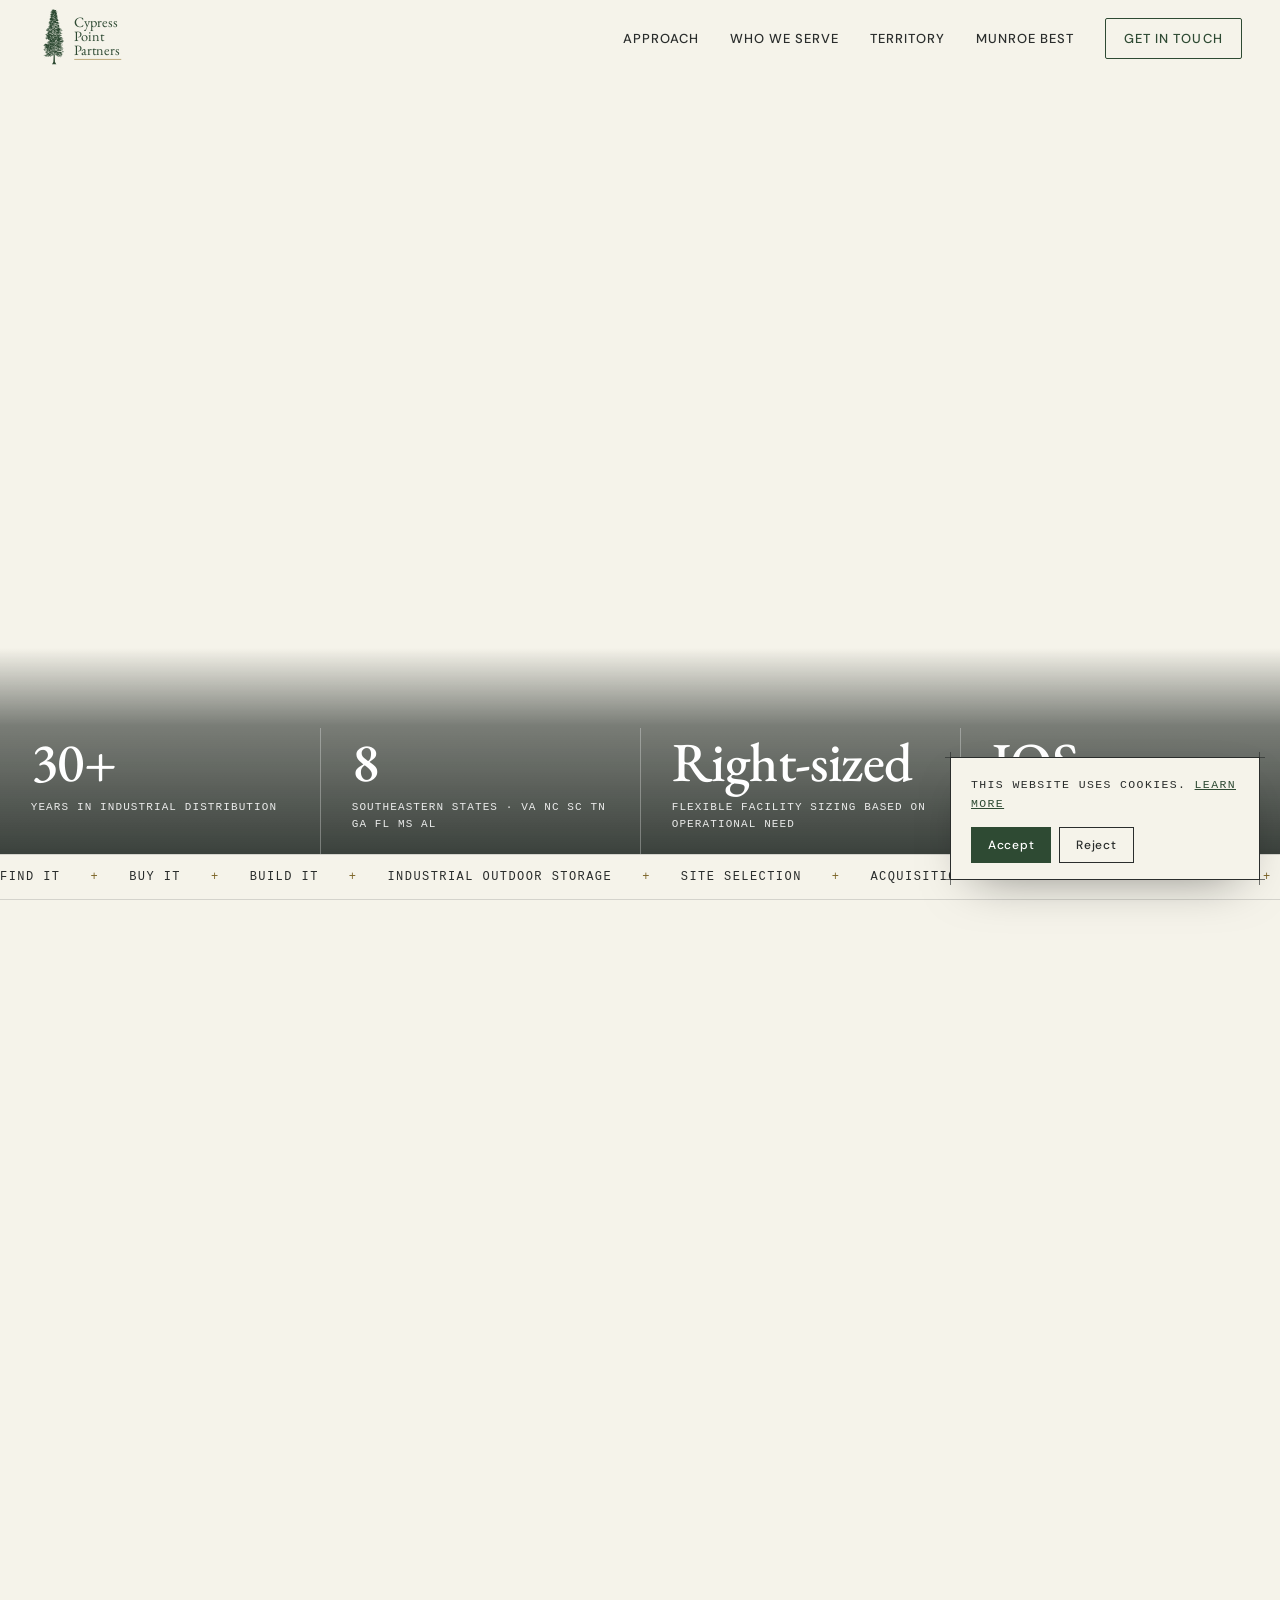
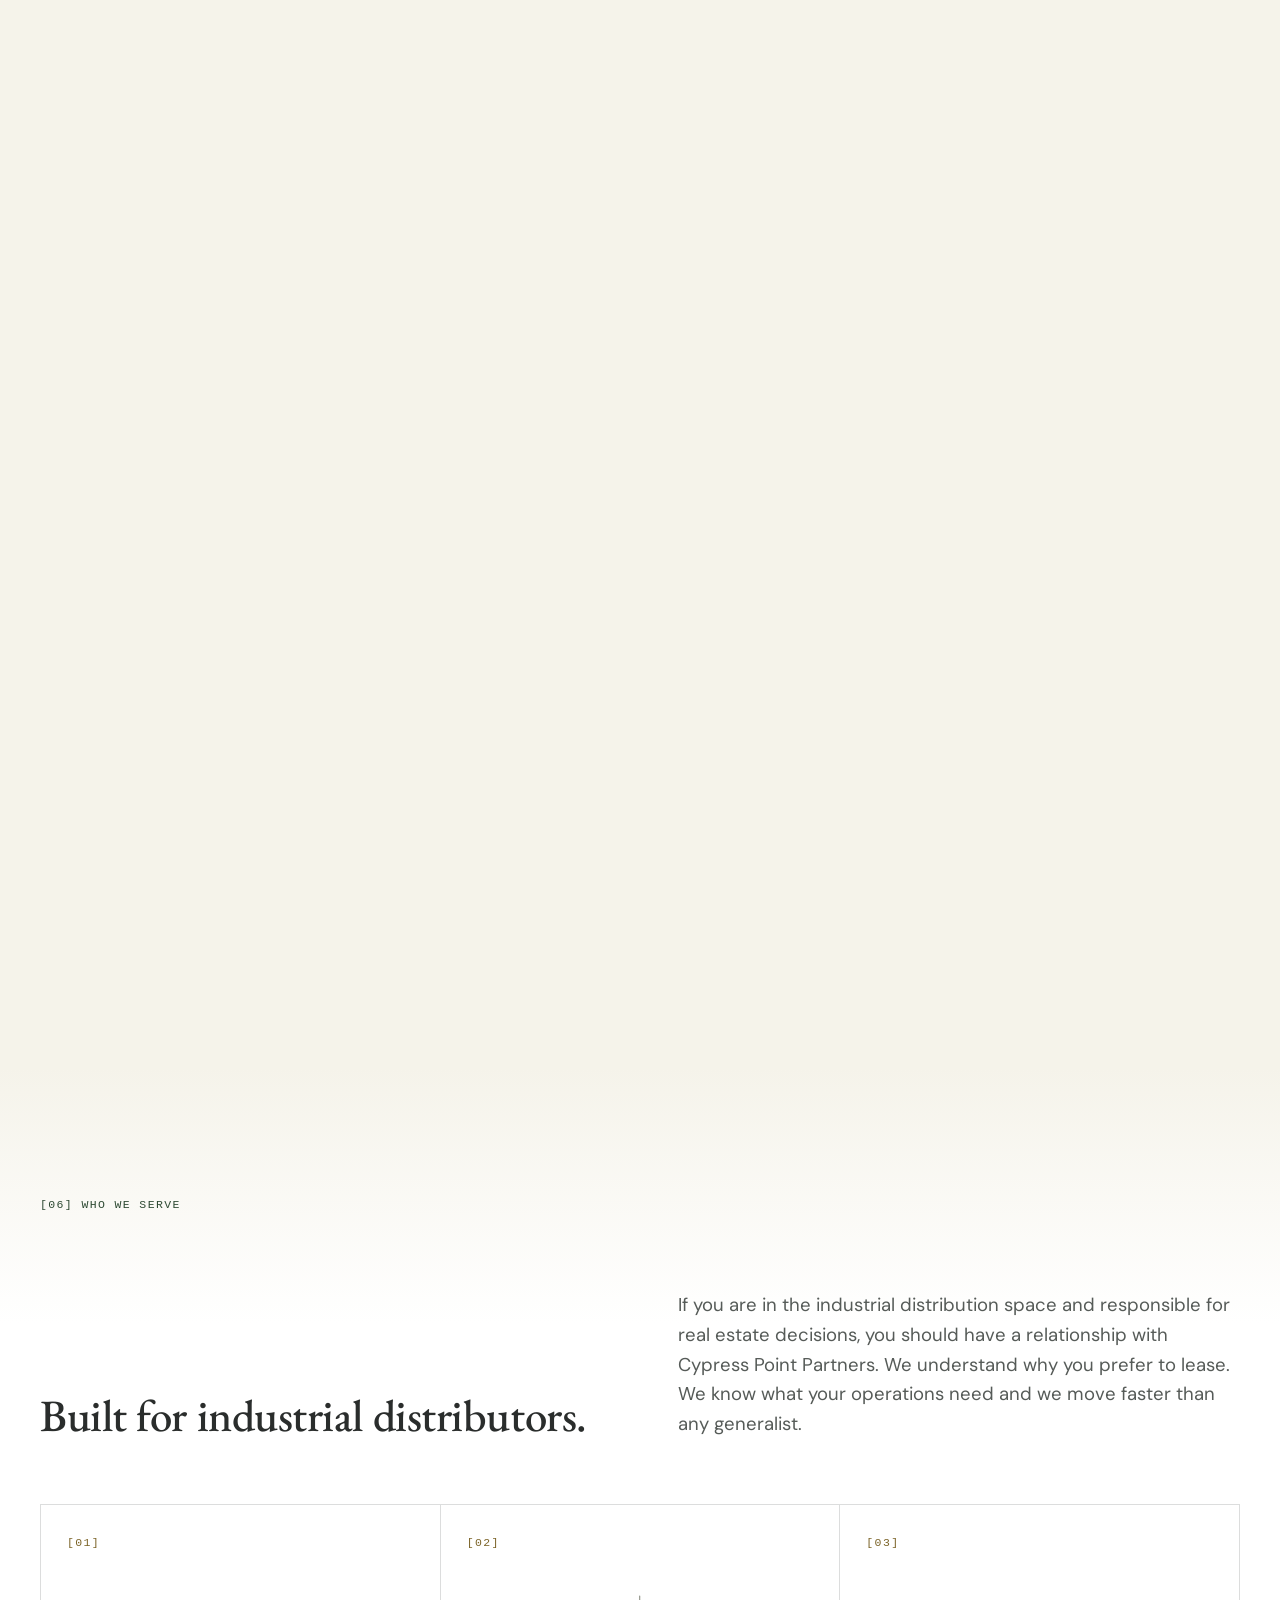
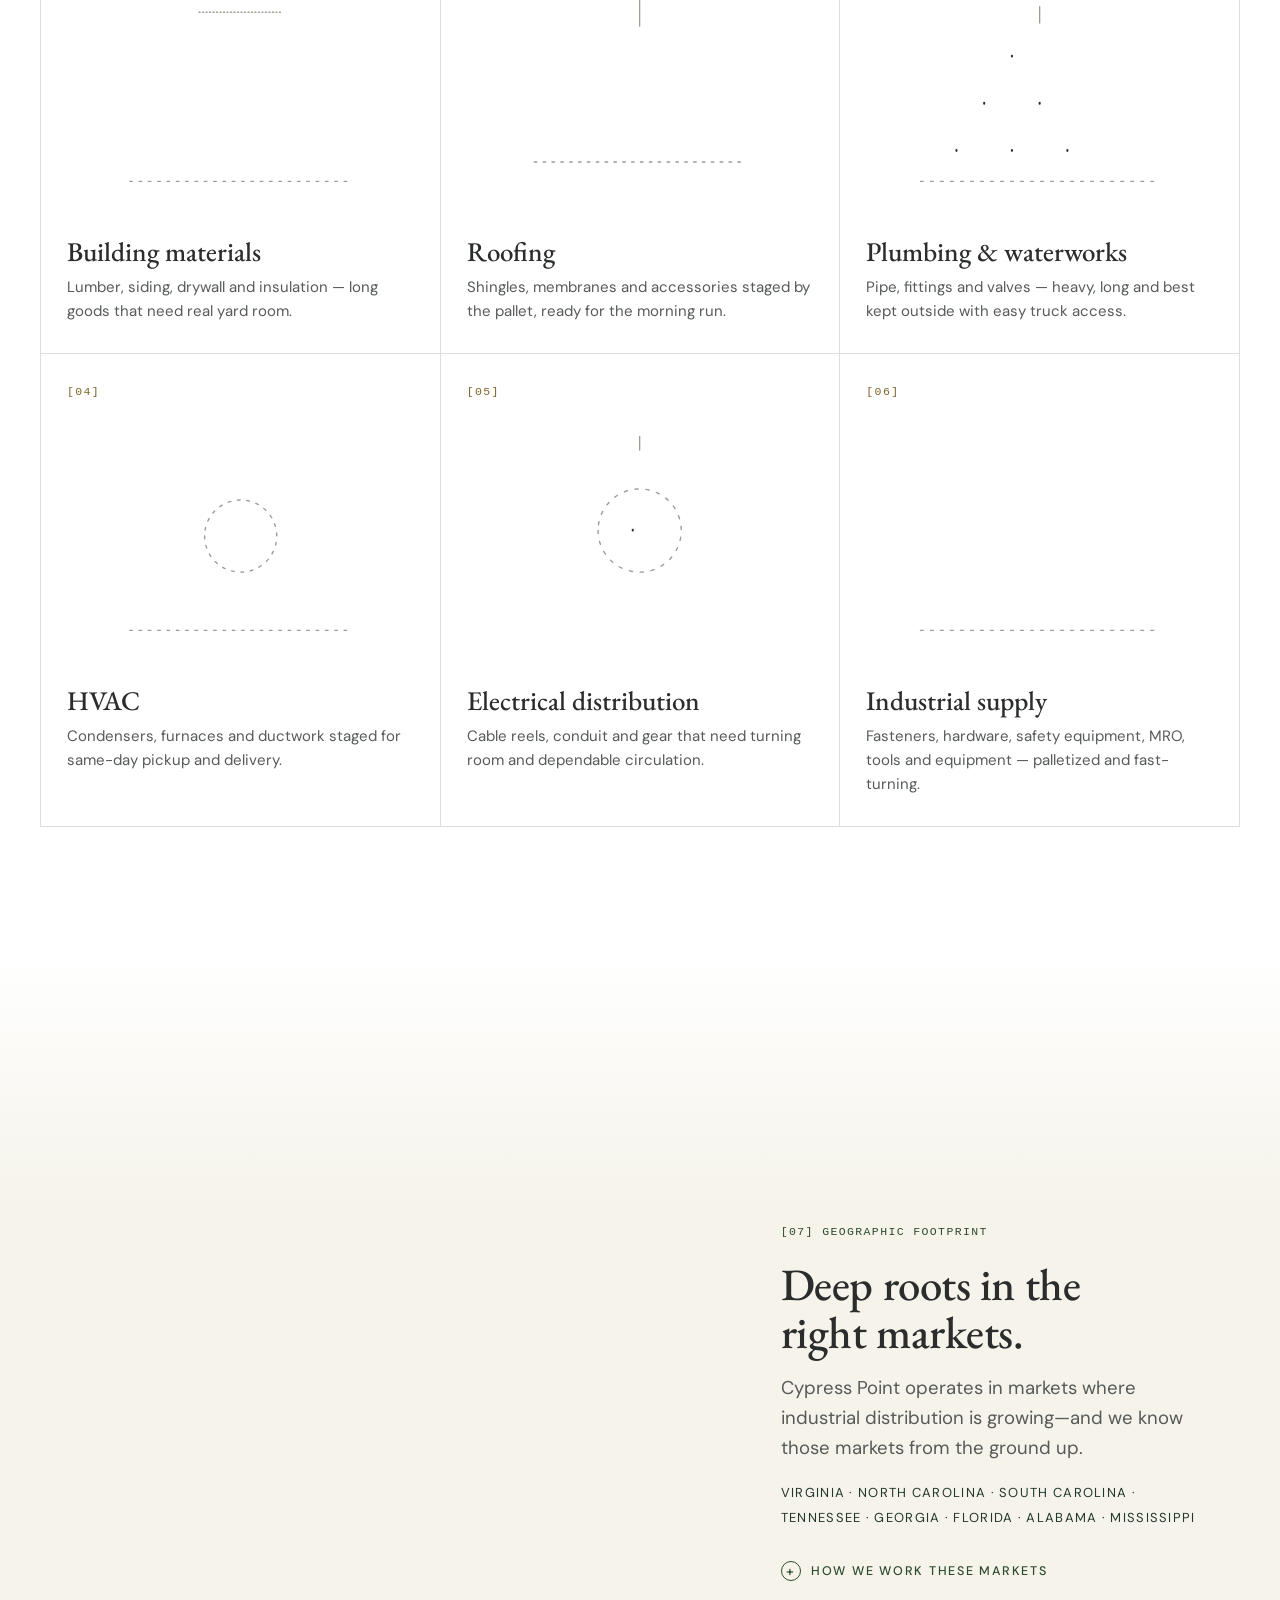
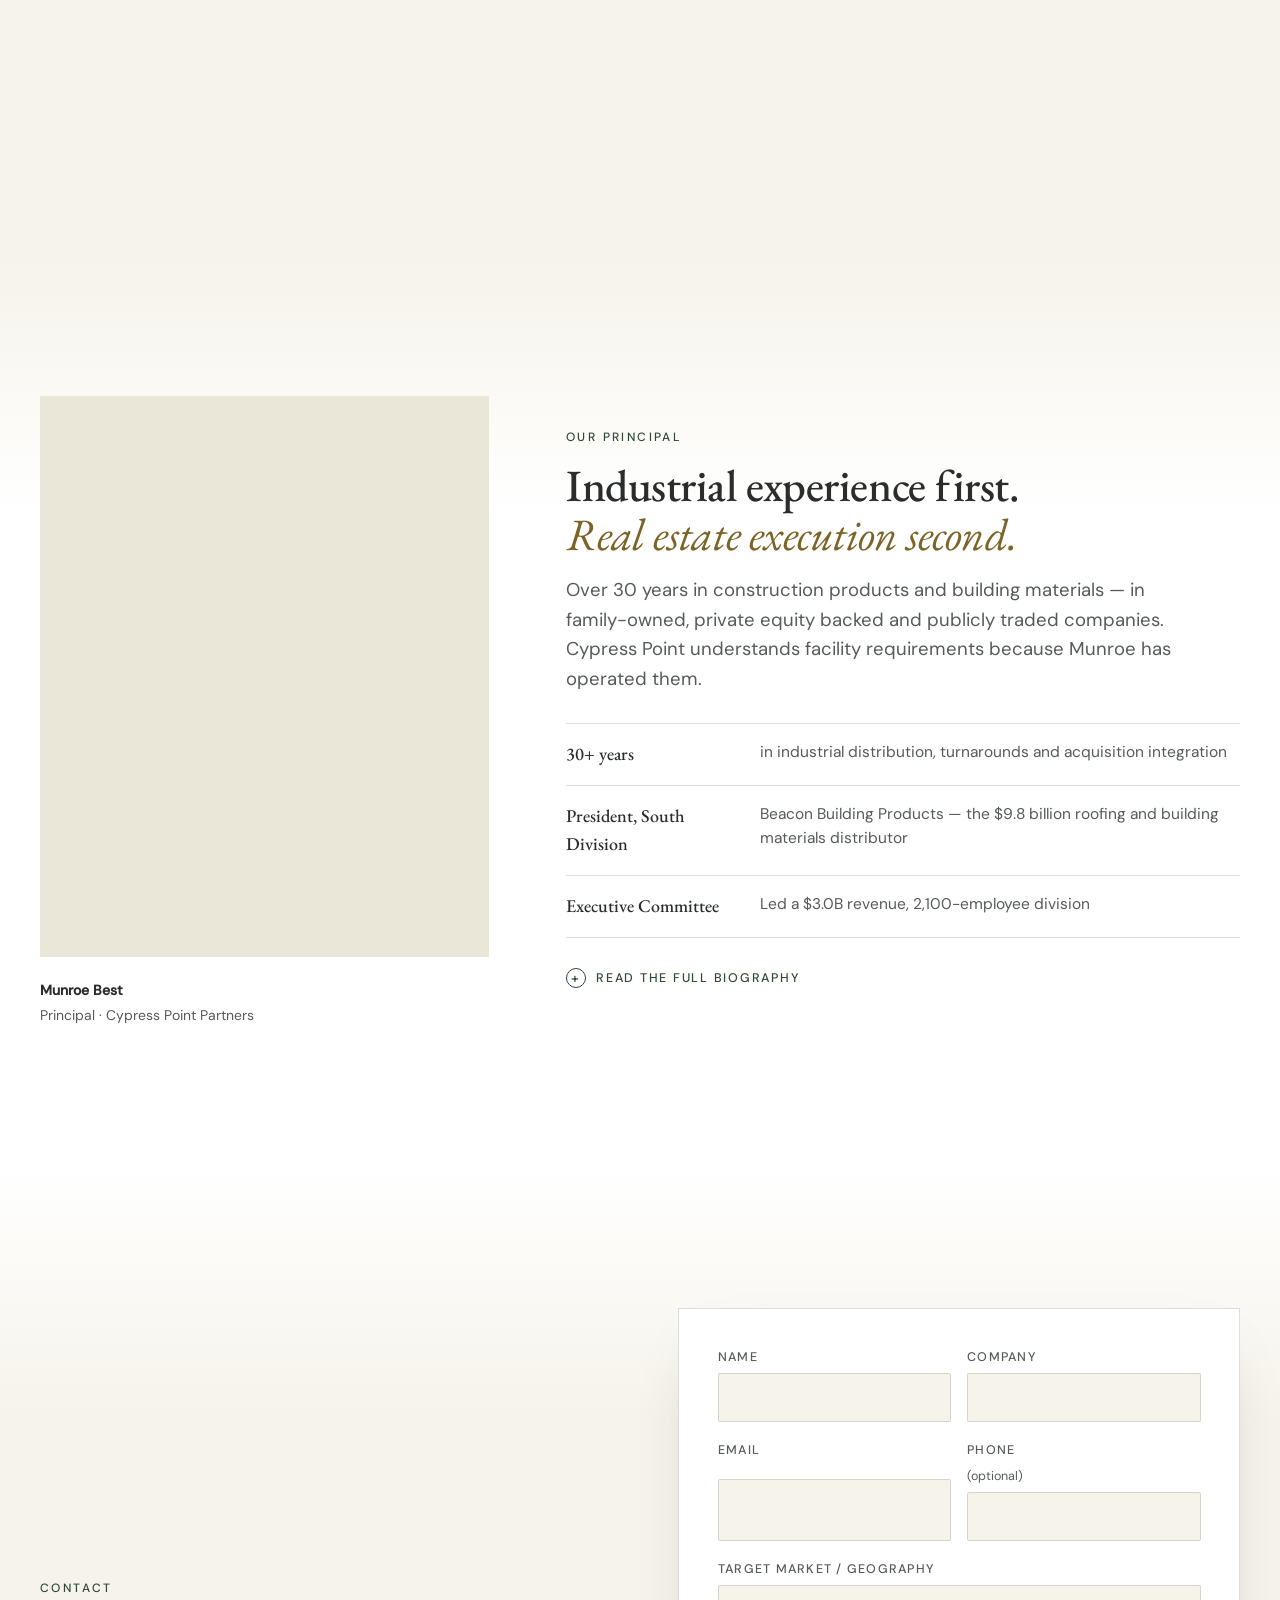
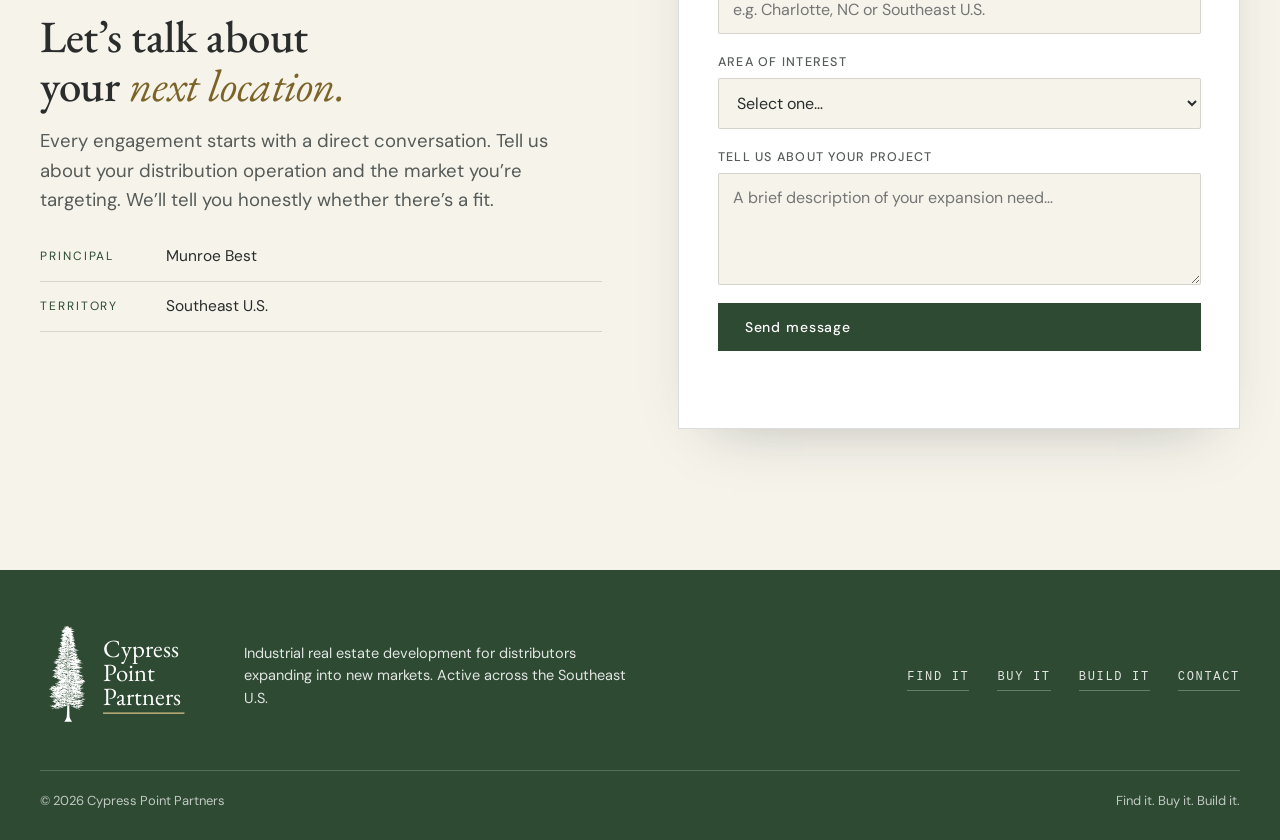
<file: public/new/index.html>
<!doctype html>
<html lang="en">
<head>
  <meta name="robots" content="noindex, nofollow">
  <meta charset="UTF-8">
  <meta name="viewport" content="width=device-width, initial-scale=1.0">
  <title>Cypress Point Partners — Industrial Real Estate for Distributors</title>
  <meta name="description" content="Find it. Buy it. Build it. Cypress Point Partners helps industrial distributors find, acquire, lease, customize and develop operationally appropriate facilities across the Southeast U.S.">
  <meta name="theme-color" content="#F7F5F0">
  <link rel="icon" type="image/svg+xml" href="favicon.svg">
  <link rel="alternate icon" href="favicon.ico">
  <style>.nav-logo svg{width:97px;height:64px}.hero-photo,.hero-lines,#stage,.footer-logo{max-width:100%}.hero{background:#f7f5f0;min-height:100vh}</style>
  <script>document.documentElement.classList.add('js');</script>
  <script type="module" crossorigin src="./assets/index-DPx3wtyP.js"></script>
  <link rel="stylesheet" crossorigin href="./assets/index-uqCD4Hrf.css">
</head>
<body>
<svg width="0" height="0" style="position:absolute" aria-hidden="true" focusable="false"><defs>
<symbol id="cpp-logo" viewBox="0 0 640 420">
  <g transform="translate(0 4) scale(0.78)"><path fill="var(--logo-tree, #2E4A33)" d="M142 506Q145 460 147 400L149 74L153 74Q156 440 159 506ZM130 510Q142 494 147 474L155 474Q160 496 172 510ZM147.5 470L148.5 44L151.5 44L152.5 470ZM151.8 425.4Q158.6 414.4 155.5 402.6Q148.9 412.8 151.8 425.4ZM152 422.7Q156.6 410.8 153 399.5Q148.4 410.4 152 422.7ZM151.6 427.3Q154.7 414.3 148.7 403.4Q145.6 415.4 151.6 427.3ZM151.7 422.2Q134.9 418 119.4 422.4Q135 426.6 151.7 422.2ZM151.7 422.2Q144.1 411.6 132.9 407Q139.8 417 151.7 422.2ZM140.7 425.7Q126.5 419.4 112.5 423Q125.6 429.1 140.7 425.7ZM140.7 425.7Q133.9 416.1 123.4 413.5Q129.5 422.5 140.7 425.7ZM129.7 428.9Q111.7 424.2 95.5 430.1Q112.1 434.9 129.7 428.9ZM129.7 428.9Q122.3 417 110.1 412.4Q116.7 423.6 129.7 428.9ZM129.7 429.9Q116.6 430.3 107.1 438Q119.3 437.9 129.7 429.9ZM107.7 434.2Q90.7 432.2 76 438Q91.7 440.2 107.7 434.2ZM107.7 434.2Q100.8 423.4 90.2 417.9Q96.4 428.1 107.7 434.2ZM107.7 435.2Q95.8 436.7 87 443.5Q98 442.4 107.7 435.2ZM151.7 422.2Q172.3 420.2 189.4 411.6Q170.4 413.2 151.7 422.2ZM151.7 422.2Q164.2 413 171.7 400.7Q160 409.1 151.7 422.2ZM163.8 426.3Q179.7 431.4 195 429.8Q180.4 424.9 163.8 426.3ZM163.8 426.3Q174 419 179.7 408.9Q170.1 415.5 163.8 426.3ZM175.9 430.2Q192.3 432.5 206.7 427.1Q191.5 424.6 175.9 430.2ZM175.9 430.2Q186.7 423.9 192.3 413.7Q182.2 419.4 175.9 430.2ZM175.9 431.2Q186.2 436.7 197 436.2Q187.5 430.9 175.9 431.2ZM188 433.7Q200.5 436.1 210.6 429.9Q199 427.3 188 433.7ZM188 433.7Q196.4 429 198.8 420.3Q190.8 424.5 188 433.7ZM188 434.7Q194.6 440.8 203 440.5Q197 434.6 188 434.7ZM200.1 436.7Q213.2 437.3 223.9 431.5Q211.8 430.8 200.1 436.7ZM200.1 436.7Q209.3 433 214.6 425.6Q206 428.8 200.1 436.7ZM200.1 437.7Q206.7 444.2 215.1 446Q209.1 439.8 200.1 437.7ZM150.7 416.5Q151.1 402.5 144.8 391.1Q144.2 404.1 150.7 416.5ZM149.6 416.9Q155.2 408.7 152.9 399.7Q147.4 407.3 149.6 416.9ZM151.2 418.8Q160.8 410.2 163.1 398.5Q153.9 406.2 151.2 418.8ZM151.9 413.2Q134.6 407.3 117.9 409.6Q133.8 415.4 151.9 413.2ZM151.9 413.2Q141.6 404.1 129.1 401.3Q138.6 409.9 151.9 413.2ZM141.6 416.2Q121.9 411.1 103.4 414.3Q121.5 419.2 141.6 416.2ZM141.6 416.2Q130.3 405.9 116.8 401.7Q127.1 411.5 141.6 416.2ZM120.9 422Q104.1 419 89.6 425.2Q105.1 428.3 120.9 422ZM120.9 422Q114 411.2 103 406.6Q109.1 416.8 120.9 422ZM120.9 423Q109.1 424.9 101.1 432.6Q112.1 431.1 120.9 423ZM110.5 424.7Q93.2 417.2 75.8 419.6Q91.8 426.9 110.5 424.7ZM110.5 424.7Q102.8 412.8 90.7 407.5Q97.6 418.7 110.5 424.7ZM110.5 425.7Q97.3 427.3 87.9 435.3Q100.2 434 110.5 425.7ZM89.8 429.7Q76.4 420.8 61.8 424Q74 432.6 89.8 429.7ZM89.8 429.7Q82.6 419.9 71.3 418.8Q77.8 428.1 89.8 429.7ZM89.8 430.7Q78.6 429 70.5 435.8Q80.9 437.7 89.8 430.7ZM79.4 431.8Q65.3 423 49.9 422.4Q62.8 430.9 79.4 431.8ZM79.4 431.8Q71.7 422 60.7 418.1Q67.7 427.4 79.4 431.8ZM79.4 432.8Q68 435.6 60.5 443.4Q71.1 441.1 79.4 432.8ZM151.9 413.2Q169 417.6 184.3 412Q168.6 407.5 151.9 413.2ZM151.9 413.2Q164.3 408.3 170.8 397.8Q159.2 402 151.9 413.2ZM163.1 416.1Q178.4 422.1 192.9 417.7Q178.9 411.7 163.1 416.1ZM163.1 416.1Q175.4 414.7 183.2 406.2Q171.7 407.2 163.1 416.1ZM174.3 419Q190.3 419.5 203.6 413.1Q188.8 412.3 174.3 419ZM174.3 419Q184.5 412.5 189.7 402.7Q180.2 408.5 174.3 419ZM174.3 420Q182.1 428.1 192 431.1Q185 423.4 174.3 420ZM196.7 424Q213.8 426.4 228.3 419.5Q212.5 416.9 196.7 424ZM196.7 424Q208.8 419.1 215.2 408.8Q203.9 413.1 196.7 424ZM196.7 425Q207 431.4 218.3 430.7Q208.8 424.5 196.7 425ZM207.9 425.9Q221.7 427 233.2 421Q220.3 419.8 207.9 425.9ZM207.9 425.9Q218.2 424.2 225.3 417.6Q215.7 419 207.9 425.9ZM207.9 426.9Q216.1 432.3 225.1 432.2Q217.7 427 207.9 426.9ZM155.1 407.8Q163.9 396.4 162.9 383Q154.3 393.4 155.1 407.8ZM155 404.4Q152.7 391.9 143.9 384.1Q145.7 395.7 155 404.4ZM151.6 407.3Q149.4 397.9 141.1 394.2Q142.9 403.1 151.6 407.3ZM152.1 404.1Q132.4 399.9 114.4 404.4Q132.5 408.6 152.1 404.1ZM152.1 404.1Q143.1 392 130.4 385.9Q138.6 397.3 152.1 404.1ZM141.2 407.3Q124.6 401.8 109.6 408.2Q124.9 413.7 141.2 407.3ZM141.2 407.3Q134.1 396.1 122.2 393.1Q128.5 403.7 141.2 407.3ZM130.4 410.4Q113.4 404.5 97 406.9Q112.6 412.6 130.4 410.4ZM130.4 410.4Q122.7 399.3 111.5 393.7Q118.4 404.2 130.4 410.4ZM130.4 411.4Q117.8 411.2 107.5 416.7Q119.2 417.1 130.4 411.4ZM119.5 413.3Q105.7 409.3 94.2 416.1Q106.9 420.2 119.5 413.3ZM119.5 413.3Q115.7 403.1 106.1 399.6Q109.4 409.3 119.5 413.3ZM119.5 414.3Q109.4 413.1 102.5 419.6Q111.9 421 119.5 414.3ZM108.6 415.9Q93.8 407 77.9 408.7Q91.4 417.3 108.6 415.9ZM108.6 415.9Q99.8 406.3 87.8 404.6Q95.8 413.7 108.6 415.9ZM108.6 416.9Q96.5 416 87.3 422.6Q98.6 423.7 108.6 416.9ZM97.8 418.1Q86.1 414.7 75.3 418.3Q86.1 421.7 97.8 418.1ZM97.8 418.1Q91.4 411.5 82.9 410.2Q88.7 416.5 97.8 418.1ZM97.8 419.1Q89.5 421.4 84.6 427.7Q92.4 425.8 97.8 419.1ZM152.1 404.1Q171.5 405.4 187.2 396.7Q169.3 395 152.1 404.1ZM152.1 404.1Q165.8 399.1 173.6 387.9Q160.7 392.3 152.1 404.1ZM163.8 407.8Q182.5 412.4 200.1 409.3Q182.8 404.8 163.8 407.8ZM163.8 407.8Q177.5 403.1 187.1 393.7Q174.3 397.8 163.8 407.8ZM175.5 411.3Q189.5 411.5 199.5 402.9Q186.4 402.4 175.5 411.3ZM175.5 411.3Q184.9 406.4 188.1 397Q179.2 401.4 175.5 411.3ZM175.5 412.3Q182.6 419.3 191.8 419.3Q185.4 412.7 175.5 412.3ZM187.1 414.7Q200.5 416.3 210.6 409Q198.3 407.2 187.1 414.7ZM187.1 414.7Q197.1 412.6 202.2 404.6Q192.9 406.3 187.1 414.7ZM187.1 415.7Q192.5 423.5 201.2 425.1Q196.4 417.7 187.1 415.7ZM198.8 417.8Q216.1 416.9 229.4 407.7Q213.3 408.3 198.8 417.8ZM198.8 417.8Q209.5 410.2 213.8 398.9Q203.8 405.7 198.8 417.8ZM198.8 418.8Q208.7 426 220 426.5Q211 419.6 198.8 418.8ZM210.5 420.5Q223.4 424.7 235.6 421.8Q223.7 417.7 210.5 420.5ZM210.5 420.5Q220.4 418 226.8 411.1Q217.6 413.2 210.5 420.5ZM210.5 421.5Q218.8 426.1 227.6 425.5Q220 421.1 210.5 421.5ZM154.9 398.3Q160.9 389.2 156.9 379.7Q150.9 388.1 154.9 398.3ZM149.7 400Q150.6 390.5 144.1 384.3Q142.9 393.2 149.7 400ZM151.5 395.9Q154.7 385.9 148.2 378.6Q144.9 387.8 151.5 395.9ZM152.2 395Q131.5 388.6 111.6 390.7Q130.6 396.9 152.2 395ZM152.2 395Q141.9 382.4 128.4 375.7Q137.7 387.6 152.2 395ZM142 398.1Q128.3 389.1 113.1 389.3Q125.6 397.9 142 398.1ZM142 398.1Q134.2 388.5 123 385.7Q130.1 394.7 142 398.1ZM131.8 401Q115.9 398.4 101.7 402.8Q116.4 405.5 131.8 401ZM131.8 401Q124.8 391.1 114.7 386.1Q121.1 395.4 131.8 401ZM131.8 402Q120.5 402 111.3 407Q121.8 407.2 131.8 402ZM111.4 406.2Q99.3 402 87.8 405.4Q99 409.6 111.4 406.2ZM111.4 406.2Q107 397.6 98.8 393.8Q102.7 401.9 111.4 406.2ZM111.4 407.2Q102.5 408.6 96.7 414.7Q105 413.7 111.4 407.2ZM101.2 408.4Q87.8 401.3 73.8 402.8Q86.1 409.6 101.2 408.4ZM101.2 408.4Q96.4 398 87.2 392.8Q91.4 402.5 101.2 408.4ZM101.2 409.4Q90.6 410 82.9 416.3Q92.8 415.9 101.2 409.4ZM152.2 395Q168.6 397.7 182.6 391.3Q167.5 388.5 152.2 395ZM152.2 395Q164.6 393.2 172.9 385Q161.3 386.5 152.2 395ZM164 398.2Q182.5 406.8 201.4 403.9Q184.3 395.5 164 398.2ZM164 398.2Q177.6 390.9 184 378Q171.1 384.4 164 398.2ZM175.7 401.1Q193.5 402.9 208.3 395.4Q191.8 393.4 175.7 401.1ZM175.7 401.1Q187.3 394.3 192.7 383Q181.7 389.1 175.7 401.1ZM175.7 402.1Q185 410.6 196.6 412.1Q188.1 404.1 175.7 402.1ZM187.4 403.7Q201.6 407.1 213.4 400.3Q200.2 396.8 187.4 403.7ZM187.4 403.7Q198.4 403.2 205.3 395.5Q195 395.7 187.4 403.7ZM187.4 404.7Q193.4 413.1 203 414.4Q197.6 406.5 187.4 404.7ZM199.1 405.9Q212.3 411.3 224.5 406Q212.3 400.6 199.1 405.9ZM199.1 405.9Q209 401.7 212.2 392.1Q202.9 395.8 199.1 405.9ZM199.1 406.9Q204.8 415.2 214.1 416.4Q209 408.5 199.1 406.9ZM150.1 386.5Q150.6 376.7 142.4 372.3Q141.6 381.5 150.1 386.5ZM150.9 389.9Q152.1 378.6 144.8 370.9Q143.3 381.4 150.9 389.9ZM153.9 389.6Q165.2 383.8 168.7 372.5Q157.9 377.6 153.9 389.6ZM152.4 386Q134.9 382.7 120.3 390.5Q136.5 394 152.4 386ZM152.4 386Q145.3 374.5 133.3 370.9Q139.6 381.7 152.4 386ZM141 388.8Q124.4 382.5 108.4 386.5Q123.7 392.7 141 388.8ZM141 388.8Q131.9 379 119.7 376.7Q127.9 386 141 388.8ZM129.6 391.6Q114 389.8 100.7 395.8Q115.2 397.8 129.6 391.6ZM129.6 391.6Q124.1 381.1 114.5 375.7Q119.4 385.6 129.6 391.6ZM118.2 394.3Q105.2 389.1 92.8 393.5Q104.8 398.7 118.2 394.3ZM118.2 394.3Q111.5 386 101.7 384.8Q107.7 392.7 118.2 394.3ZM118.2 395.3Q108.3 394.3 101 400Q110.3 401.2 118.2 395.3ZM95.5 399.1Q80.5 390.5 64.5 390.8Q78.2 399 95.5 399.1ZM95.5 399.1Q86.9 389.3 75.4 385.8Q83.1 395.1 95.5 399.1ZM95.5 400.1Q83.4 401.4 74.6 408.4Q85.8 407.5 95.5 400.1ZM84.1 401.1Q74.3 396 64.5 399.4Q73.6 404.5 84.1 401.1ZM84.1 401.1Q81 393.3 73.5 390.8Q76.2 398.2 84.1 401.1ZM84.1 402.1Q76.3 402.9 72.2 409Q79.5 408.4 84.1 402.1ZM152.4 386Q171 391.2 188.8 389.1Q171.6 383.9 152.4 386ZM152.4 386Q166 381 175.7 371.6Q163 376 152.4 386ZM163 389.3Q178.3 395.7 193 390.9Q178.9 384.6 163 389.3ZM163 389.3Q175.4 386.9 182.2 377.5Q170.7 379.3 163 389.3ZM184.4 395.8Q201.8 398.1 217.6 394Q201.4 391.6 184.4 395.8ZM184.4 395.8Q197 391.8 206.2 383.7Q194.4 387.2 184.4 395.8ZM184.4 396.8Q195.4 402.4 206.8 403Q196.7 397.6 184.4 396.8ZM195 398.7Q209.3 403.5 223.2 401.8Q210 397.2 195 398.7ZM195 398.7Q205.9 395.6 213.6 388.3Q203.4 391.1 195 398.7ZM195 399.7Q204 405.4 213.8 406.2Q205.6 400.8 195 399.7ZM205.7 401.5Q218 403.3 225.9 394.7Q214.4 392.6 205.7 401.5ZM205.7 401.5Q215.1 400.5 218.9 392.5Q210 393.1 205.7 401.5ZM205.7 402.5Q211.7 409 219.8 407.2Q214.4 401 205.7 402.5ZM216.3 404Q227.7 406.5 237.7 402.4Q227.2 399.9 216.3 404ZM216.3 404Q224 399.7 227.3 392.3Q220.1 396.1 216.3 404ZM216.3 405Q222 410.9 229.6 412.1Q224.4 406.5 216.3 405ZM151.9 382Q155.9 371.6 151 362.3Q147 372 151.9 382ZM153.4 380.9Q155.5 367.7 149.6 356.7Q147.3 369 153.4 380.9ZM152 379.4Q162 374.4 164.6 364.3Q155.1 368.7 152 379.4ZM152.5 376.9Q136.4 372.9 122.1 378.7Q137 382.8 152.5 376.9ZM152.5 376.9Q147 365.6 136.5 360.5Q141.4 371.1 152.5 376.9ZM141.9 380Q125.3 370.7 107.7 369.1Q123 377.9 141.9 380ZM141.9 380Q132.4 369.3 120.2 364.1Q128.9 374.1 141.9 380ZM131.3 383Q118.2 376 104.5 375.6Q116.5 382.3 131.3 383ZM131.3 383Q123.2 375.4 113.1 372.7Q120.6 379.9 131.3 383ZM131.3 384Q121.1 386 113.6 392.1Q123.1 390.4 131.3 384ZM120.7 385.8Q104.7 377.4 88 376.4Q102.7 384.4 120.7 385.8ZM120.7 385.8Q111.7 375.7 100 370.8Q108.3 380.4 120.7 385.8ZM120.7 386.8Q108.4 389.7 99.2 397.1Q110.7 394.6 120.7 386.8ZM110.2 388.4Q96.3 387.1 84.6 392.4Q97.4 393.9 110.2 388.4ZM110.2 388.4Q103.1 380.6 93.8 377.9Q100.2 385.3 110.2 388.4ZM110.2 389.4Q100.4 389.2 92.6 393.8Q101.7 394.2 110.2 389.4ZM99.6 390.6Q85.2 386.8 72.4 391.9Q85.7 395.8 99.6 390.6ZM99.6 390.6Q93.6 381.2 83.7 377.8Q89.1 386.8 99.6 390.6ZM99.6 391.6Q89.2 393.1 82.6 400.3Q92.3 399.1 99.6 391.6ZM152.5 376.9Q168.4 382.6 183.7 379.4Q169.1 373.8 152.5 376.9ZM152.5 376.9Q163.7 370.8 169.1 360.3Q158.7 365.8 152.5 376.9ZM164 380.3Q180.6 380.9 194.7 374.7Q179.3 373.8 164 380.3ZM164 380.3Q175.7 375.8 183.3 367.1Q172.4 371 164 380.3ZM175.5 383.6Q193 387.7 209.3 384.3Q193.1 380.2 175.5 383.6ZM175.5 383.6Q188.1 378.8 196.6 369.6Q184.8 373.8 175.5 383.6ZM221.5 395.3Q235.5 394.6 245.7 386.6Q232.7 386.9 221.5 395.3ZM221.5 395.3Q230.9 390.5 235.1 381.5Q226.2 385.8 221.5 395.3ZM221.5 396.3Q228.4 403.3 237.5 404.6Q231.2 397.9 221.5 396.3ZM151.4 371.8Q153.7 357.6 148.2 345.3Q145.8 358.5 151.4 371.8ZM154.2 368.9Q152.4 354.3 144 343.7Q145.4 357.2 154.2 368.9ZM150.1 373Q158 366.2 160.1 356.8Q152.5 362.9 150.1 373ZM152.6 367.8Q138.3 360.3 123.5 363.1Q136.7 370.4 152.6 367.8ZM152.6 367.8Q146.7 357.2 136 353.2Q141.3 363.3 152.6 367.8ZM141.4 370.8Q125.7 362.4 109.2 361.7Q123.6 369.7 141.4 370.8ZM141.4 370.8Q135 359 124.7 352Q130.5 363 141.4 370.8ZM130.2 373.6Q116.1 370 103.5 374.6Q116.4 378.3 130.2 373.6ZM130.2 373.6Q123.9 364.7 114.2 361.5Q119.9 370 130.2 373.6ZM130.2 374.6Q120.3 377.2 114.4 384.7Q123.6 382.5 130.2 374.6ZM118.9 376.3Q106.4 372.3 94.8 376.2Q106.4 380.3 118.9 376.3ZM118.9 376.3Q115 367.2 106.8 362.9Q110.3 371.5 118.9 376.3ZM118.9 377.3Q109.8 378.8 104 385.2Q112.5 384 118.9 377.3ZM107.7 378.7Q96 372.7 84.4 376.6Q95.1 382.6 107.7 378.7ZM107.7 378.7Q102.5 370.2 93.3 368.7Q97.9 376.8 107.7 378.7ZM107.7 379.7Q98.6 381.5 94.2 389Q102.8 387.7 107.7 379.7ZM96.5 380.9Q80 378.4 65.3 383.1Q80.5 385.6 96.5 380.9ZM96.5 380.9Q88.9 370.9 78.4 365.9Q85.3 375.3 96.5 380.9ZM96.5 381.9Q85.4 385.6 78 393.5Q88.3 390.2 96.5 381.9ZM152.6 367.8Q168.6 368.8 181.7 361.9Q166.9 360.7 152.6 367.8ZM152.6 367.8Q163.1 361.9 168.3 352Q158.4 357.3 152.6 367.8ZM163.8 370.5Q179.7 374.9 194.4 370.4Q179.7 366.1 163.8 370.5ZM163.8 370.5Q175.7 366.9 183 357.9Q171.8 361 163.8 370.5ZM174.9 373.1Q192.4 377.6 208.9 374.9Q192.7 370.6 174.9 373.1ZM174.9 373.1Q187.8 369.1 197.2 360.6Q185.1 364.2 174.9 373.1ZM174.9 374.1Q183.2 383.7 193.9 388.5Q186.3 379.5 174.9 374.1ZM186 375.6Q197.7 381.6 209.5 378Q198.7 372 186 375.6ZM186 375.6Q196 375.4 202.2 368.4Q192.9 368.3 186 375.6ZM186 376.6Q191.1 384.4 199.7 385.8Q195.1 378.4 186 376.6ZM197.1 377.7Q207.9 385.5 220.1 382.7Q210.2 375.1 197.1 377.7ZM197.1 377.7Q207.2 377.6 213 370.2Q203.6 370 197.1 377.7ZM197.1 378.7Q203.8 385.3 212.6 384.2Q206.5 377.8 197.1 378.7ZM149.8 364.3Q160.5 355.4 163 342.7Q152.8 350.8 149.8 364.3ZM153.4 363.4Q154 353.9 147.5 347.8Q146.6 356.7 153.4 363.4ZM150.5 360.4Q152.5 349.9 147.8 341.2Q145.6 350.9 150.5 360.4ZM152.8 358.7Q131.7 356.2 113.5 363.8Q133 366.5 152.8 358.7ZM152.8 358.7Q143 346.1 129.1 340.8Q137.9 352.8 152.8 358.7ZM142.3 361.1Q123.7 357.9 106.5 361.2Q123.7 364.4 142.3 361.1ZM142.3 361.1Q133.5 349.9 122.2 343.3Q130.1 353.8 142.3 361.1ZM131.8 363.4Q115.7 358 100.7 362.7Q115.5 368 131.8 363.4ZM131.8 363.4Q123.2 353.9 111.5 351.8Q119.3 360.8 131.8 363.4ZM121.3 365.6Q101.6 365 84.7 371.6Q102.8 372.4 121.3 365.6ZM121.3 365.6Q110.7 355.3 97.8 350.7Q107.5 360.4 121.3 365.6ZM121.3 366.6Q107.9 369.9 97.8 377.8Q110.3 375 121.3 366.6ZM110.8 367.8Q93.6 361.7 77.6 367.4Q93.4 373.5 110.8 367.8ZM110.8 367.8Q102.6 356.7 90 354Q97.4 364.6 110.8 367.8ZM110.8 368.8Q97.9 368.1 88.6 375.6Q100.5 376.6 110.8 368.8ZM100.3 369.8Q85.2 368 72.4 373.7Q86.3 375.7 100.3 369.8ZM100.3 369.8Q91.7 362.3 81.2 360.9Q89 368 100.3 369.8ZM100.3 370.8Q89.8 372.9 82.8 379.8Q92.5 378.1 100.3 370.8ZM89.8 371.8Q76.1 364.2 61.6 365.2Q74.2 372.5 89.8 371.8ZM89.8 371.8Q84.2 361.4 74.4 356.5Q79.4 366.2 89.8 371.8ZM89.8 372.8Q78.8 372.8 70.4 378.6Q80.6 378.9 89.8 372.8ZM79.3 373.6Q65.7 371.2 54.2 376.7Q66.7 379.1 79.3 373.6ZM79.3 373.6Q74.4 364.4 65.7 360.3Q70 369 79.3 373.6ZM79.3 374.6Q69.6 374.8 62.6 380.4Q71.6 380.4 79.3 374.6ZM68.8 375.2Q58.8 369.5 48.6 373.1Q57.8 378.8 68.8 375.2ZM68.8 375.2Q65.4 367.2 57.5 365Q60.4 372.7 68.8 375.2ZM68.8 376.2Q60.6 376.3 55.9 382.3Q63.6 382.5 68.8 376.2ZM152.8 358.7Q169 363 183.4 356.9Q168.4 352.5 152.8 358.7ZM152.8 358.7Q164.1 353.1 168.9 342.3Q158.1 347.3 152.8 358.7ZM163.1 361.8Q181.6 365.1 197.6 358.1Q180.5 354.6 163.1 361.8ZM163.1 361.8Q175.7 355.4 181.8 343.6Q169.9 349.3 163.1 361.8ZM183.8 367.6Q199.3 372 213.2 366.4Q198.9 361.9 183.8 367.6ZM183.8 367.6Q194.9 362.6 199.8 352.4Q189.3 356.8 183.8 367.6ZM183.8 368.6Q191.9 376.5 202.5 377.2Q195.1 369.6 183.8 368.6ZM194.1 370.3Q211.4 369.7 225.9 363.1Q210 363.4 194.1 370.3ZM194.1 370.3Q204.8 362.9 211.1 352.6Q201.1 359.3 194.1 370.3ZM194.1 371.3Q204 378.3 215 380.6Q206 373.9 194.1 371.3ZM204.5 372.7Q217 374.9 227.7 370Q216.1 367.7 204.5 372.7ZM204.5 372.7Q213.8 370.5 219.4 363.6Q210.7 365.5 204.5 372.7ZM204.5 373.7Q211.4 379.4 219.7 379.8Q213.4 374.3 204.5 373.7ZM214.8 375Q226.3 378.3 236.8 374.7Q226.2 371.4 214.8 375ZM214.8 375Q222.8 370.7 226.3 363.1Q218.8 366.9 214.8 375ZM214.8 376Q220.8 381.9 228.6 382.9Q223.2 377.2 214.8 376ZM154.9 350.4Q154.5 340.8 146.9 336Q146.9 345 154.9 350.4ZM155.6 353.8Q154.5 342.7 146.5 336.1Q147.2 346.5 155.6 353.8ZM150.4 352.5Q160.3 345.6 163.2 334.7Q153.7 340.9 150.4 352.5ZM152.9 349.7Q134.8 343.9 118.2 350.1Q134.9 355.9 152.9 349.7ZM152.9 349.7Q143.4 338.9 130.2 336.9Q138.7 347.2 152.9 349.7ZM142 352.6Q121.8 349.3 103.8 355.3Q122.5 358.7 142 352.6ZM142 352.6Q131 341.8 117.2 338.1Q127.2 348.3 142 352.6ZM131.2 355.4Q116.9 345.3 100.7 345.8Q113.7 355.5 131.2 355.4ZM131.2 355.4Q122.5 345.4 110.4 343.3Q118.2 352.8 131.2 355.4ZM131.2 356.4Q119 358.1 111.2 366.5Q122.6 365.2 131.2 356.4ZM120.3 358Q104.9 351 89.8 355.8Q104 362.7 120.3 358ZM120.3 358Q115.4 346.2 104.3 341.5Q108.6 352.7 120.3 358ZM120.3 359Q108.3 359 100.4 366.9Q111.6 367.2 120.3 359ZM98.6 362.5Q84 361 71.4 366.3Q85 368 98.6 362.5ZM98.6 362.5Q90.6 354.9 80.6 352.6Q87.9 359.8 98.6 362.5ZM98.6 363.5Q88.3 364.6 80.6 370.3Q90.2 369.5 98.6 363.5ZM152.9 349.7Q170.8 352 186.2 345.1Q169.5 342.6 152.9 349.7ZM152.9 349.7Q165.1 343.7 171.6 332.7Q160 338 152.9 349.7ZM164.2 352.5Q181.3 352.2 195.7 345.5Q179.8 345.5 164.2 352.5ZM164.2 352.5Q176.5 348.7 185.3 340.6Q173.8 343.9 164.2 352.5ZM175.5 355.3Q195.5 354.6 210.7 343.8Q192.1 343.9 175.5 355.3ZM175.5 355.3Q189.8 350.3 197.9 338.8Q184.5 343.1 175.5 355.3ZM186.8 357.9Q205.9 359.6 221.7 351.2Q203.9 349.3 186.8 357.9ZM186.8 357.9Q199.4 350.7 205.1 338.6Q193.2 345 186.8 357.9ZM186.8 358.9Q197.9 366.6 210.5 366.4Q200.3 359 186.8 358.9ZM198.1 360.4Q214.3 363.6 228.8 358.9Q213.9 355.7 198.1 360.4ZM198.1 360.4Q209.2 354.8 215.3 345Q204.9 350 198.1 360.4ZM198.1 361.4Q206.9 369 217.5 370.8Q209.5 363.6 198.1 361.4ZM209.4 362.7Q222 364.1 232.7 359.2Q221.1 357.7 209.4 362.7ZM209.4 362.7Q218 358.5 222.6 350.9Q214.6 354.7 209.4 362.7ZM209.4 363.7Q215.8 369.9 224 371.5Q218.1 365.6 209.4 363.7ZM220.7 364.8Q232.7 364.7 241.5 358Q230.4 357.8 220.7 364.8ZM220.7 364.8Q229.1 361.4 233.1 354Q225.3 357 220.7 364.8ZM220.7 365.8Q227.4 371 235.2 370.8Q229.1 365.9 220.7 365.8ZM151.7 344.9Q159.4 332.3 159.3 318.6Q152 330.2 151.7 344.9ZM151.9 341.1Q147 329.6 137.4 323.2Q141.6 334 151.9 341.1ZM154.6 344.7Q161.9 335.9 162.4 325.3Q155.4 333.3 154.6 344.7ZM152.9 340.6Q133.2 336.8 115 341Q133.2 344.8 152.9 340.6ZM152.9 340.6Q141.8 330.3 128.4 326.1Q138.6 335.8 152.9 340.6ZM142.1 343.5Q124.9 340.8 110.5 348.3Q126.4 351.1 142.1 343.5ZM142.1 343.5Q135.2 332.3 123.7 328.1Q129.8 338.7 142.1 343.5ZM131.2 346.3Q116.6 335.4 99.7 335.7Q113 346.1 131.2 346.3ZM131.2 346.3Q126.5 333.4 115.4 327Q119.5 339.1 131.2 346.3ZM120.3 349.1Q102.6 343.1 85.6 346.4Q101.9 352.3 120.3 349.1ZM120.3 349.1Q114 336.5 103 329.5Q108.5 341.4 120.3 349.1ZM120.3 350.1Q107.1 349.9 96.7 356.1Q108.9 356.6 120.3 350.1ZM109.4 351.8Q93.4 346.3 78.7 352Q93.5 357.4 109.4 351.8ZM109.4 351.8Q101.5 341.7 89.8 339.7Q96.9 349.3 109.4 351.8ZM109.4 352.8Q97.6 351.3 88.5 357.7Q99.5 359.4 109.4 352.8ZM98.5 354.3Q83.2 348.1 69 353.9Q83.1 360 98.5 354.3ZM98.5 354.3Q90.9 344.4 79.3 343.2Q86.2 352.7 98.5 354.3ZM98.5 355.3Q86.9 355.2 79.4 363.2Q90.3 363.5 98.5 355.3ZM87.6 356.7Q75.3 347.8 61.2 348.9Q72.5 357.4 87.6 356.7ZM87.6 356.7Q82.1 346.6 72 343.2Q76.9 352.7 87.6 356.7ZM87.6 357.7Q77 356.2 68.8 361.9Q78.7 363.5 87.6 357.7ZM76.7 358.9Q66 354 55.4 356.8Q65.3 361.6 76.7 358.9ZM76.7 358.9Q72.6 351 64.9 348Q68.5 355.4 76.7 358.9ZM76.7 359.9Q68.4 360.2 62.8 365.5Q70.6 365.4 76.7 359.9ZM152.9 340.6Q170.1 343.4 185.7 339.2Q169.8 336.3 152.9 340.6ZM152.9 340.6Q164.6 334.6 171.8 324.8Q160.9 330.2 152.9 340.6ZM163.2 342.7Q181.1 344.9 197.3 340.5Q180.7 338.1 163.2 342.7ZM163.2 342.7Q176.5 340.1 186.8 332.8Q174.4 335 163.2 342.7ZM173.4 344.6Q187.1 351.7 201.3 349.7Q188.7 342.9 173.4 344.6ZM173.4 344.6Q185 343.6 193 336.3Q182.2 337 173.4 344.6ZM173.4 345.6Q179.2 354.8 188.7 358.3Q183.5 349.7 173.4 345.6ZM183.6 346.4Q195.2 354.5 208 351.2Q197.4 343.3 183.6 346.4ZM183.6 346.4Q194.3 346.8 200.7 339Q190.6 338.4 183.6 346.4ZM183.6 347.4Q187.6 356.6 196.8 358.8Q193.3 350.1 183.6 347.4ZM193.8 348Q207 352.4 218.1 345.8Q206 341.3 193.8 348ZM193.8 348Q204.1 345.8 208.4 337Q198.7 338.7 193.8 348ZM193.8 349Q198.5 357.6 207.6 359.1Q203.4 350.9 193.8 349ZM204 349.3Q219.4 357.1 235.2 354Q221.1 346.4 204 349.3ZM204 349.3Q216.8 346.7 224.3 337.1Q212.3 339.2 204 349.3ZM204 350.3Q212.6 359 223.9 359.9Q216.1 351.6 204 350.3ZM155.1 332.8Q149.8 320.4 138.9 314.3Q143.6 325.9 155.1 332.8ZM151.6 331.8Q154.6 319.3 151 307.9Q147.9 319.5 151.6 331.8ZM155.3 334.1Q151.9 323.9 143.3 318.5Q146.3 328.2 155.3 334.1ZM153 331.5Q135.2 324.2 117.4 326Q133.8 333.1 153 331.5ZM153 331.5Q145 319.4 132.9 313.4Q140.2 324.7 153 331.5ZM142.5 333.5Q126.8 331.3 115.1 340.4Q129.7 342.8 142.5 333.5ZM142.5 333.5Q135.6 323.7 124.5 322.4Q130.6 331.8 142.5 333.5ZM131.9 335.4Q117.8 329.7 103.7 330.5Q116.7 336 131.9 335.4ZM131.9 335.4Q124.1 327.1 114.1 323.5Q121.2 331.3 131.9 335.4ZM121.4 337.2Q104.8 333.4 90.3 339.7Q105.6 343.6 121.4 337.2ZM121.4 337.2Q113.7 327 102.2 324Q109.1 333.7 121.4 337.2ZM121.4 338.2Q110 341.8 103.7 351Q114.4 348 121.4 338.2ZM110.8 338.9Q97.7 330.1 83.2 332.2Q95.2 340.7 110.8 338.9ZM110.8 338.9Q102.6 330.3 91.5 329.9Q98.9 338.2 110.8 338.9ZM110.8 339.9Q99.7 340.1 92.4 347.5Q102.8 347.6 110.8 339.9ZM100.3 340.4Q89.4 334.4 78.8 339.4Q88.9 345.4 100.3 340.4ZM100.3 340.4Q96.4 331.8 87.6 330.5Q91 338.7 100.3 340.4ZM100.3 341.4Q91.5 341.9 87.4 349.1Q95.7 349 100.3 341.4ZM89.8 341.7Q74.3 336 60.1 342Q74.4 347.6 89.8 341.7ZM89.8 341.7Q84.8 330.3 73.9 326.1Q78.3 336.9 89.8 341.7ZM89.8 342.7Q78.2 341.8 70 349Q80.8 350.1 89.8 342.7ZM153 331.5Q169.8 338.8 186.5 335.5Q171 328.4 153 331.5ZM153 331.5Q166.6 329.2 175.4 319.9Q162.7 321.7 153 331.5ZM164.2 334.3Q182.7 335.3 197.7 326.7Q180.5 325.4 164.2 334.3ZM164.2 334.3Q177.7 330.6 185.9 320.5Q173.3 323.7 164.2 334.3ZM175.3 336.8Q186.6 344.5 198.8 340.7Q188.5 333.2 175.3 336.8ZM175.3 336.8Q185.7 336.7 191.2 328.6Q181.4 328.5 175.3 336.8ZM175.3 337.8Q180.1 346.2 189.1 347.1Q184.9 339.1 175.3 337.8ZM186.5 338.8Q204 342 218.7 334.2Q202.5 330.9 186.5 338.8ZM186.5 338.8Q199.4 335.2 206.4 324.7Q194.2 327.8 186.5 338.8ZM186.5 339.8Q193.5 350.3 204.8 353.4Q198.5 343.5 186.5 339.8ZM155.2 322.7Q167.2 315.3 172.5 303.2Q161.2 309.9 155.2 322.7ZM154.3 326.7Q163.3 319.9 163.7 309.3Q155.1 315.4 154.3 326.7ZM152 326.3Q149.9 312.5 141.5 302.6Q143.2 315.5 152 326.3ZM153.1 322.4Q136.7 321 123.3 328.4Q138.5 330 153.1 322.4ZM153.1 322.4Q145.8 312.4 134.9 308.7Q141.4 318.3 153.1 322.4ZM142.5 324.1Q124.5 315 106 316.9Q122.4 325.7 142.5 324.1ZM142.5 324.1Q132.6 312.6 118.9 309Q127.9 319.9 142.5 324.1ZM131.8 325.7Q112.9 318.7 94.4 322.3Q111.9 329.1 131.8 325.7ZM131.8 325.7Q121.5 314.5 107.8 311Q117.2 321.6 131.8 325.7ZM121.2 327.2Q104.8 321.4 88.9 324.8Q104.1 330.5 121.2 327.2ZM121.2 327.2Q113.7 316.4 102.4 311.9Q109.1 322.1 121.2 327.2ZM121.2 328.2Q109 329.6 100.2 336.9Q111.6 335.9 121.2 328.2ZM110.6 328.7Q93.9 325.1 78.8 330.1Q94.3 333.8 110.6 328.7ZM110.6 328.7Q103.5 317.9 92.6 313Q99 323.2 110.6 328.7ZM110.6 329.7Q98.7 331.5 90.3 338.9Q101.4 337.4 110.6 329.7ZM100 330.1Q83.9 328.2 70.4 334.9Q85.4 337 100 330.1ZM100 330.1Q90.8 322 79.5 320.8Q87.9 328.5 100 330.1ZM100 331.1Q89.5 335.5 83.8 344.4Q93.7 340.6 100 331.1ZM89.4 331.4Q76.4 325.5 64.1 330.6Q76 336.4 89.4 331.4ZM89.4 331.4Q84.9 321.6 75.2 318.7Q79.2 328 89.4 331.4ZM89.4 332.4Q79.3 332.5 73.3 339.8Q82.7 339.9 89.4 332.4ZM78.8 332.5Q63.2 326.2 47.9 329.8Q62.3 335.9 78.8 332.5ZM78.8 332.5Q69.7 323.6 58 322.1Q66.2 330.6 78.8 332.5ZM78.8 333.5Q67.3 336.6 60.5 345.3Q71.3 342.7 78.8 333.5ZM68.2 333.6Q56.7 330.2 47 335.7Q57.6 339.1 68.2 333.6ZM68.2 333.6Q64.9 325.1 56.9 322.3Q59.8 330.2 68.2 333.6ZM68.2 334.6Q59.8 335.5 55.3 342.1Q63.2 341.4 68.2 334.6ZM153.1 322.4Q173 329.4 192.3 326Q173.9 319.2 153.1 322.4ZM153.1 322.4Q168 317.2 177.5 305.8Q163.5 310.4 153.1 322.4ZM163.4 324.7Q180.2 327.4 193.7 319.3Q178.2 316.4 163.4 324.7ZM163.4 324.7Q175.9 321.7 182.6 311.8Q170.9 314.3 163.4 324.7ZM173.8 326.9Q188.1 334 202.8 332Q189.7 325 173.8 326.9ZM173.8 326.9Q185.3 323.2 191.8 314.2Q181.1 317.3 173.8 326.9ZM173.8 327.9Q182.9 334.5 193.4 334.3Q185 328 173.8 327.9ZM194.5 330.7Q208.8 333.5 221.4 328.4Q208.2 325.5 194.5 330.7ZM194.5 330.7Q205.1 327.7 211.6 319.7Q201.7 322.3 194.5 330.7ZM194.5 331.7Q200.6 339.9 209.7 343Q204.2 335.1 194.5 331.7ZM204.9 332.2Q221.3 334.7 235.6 328.7Q220.3 326 204.9 332.2ZM204.9 332.2Q215.8 326.1 221.2 315.7Q210.9 321.2 204.9 332.2ZM204.9 333.2Q213.3 341.3 224.1 343.1Q216.4 335.4 204.9 333.2ZM152.2 313.5Q159.2 302.9 156.4 291.4Q149.6 301.1 152.2 313.5ZM152.3 315.4Q155.5 304.2 152.3 293.8Q149 304.2 152.3 315.4ZM154.9 319Q151 308.6 141.6 304.2Q145 314 154.9 319ZM153.1 313.4Q132.5 311.7 115.4 320.6Q134.5 322.5 153.1 313.4ZM153.1 313.4Q143.3 301.2 129.4 297Q138.3 308.5 153.1 313.4ZM142.2 315.4Q124.7 314.7 109.8 321.1Q126 322.1 142.2 315.4ZM142.2 315.4Q132 307 120.1 304.5Q129.4 312.5 142.2 315.4ZM131.3 317.4Q116.7 315.4 104.5 321.7Q118.1 323.9 131.3 317.4ZM131.3 317.4Q126.2 307.6 116.8 303.2Q121.4 312.4 131.3 317.4ZM109.4 321.2Q92.7 319 78.1 324.5Q93.5 326.8 109.4 321.2ZM109.4 321.2Q102.8 310.4 92.5 304.8Q98.4 314.9 109.4 321.2ZM109.4 322.2Q97.7 323.9 89.1 330.7Q100 329.3 109.4 322.2ZM98.5 323Q83.8 318.2 69.9 321.9Q83.5 326.6 98.5 323ZM98.5 323Q91.7 313.5 81.5 309.8Q87.6 318.8 98.5 323ZM98.5 324Q88.3 327.7 82.5 336.1Q92.1 332.8 98.5 324ZM87.6 324.5Q71.2 317.9 55.5 322.8Q70.6 329.3 87.6 324.5ZM87.6 324.5Q78 315.2 65.6 314.6Q74.3 323.5 87.6 324.5ZM87.6 325.5Q75.8 329.5 70 339.6Q81.1 336.2 87.6 325.5ZM153.1 313.4Q170 312.5 183.3 304.2Q167.6 304.7 153.1 313.4ZM153.1 313.4Q164.6 307.9 171.2 298.1Q160.4 302.9 153.1 313.4ZM163.8 316.3Q183.6 313.9 199.7 305Q181.4 306.9 163.8 316.3ZM163.8 316.3Q178.1 311.8 188.5 302.6Q175.2 306.6 163.8 316.3ZM174.6 319.2Q193.3 318.4 208.8 310.5Q191.4 311 174.6 319.2ZM174.6 319.2Q186 310.9 192.1 299.3Q181.4 306.8 174.6 319.2ZM174.6 320.2Q185.4 327.6 197.5 329.3Q187.6 322.3 174.6 320.2ZM185.3 321.7Q201.6 328.2 217.3 324.1Q202.3 317.8 185.3 321.7ZM185.3 321.7Q197.3 316.4 203 305.5Q191.7 310.2 185.3 321.7ZM185.3 322.7Q194.6 330.8 206.1 331.3Q197.6 323.6 185.3 322.7ZM196 324Q208.5 326.3 217.4 318.5Q205.8 316 196 324ZM196 324Q205 320.5 207.3 311.8Q198.7 314.7 196 324ZM196 325Q201.1 332.3 209.6 332.4Q205 325.3 196 325ZM152.2 309.1Q154.7 294.5 150 281.6Q147.4 295.1 152.2 309.1ZM152.7 306.8Q149.7 295.3 141 288.3Q143.6 299.1 152.7 306.8ZM153.6 306.1Q161.2 299.9 159.3 290.9Q151.9 296.5 153.6 306.1ZM153.1 304.3Q134.7 304 120.5 313.7Q137.7 314.4 153.1 304.3ZM153.1 304.3Q142.4 295.5 129.4 295.2Q139.2 303.6 153.1 304.3ZM141.6 306.3Q124.3 301.1 107.6 302.5Q123.5 307.6 141.6 306.3ZM141.6 306.3Q130.2 298.9 117.8 296.8Q128.2 303.8 141.6 306.3ZM130 308.2Q111.7 303.3 95.1 309Q112 314 130 308.2ZM130 308.2Q119.4 298.7 106.2 297.3Q115.9 306.4 130 308.2ZM130 309.2Q117.4 313.6 110.4 323.9Q122.2 320 130 309.2ZM118.5 309.9Q106.2 303.6 94.5 309Q105.8 315.3 118.5 309.9ZM118.5 309.9Q111.8 301.8 102 302.5Q108 310.3 118.5 309.9ZM118.5 310.9Q108.7 310.2 103 317.4Q112.1 318.3 118.5 310.9ZM107 311.2Q93.3 303.8 78.9 305.3Q91.5 312.4 107 311.2ZM107 311.2Q98.3 303.3 87.5 302.2Q95.3 309.7 107 311.2ZM107 312.2Q96.1 313.2 88.5 320.1Q98.7 319.3 107 312.2ZM153.1 304.3Q170.8 310.4 187.7 306.4Q171.4 300.4 153.1 304.3ZM153.1 304.3Q166.9 301.5 176.1 292Q163.2 294.4 153.1 304.3ZM163.5 306.5Q179.4 311.1 194.2 307.3Q179.6 302.7 163.5 306.5ZM163.5 306.5Q175.7 304 183.9 295.9Q172.6 298 163.5 306.5ZM173.8 308.7Q189.1 316 204.3 311.7Q190.2 304.5 173.8 308.7ZM173.8 308.7Q185.4 303.2 189.6 292Q178.7 296.9 173.8 308.7ZM173.8 309.7Q183.1 317.3 194.2 316.4Q185.7 309.1 173.8 309.7ZM184.2 310.7Q199.6 314.7 213.2 308.7Q198.9 304.6 184.2 310.7ZM184.2 310.7Q195.8 307.3 201.9 297.9Q191 300.7 184.2 310.7ZM184.2 311.7Q190.9 320.8 201.1 323Q195.1 314.4 184.2 311.7ZM194.5 312.5Q210.9 319.8 227.4 317.1Q212.3 310 194.5 312.5ZM194.5 312.5Q206.5 306.2 212.3 295Q201 300.6 194.5 312.5ZM194.5 313.5Q203.8 322.1 215.5 323.6Q207 315.5 194.5 313.5ZM204.9 314Q217.1 318.8 229.2 316.6Q217.9 311.9 204.9 314ZM204.9 314Q214.4 311.3 220.4 304.3Q211.4 306.6 204.9 314ZM204.9 315Q211.5 321.5 220 323.1Q213.9 316.9 204.9 315ZM154.4 295.5Q162.8 290.9 165 282.2Q157 286.3 154.4 295.5ZM153.4 300.4Q160.7 289.7 161.7 277.7Q154.7 287.5 153.4 300.4ZM151.2 295.7Q148 282.7 139.3 273.6Q142 285.9 151.2 295.7ZM153.1 295.2Q133.8 287.7 115 292.1Q132.8 299.5 153.1 295.2ZM153.1 295.2Q143.3 283 129.2 279.4Q138.1 290.9 153.1 295.2ZM141.9 298.2Q125.8 289.4 109 292.1Q123.7 300.6 141.9 298.2ZM141.9 298.2Q134.4 286.6 122.1 282.8Q128.8 293.8 141.9 298.2ZM130.6 301.1Q114.9 292.3 98.3 294.7Q112.7 303.3 130.6 301.1ZM130.6 301.1Q123.8 289.3 112 284.9Q117.9 296.1 130.6 301.1ZM130.6 302.1Q118.3 305.3 111.5 315Q123 312.3 130.6 302.1ZM119.3 303.7Q103.5 294.4 86.5 295.4Q100.9 304.4 119.3 303.7ZM119.3 303.7Q109.6 293.8 96.9 291.7Q105.7 301.1 119.3 303.7ZM119.3 304.7Q106.4 304.7 96.7 311.9Q108.7 312.1 119.3 304.7ZM153.1 295.2Q169 300.1 184 296.5Q169.4 291.7 153.1 295.2ZM153.1 295.2Q165.1 291.6 172.7 282.8Q161.5 286 153.1 295.2ZM164.1 296.9Q181.3 304.8 198.4 300.9Q182.6 293.2 164.1 296.9ZM164.1 296.9Q178.3 295.4 187.5 285.8Q174.3 286.9 164.1 296.9ZM186.1 300.1Q201 304 213.2 296.5Q199.4 292.5 186.1 300.1ZM186.1 300.1Q197.5 297.8 202.9 288.4Q192.2 290.3 186.1 300.1ZM186.1 301.1Q192.1 310.2 202.2 311.5Q196.8 302.9 186.1 301.1ZM197.1 301.6Q212.7 303.5 225.7 296.9Q211.3 294.8 197.1 301.6ZM197.1 301.6Q208.3 297.8 214.8 288.9Q204.2 292.1 197.1 301.6ZM197.1 302.6Q205.9 309.2 216.2 309.4Q208.1 303 197.1 302.6ZM208.1 302.8Q222.1 305.6 234.6 301.1Q221.6 298.2 208.1 302.8ZM208.1 302.8Q218.5 300.2 225.4 292.9Q215.6 295.1 208.1 302.8ZM208.1 303.8Q215.7 310.4 225 311.7Q218 305.4 208.1 303.8ZM219.1 303.9Q230.9 305.7 240.1 299.5Q229.1 297.5 219.1 303.9ZM219.1 303.9Q227.9 302.3 232.7 295.4Q224.4 296.6 219.1 303.9ZM219.1 304.9Q224.2 311.6 232 312.5Q227.4 306.1 219.1 304.9ZM154 291.9Q163 280.4 164.5 267Q156 277.5 154 291.9ZM154.8 288.4Q164.1 282.1 165.3 271.5Q156.4 277.2 154.8 288.4ZM153.5 286.7Q152.3 272.8 145.2 262Q146.1 274.9 153.5 286.7ZM153.1 286.2Q132 281 112.9 287.6Q132.4 292.8 153.1 286.2ZM153.1 286.2Q141.5 274.6 126.5 271.8Q137.1 282.9 153.1 286.2ZM141.8 288.9Q128.1 280 113.1 282.4Q125.6 291.1 141.8 288.9ZM141.8 288.9Q136.3 277.9 125.4 274.2Q130.2 284.7 141.8 288.9ZM130.4 291.6Q115.7 282.7 99.8 284.1Q113.3 292.7 130.4 291.6ZM130.4 291.6Q124.7 280 113.8 274.8Q118.9 285.8 130.4 291.6ZM130.4 292.6Q118.5 294.8 111.1 303.3Q122.3 301.5 130.4 292.6ZM119.1 294Q108.2 288.4 96.9 289.7Q106.9 295.1 119.1 294ZM119.1 294Q114 286.3 106 283.3Q110.5 290.5 119.1 294ZM119.1 295Q110.6 296.8 105.2 302.6Q113.1 301.2 119.1 295ZM153.1 286.2Q170.8 288.6 186.2 282.6Q169.9 280.1 153.1 286.2ZM153.1 286.2Q165.1 280.1 171.7 269.5Q160.5 275 153.1 286.2ZM164.1 287.7Q177.3 294.6 191.1 294.5Q179 287.9 164.1 287.7ZM164.1 287.7Q175.2 286 183.3 279.4Q173 280.8 164.1 287.7ZM175 289.2Q193.1 293.9 210 290Q193.3 285.4 175 289.2ZM175 289.2Q188.3 284.7 197.1 275.1Q184.7 279 175 289.2ZM186 290.6Q199.1 299.3 213.6 296.7Q201.5 288.3 186 290.6ZM186 290.6Q197.7 288.4 203.7 279.1Q192.8 280.9 186 290.6ZM186 291.6Q191.8 301.1 202 303.3Q196.8 294.3 186 291.6ZM196.9 291.9Q213.4 299.3 229.9 296.3Q214.8 289.1 196.9 291.9ZM196.9 291.9Q210.3 289.3 218.9 280Q206.4 282.1 196.9 291.9ZM196.9 292.9Q206.5 301.2 218.3 302.1Q209.6 294.2 196.9 292.9ZM207.9 293Q223 297.3 237.2 294Q223.2 289.8 207.9 293ZM207.9 293Q219.5 291.1 228 284.1Q217.1 285.6 207.9 293ZM207.9 294Q216.4 301 226.6 302.5Q218.8 295.8 207.9 294ZM218.8 294Q232.6 297.8 244.5 291.8Q231.7 287.9 218.8 294ZM218.8 294Q229.6 293.6 236.5 286.3Q226.4 286.3 218.8 294ZM218.8 295Q225.5 302.6 234.9 303.2Q228.9 295.9 218.8 295ZM153.1 279.3Q162.8 274.4 164.1 264.4Q154.8 268.6 153.1 279.3ZM151.8 281.5Q157.3 270.3 154.7 259Q149.3 269.3 151.8 281.5ZM150.9 283Q145.8 270.9 134.8 265.6Q139.3 277 150.9 283ZM153.1 277.1Q136.4 269.5 119.4 269.5Q134.7 276.8 153.1 277.1ZM153.1 277.1Q144.1 266.6 132.4 261.5Q140.6 271.3 153.1 277.1ZM142.2 279.6Q127.6 278.2 115.7 284.7Q129.2 286.3 142.2 279.6ZM142.2 279.6Q135.1 271.1 125.2 268.5Q131.6 276.5 142.2 279.6ZM131.2 281.9Q114 274 96.8 277.8Q112.7 285.5 131.2 281.9ZM131.2 281.9Q121.2 271.8 107.9 270.4Q117.1 280.1 131.2 281.9ZM131.2 282.9Q118.3 286.2 111 296.3Q123.1 293.5 131.2 282.9ZM120.3 284Q109.5 278.4 98.3 279.4Q108.2 284.9 120.3 284ZM120.3 284Q114 277.4 105.6 275.8Q111.4 282.1 120.3 284ZM120.3 285Q112.3 288 107.8 294.6Q115.3 292 120.3 285ZM153.1 277.1Q168.6 284.2 184.3 281.4Q170 274.4 153.1 277.1ZM153.1 277.1Q164.7 271.4 170.1 260.7Q159.2 265.7 153.1 277.1ZM163.9 278.7Q183 282.7 200.7 279.4Q183.1 275.4 163.9 278.7ZM163.9 278.7Q177.7 273.9 187.6 264.6Q174.7 268.9 163.9 278.7ZM174.7 280.3Q190.5 283.8 203.4 275.9Q188.7 272.3 174.7 280.3ZM174.7 280.3Q186.9 279.5 194.2 270.6Q182.8 271.1 174.7 280.3ZM185.5 281.8Q201.5 287.3 216 280.8Q201.2 275.4 185.5 281.8ZM185.5 281.8Q197.8 278.4 203.7 267.9Q192.1 270.8 185.5 281.8ZM185.5 282.8Q193.9 291.3 205.1 291.2Q197.4 283.1 185.5 282.8ZM207 284.4Q219.9 291.9 233.6 291.1Q221.9 283.9 207 284.4ZM207 284.4Q218.1 282.7 225.5 275.4Q215.2 276.8 207 284.4ZM207 285.4Q213.2 293.9 222.4 297Q216.9 289 207 285.4ZM217.8 285.5Q229.1 292.1 241.2 289.7Q230.8 283.2 217.8 285.5ZM217.8 285.5Q227.5 283.3 232.6 275.6Q223.5 277.3 217.8 285.5ZM217.8 286.5Q224.7 292.7 233.4 292.3Q227.1 286.3 217.8 286.5ZM156 273.1Q152.4 262.2 143.8 255.8Q146.9 266.1 156 273.1ZM154.7 273.7Q162.6 263.1 163.8 250.9Q156.3 260.6 154.7 273.7ZM155.1 272.7Q163.1 260.6 161.1 247.2Q153.3 258.3 155.1 272.7ZM153.1 268Q137.1 265.4 123.6 272.3Q138.5 275 153.1 268ZM153.1 268Q144.4 259.4 133.1 258Q141 266.3 153.1 268ZM142.3 270Q123.3 262.6 104.7 265.9Q122.2 273.2 142.3 270ZM142.3 270Q130.9 259.7 116.7 257.7Q127.2 267.4 142.3 270ZM131.6 271.9Q115.5 270.8 102.3 278.1Q117.3 279.4 131.6 271.9ZM131.6 271.9Q122.3 264 111.1 262.8Q119.5 270.4 131.6 271.9ZM131.6 272.9Q120.2 273.2 111.7 279.5Q122.3 279.5 131.6 272.9ZM120.9 273.5Q107.6 271.2 96.3 276.6Q108.6 279 120.9 273.5ZM120.9 273.5Q116 264.6 107.4 260.7Q111.7 269.2 120.9 273.5ZM120.9 274.5Q112.1 278 107.6 285.7Q115.9 282.6 120.9 274.5ZM110.2 274.9Q97.5 271.1 87 277.5Q98.7 281.3 110.2 274.9ZM110.2 274.9Q105.6 266 96.5 263.9Q100.5 272.4 110.2 274.9ZM110.2 275.9Q100.9 275.2 94.9 281.6Q103.6 282.5 110.2 275.9ZM153.1 268Q168.2 274.6 183.2 271Q169.2 264.5 153.1 268ZM153.1 268Q164.3 262.6 169.2 252.1Q158.6 256.9 153.1 268ZM164.7 270.6Q182.7 274.3 198.8 268.5Q182.1 264.7 164.7 270.6ZM164.7 270.6Q177.4 265.1 184.5 254.3Q172.5 259.2 164.7 270.6ZM176.4 273.1Q194.1 281.4 211.9 277.7Q195.6 269.6 176.4 273.1ZM176.4 273.1Q190.3 268.1 197.4 256.3Q184.3 260.6 176.4 273.1ZM176.4 274.1Q184.3 285.3 196.7 288.7Q189.6 278 176.4 274.1ZM188 275.3Q204.2 276.5 218.2 271.1Q203.2 269.8 188 275.3ZM188 275.3Q198.1 268.5 203.6 258.7Q194.2 264.8 188 275.3ZM188 276.3Q196.6 283.7 206.9 286.3Q199 279.2 188 276.3ZM199.7 277.3Q210.8 283.2 222.2 280.3Q212 274.5 199.7 277.3ZM199.7 277.3Q209 275.1 213.7 267.5Q205 269.3 199.7 277.3ZM199.7 278.3Q206.7 283.7 215 282.6Q208.6 277.3 199.7 278.3ZM151.6 262.5Q149.3 247.8 141.3 236.7Q143.2 250.3 151.6 262.5ZM151.9 262.1Q149.5 250.1 140.1 243.6Q142.1 254.8 151.9 262.1ZM155.1 263.1Q168.2 255.9 173.1 242.9Q160.7 249.2 155.1 263.1ZM153 258.9Q131.5 259.7 112.9 267.2Q132.9 266.8 153 258.9ZM153 258.9Q143 246.2 130 238.6Q139.1 250.5 153 258.9ZM142.2 260.5Q126.8 254.2 111.6 256.7Q125.8 262.8 142.2 260.5ZM142.2 260.5Q132.6 252.5 121 251.2Q129.8 258.8 142.2 260.5ZM131.5 261.9Q115 255.4 98.6 255.5Q113.7 261.8 131.5 261.9ZM131.5 261.9Q120.7 254.1 108.6 251.5Q118.5 258.9 131.5 261.9ZM120.7 263.3Q103.7 255.3 86.4 258Q102.1 265.8 120.7 263.3ZM120.7 263.3Q110.6 253.4 97.5 251.6Q106.7 261 120.7 263.3ZM120.7 264.3Q108.5 269.3 102.1 279.9Q113.6 275.5 120.7 264.3ZM110 264.6Q91.5 263.3 77.3 273Q94.5 274.6 110 264.6ZM110 264.6Q102.2 253 89.7 249.5Q96.6 260.5 110 264.6ZM110 265.6Q97.3 268.6 90.2 278.4Q102 275.9 110 265.6ZM99.2 265.7Q86.2 262.3 75.6 269.2Q87.7 272.7 99.2 265.7ZM99.2 265.7Q93.1 257.5 83.6 257Q89 264.8 99.2 265.7ZM99.2 266.7Q89.7 266.4 83.8 273.1Q92.7 273.7 99.2 266.7ZM88.4 266.7Q76.4 260.2 64.4 264.8Q75.5 271.2 88.4 266.7ZM88.4 266.7Q83 257.8 73.3 256.8Q78.2 265.2 88.4 266.7ZM88.4 267.7Q78.8 268.7 74 276.5Q83.1 275.8 88.4 267.7ZM153 258.9Q172.3 263.6 190.6 261Q172.7 256.4 153 258.9ZM153 258.9Q167.6 255.6 178.7 247.4Q165.2 250.3 153 258.9ZM163.2 260.3Q181.5 263.2 197.5 257.1Q180.6 254.1 163.2 260.3ZM163.2 260.3Q177.1 259.1 187.4 251.3Q174.5 252.2 163.2 260.3ZM173.4 261.7Q187.7 264.9 200.1 259Q186.8 255.8 173.4 261.7ZM173.4 261.7Q183.7 257.5 188.5 248.4Q178.9 252 173.4 261.7ZM183.7 262.9Q197.7 271.3 212.9 271.1Q200 263.1 183.7 262.9ZM183.7 262.9Q195.2 258.7 202 249.4Q191.2 253.2 183.7 262.9ZM183.7 263.9Q192.8 270.9 203.5 271.6Q195.1 264.9 183.7 263.9ZM193.9 264.1Q207.7 268 220.5 264.4Q207.8 260.5 193.9 264.1ZM193.9 264.1Q203.5 259.1 208.3 250.4Q199.3 254.8 193.9 264.1ZM193.9 265.1Q200.7 272.6 209.7 274.8Q203.6 267.8 193.9 265.1ZM204.1 265.1Q217.4 267.6 228.3 261.4Q216 258.7 204.1 265.1ZM204.1 265.1Q213.7 261.6 217.9 253.1Q208.9 256.1 204.1 265.1ZM204.1 266.1Q208.8 274.4 217.3 277Q213.1 269.2 204.1 266.1ZM214.3 265.9Q226.5 270.3 238.1 267.5Q226.9 263.2 214.3 265.9ZM214.3 265.9Q223.9 264.3 230.3 257.9Q221.4 259.2 214.3 265.9ZM214.3 266.9Q219.9 274.1 228 276.6Q222.9 269.8 214.3 266.9ZM153.2 254.2Q159 246.7 156.3 238.2Q150.6 245 153.2 254.2ZM153.7 255Q163.7 246.5 166.3 234.5Q156.7 242.2 153.7 255ZM155.8 252.5Q151.6 239.9 141.9 232.2Q145.5 244 155.8 252.5ZM152.9 249.9Q137.3 242.9 121.5 245.6Q136 252.4 152.9 249.9ZM152.9 249.9Q145.9 239 134.7 234.6Q141 244.9 152.9 249.9ZM142.1 252Q126.5 250.2 113 255.5Q127.4 257.6 142.1 252ZM142.1 252Q135.2 242.4 125.2 238Q131.4 247 142.1 252ZM131.3 254.1Q114.2 253.3 99.4 259.2Q115.3 260.1 131.3 254.1ZM131.3 254.1Q123.1 244.2 112.2 239.2Q119.7 248.5 131.3 254.1ZM131.3 255.1Q119.6 258 111 265.1Q121.9 262.6 131.3 255.1ZM120.5 256Q107.8 250.8 95.8 255.3Q107.5 260.4 120.5 256ZM120.5 256Q115.5 246.8 106.2 244.1Q110.6 252.8 120.5 256ZM120.5 257Q110.9 258.1 105.3 265.2Q114.3 264.4 120.5 257ZM109.7 257.5Q94.6 256.1 81.6 261.5Q95.6 263.1 109.7 257.5ZM109.7 257.5Q101 250.2 90.5 248.3Q98.5 255.3 109.7 257.5ZM109.7 258.5Q99.3 261 92.2 267.9Q101.9 265.8 109.7 258.5ZM152.9 249.9Q169.2 250.3 183.1 244.6Q168.1 243.9 152.9 249.9ZM152.9 249.9Q164.2 245 171.6 236.5Q161.1 240.8 152.9 249.9ZM163.3 251.3Q180.9 257.4 197.8 254.6Q181.7 248.7 163.3 251.3ZM163.3 251.3Q175.9 245.3 183.2 234.6Q171.4 240 163.3 251.3ZM173.7 252.7Q186.7 262.9 202 261.3Q190.2 251.4 173.7 252.7ZM173.7 252.7Q186.1 250.7 192.6 241Q181 242.6 173.7 252.7ZM173.7 253.7Q182.1 261.9 192.9 261.4Q185.4 253.6 173.7 253.7ZM184.1 253.9Q198.3 260.8 212.9 258.9Q199.8 252.1 184.1 253.9ZM184.1 253.9Q196 252.4 204.1 244.8Q193 245.9 184.1 253.9ZM184.1 254.9Q191 263.6 201 266.4Q194.8 258.1 184.1 254.9ZM194.5 254.7Q208.9 262.8 224.2 262.4Q211 254.7 194.5 254.7ZM194.5 254.7Q206.3 250.7 213.5 241.7Q202.5 245.2 194.5 254.7ZM194.5 255.7Q202.6 264 213.1 266.5Q205.8 258.6 194.5 255.7ZM150.8 241.8Q155.8 229.3 152.9 217.1Q148 228.6 150.8 241.8ZM152.1 244.4Q154.5 235 147.8 228.8Q145.2 237.6 152.1 244.4ZM152.5 246.5Q162.5 241 163.8 230.3Q154.2 235.2 152.5 246.5ZM152.8 240.8Q132.7 239.1 116.6 248.7Q135.2 250.7 152.8 240.8ZM152.8 240.8Q141.2 231 127 230.4Q137.7 239.8 152.8 240.8ZM141.7 242.4Q125.5 238.2 110.8 243.4Q125.8 247.7 141.7 242.4ZM141.7 242.4Q135.4 231.4 124.7 226.6Q130.3 237 141.7 242.4ZM130.6 244Q115.4 237.4 100.8 242.4Q114.8 249 130.6 244ZM130.6 244Q121.9 234.9 110.2 234.7Q118.1 243.4 130.6 244ZM119.4 245.4Q100.3 244.4 85.3 254Q103.1 255.4 119.4 245.4ZM119.4 245.4Q109.2 235.3 95.9 233.6Q105.2 243.3 119.4 245.4ZM119.4 246.4Q106 247.5 96.8 256.1Q109.3 255.3 119.4 246.4ZM108.3 246.8Q92.4 240.1 76.5 242.6Q91.2 249.1 108.3 246.8ZM108.3 246.8Q98.3 238.5 86.2 237.3Q95.4 245.2 108.3 246.8ZM108.3 247.8Q96.2 249.1 87.5 256.3Q98.8 255.4 108.3 247.8ZM97.2 248.1Q81.9 245.7 70.4 254.5Q84.7 257.2 97.2 248.1ZM97.2 248.1Q90.1 238.7 79.1 238.1Q85.5 247 97.2 248.1ZM97.2 249.1Q86.2 249.7 80.1 257.9Q90.3 257.6 97.2 249.1ZM152.8 240.8Q166.7 248.1 181.3 247.4Q168.5 240.4 152.8 240.8ZM152.8 240.8Q164.4 238.6 172.4 231.1Q161.6 232.9 152.8 240.8ZM164 242Q178.7 248.4 193.1 244.5Q179.5 238.2 164 242ZM164 242Q175.9 239.8 182.9 230.9Q171.7 232.7 164 242ZM175.2 243.2Q192.6 247.6 208.8 243.5Q192.7 239.1 175.2 243.2ZM175.2 243.2Q188.2 239.6 197 230.6Q184.8 233.7 175.2 243.2ZM175.2 244.2Q184 253.2 195.3 256.4Q187.3 247.8 175.2 244.2ZM186.3 244.2Q201.5 246.6 214.2 239.8Q200.1 237.3 186.3 244.2ZM186.3 244.2Q197.1 239.9 202.3 230.4Q192.2 234.2 186.3 244.2ZM186.3 245.2Q192.6 254.1 202.3 256.8Q196.7 248.4 186.3 245.2ZM197.5 245.1Q212.6 247.2 225.9 242.6Q212 240.4 197.5 245.1ZM197.5 245.1Q208.8 243.2 217.1 236.5Q206.6 238.2 197.5 245.1ZM197.5 246.1Q203.8 254.7 212.8 258.9Q207.1 250.8 197.5 246.1ZM152.8 237.6Q160.3 226.6 161.5 214.3Q154.3 224.4 152.8 237.6ZM154.5 232.1Q163.3 225.5 163.8 215.1Q155.3 221.1 154.5 232.1ZM154.8 233.6Q162.3 222.4 161 209.8Q153.8 220.1 154.8 233.6ZM152.7 231.7Q136.5 231.9 124.4 241.1Q139.6 241.3 152.7 231.7ZM152.7 231.7Q143.9 223.2 132.5 222.1Q140.5 230.3 152.7 231.7ZM142.2 232.7Q126.8 232.1 113.7 237.7Q127.9 238.5 142.2 232.7ZM142.2 232.7Q134.4 224.1 124.3 220.3Q131.5 228.4 142.2 232.7ZM131.8 233.6Q118.7 226.1 105.3 230.3Q117.3 237.7 131.8 233.6ZM131.8 233.6Q125.6 224 115 222.7Q120.5 231.8 131.8 233.6ZM121.3 234.5Q106.1 229.6 92.4 235.2Q106.4 240.1 121.3 234.5ZM121.3 234.5Q112.5 226.3 101.3 226.2Q109.3 234.1 121.3 234.5ZM121.3 235.5Q110.5 238.8 105.3 247.8Q115.3 245 121.3 235.5ZM110.8 235.2Q96.8 233.8 86.1 241.4Q99.1 243 110.8 235.2ZM110.8 235.2Q103.9 227.1 94 226.1Q100.2 233.8 110.8 235.2ZM110.8 236.2Q101.6 239.9 97.7 248.4Q106.4 245.2 110.8 236.2ZM100.3 235.9Q88.5 231.9 78.3 237.3Q89.1 241.3 100.3 235.9ZM100.3 235.9Q94.5 228.5 85.7 228Q90.9 235.1 100.3 235.9ZM100.3 236.9Q91.8 239.3 88.4 246.8Q96.4 244.7 100.3 236.9ZM89.8 236.4Q77.2 229.8 64.7 234.2Q76.3 240.6 89.8 236.4ZM89.8 236.4Q84.2 227.2 74.2 225.6Q79.2 234.4 89.8 236.4ZM89.8 237.4Q79.8 238.2 74.3 245.8Q83.7 245.3 89.8 237.4ZM152.7 231.7Q170.4 239.7 188.4 238.5Q172.1 230.9 152.7 231.7ZM152.7 231.7Q165.5 224.6 172.6 213.1Q160.6 219.4 152.7 231.7ZM162.9 233.4Q182.1 240.2 200.5 235.6Q182.8 229 162.9 233.4ZM162.9 233.4Q177.1 227.7 184.8 215.6Q171.5 220.7 162.9 233.4ZM173.1 235.1Q187.7 240.9 202 238.8Q188.6 233.1 173.1 235.1ZM173.1 235.1Q183.8 230.1 189.8 220.9Q179.8 225.3 173.1 235.1ZM173.1 236.1Q181.4 243.4 191.4 245Q183.9 238.1 173.1 236.1ZM183.3 236.5Q200.9 238.9 216.7 234.1Q200.4 231.5 183.3 236.5ZM183.3 236.5Q196.3 233.4 205.9 225.5Q193.7 228.1 183.3 236.5ZM183.3 237.5Q192.5 245.9 203.7 249.1Q195.3 241.1 183.3 237.5ZM193.5 237.6Q206.7 243.1 219.2 238.4Q207 233 193.5 237.6ZM193.5 237.6Q204.3 236.8 210.7 229Q200.6 229.5 193.5 237.6ZM193.5 238.6Q200.9 245.5 210.3 245.1Q203.6 238.4 193.5 238.6ZM152.8 223.9Q149.9 211.9 140.4 205.2Q142.8 216.6 152.8 223.9ZM150.3 227Q158 219.6 156.1 209.7Q148.7 216.5 150.3 227ZM151.6 223.6Q159.2 213.8 159.7 202.2Q152.4 211.2 151.6 223.6ZM152.6 222.7Q133.8 222.2 118 229.3Q135.4 230 152.6 222.7ZM152.6 222.7Q141 214.6 128 212.8Q138.7 220.5 152.6 222.7ZM142.6 224.2Q121.9 221.2 104.3 229.7Q123.6 232.9 142.6 224.2ZM142.6 224.2Q132 212.5 117.6 209.6Q127.2 220.6 142.6 224.2ZM122.7 226.9Q104.8 224.2 89.9 232.4Q106.6 235.3 122.7 226.9ZM122.7 226.9Q115.1 215.5 102.9 211.8Q109.7 222.6 122.7 226.9ZM122.7 227.9Q109.9 228.1 100.9 235.9Q112.8 236 122.7 227.9ZM112.7 227.9Q100.2 221.3 87.4 224.6Q98.9 231.1 112.7 227.9ZM112.7 227.9Q105.9 219.6 96 218.6Q102.1 226.5 112.7 227.9ZM112.7 228.9Q103.3 232.3 99.3 240.8Q108.2 237.8 112.7 228.9ZM152.6 222.7Q172.6 223.3 189.9 217Q171.5 216.1 152.6 222.7ZM152.6 222.7Q167.2 219.1 178.3 210.7Q164.7 213.8 152.6 222.7ZM164.6 225Q179.4 227.5 192.3 222.4Q178.7 219.8 164.6 225ZM164.6 225Q174.7 220 180.1 211Q170.6 215.4 164.6 225ZM176.7 227.1Q194.5 228.2 209.1 220.2Q192.5 218.8 176.7 227.1ZM176.7 227.1Q189.7 223.8 198 214.3Q185.8 217.2 176.7 227.1ZM176.7 228.1Q186.9 235.5 198.6 235.8Q189.3 228.7 176.7 228.1ZM152.9 214.7Q161.9 210.2 162.1 200.8Q153.5 204.7 152.9 214.7ZM153.1 214.2Q153.5 199.7 144.6 189.5Q143.9 203 153.1 214.2ZM150.2 213.8Q159.6 207.3 161 196.8Q152.1 202.6 150.2 213.8ZM152.5 213.6Q134.6 214.1 119.6 220.8Q136.1 220.7 152.5 213.6ZM152.5 213.6Q142.6 204.5 130.8 200.6Q139.8 209.2 152.5 213.6ZM142.3 214.6Q126.9 210.8 112.9 215.2Q127.1 219.1 142.3 214.6ZM142.3 214.6Q135 205.2 124.5 201.6Q131.1 210.5 142.3 214.6ZM132.2 215.6Q116.2 209.6 101.1 214.7Q115.9 220.6 132.2 215.6ZM132.2 215.6Q125.5 204.6 114 201.1Q120 211.5 132.2 215.6ZM132.2 216.6Q120.7 220.2 114.9 229.8Q125.7 226.8 132.2 216.6ZM122 216.5Q104.9 212.2 88.8 214.7Q104.5 218.9 122 216.5ZM122 216.5Q114 206 103.2 200.1Q110.5 210 122 216.5ZM122 217.5Q111.4 223.8 104.9 233.3Q114.8 227.5 122 217.5ZM111.9 217.2Q94.6 214.7 79.8 221.4Q95.8 224.1 111.9 217.2ZM111.9 217.2Q101.9 208.6 89.7 207.3Q98.8 215.5 111.9 217.2ZM111.9 218.2Q99.6 219.4 90.9 226.8Q102.3 226 111.9 218.2ZM101.7 217.8Q88.6 213.1 76.6 217.9Q88.7 222.6 101.7 217.8ZM101.7 217.8Q94.1 210.6 84.3 210.7Q91.2 217.7 101.7 217.8ZM101.7 218.8Q91.9 219 85.5 225.5Q94.6 225.6 101.7 218.8ZM152.5 213.6Q172.3 216.8 189.4 209.3Q171 206 152.5 213.6ZM152.5 213.6Q166.6 208.1 174.5 196.5Q161.2 201.3 152.5 213.6ZM164.2 214.6Q182.7 219.1 199.6 214.1Q182.5 209.6 164.2 214.6ZM164.2 214.6Q178.5 213.8 189.3 206Q176 206.5 164.2 214.6ZM175.9 215.6Q190.6 219.7 203.1 213Q189.5 208.8 175.9 215.6ZM175.9 215.6Q187.3 214.3 193.8 205.6Q183.1 206.6 175.9 215.6ZM175.9 216.6Q182.1 225.4 192 226.9Q186.5 218.5 175.9 216.6ZM187.6 216.4Q203.3 222.3 218.5 219.2Q204.1 213.4 187.6 216.4ZM187.6 216.4Q200.1 214.7 208.8 206.8Q197.2 208.1 187.6 216.4ZM187.6 217.4Q195.5 226.2 206.1 228.8Q199 220.4 187.6 217.4ZM199.3 216.9Q214.4 225 229.9 221Q216 213.2 199.3 216.9ZM199.3 216.9Q212.2 215.8 220 206.5Q207.9 207.3 199.3 216.9ZM199.3 217.9Q206.9 227.4 218.1 228.6Q211.3 219.6 199.3 217.9ZM152.8 206.9Q162.1 197.6 161.5 185.3Q152.5 193.7 152.8 206.9ZM154.4 208Q165.9 199.2 170.2 186.5Q159.3 194.4 154.4 208ZM151 204.7Q160.8 197.4 162.8 186.2Q153.4 192.7 151 204.7ZM152.3 204.5Q133.2 199.9 115.7 204.9Q133.3 209.5 152.3 204.5ZM152.3 204.5Q141.2 194.8 127.6 192.5Q137.8 201.7 152.3 204.5ZM140.2 206.3Q123.3 205.1 109.3 212.2Q125 213.6 140.2 206.3ZM140.2 206.3Q131.9 196.6 120.5 193.2Q128.1 202.3 140.2 206.3ZM128.2 207.8Q113 201.3 98.2 205Q112.1 211.4 128.2 207.8ZM128.2 207.8Q120.8 197.8 109.6 195Q116.2 204.5 128.2 207.8ZM128.2 208.8Q116.7 210.6 109.5 218.7Q120.3 217.3 128.2 208.8ZM116.1 209.1Q103 203.2 90.7 208.8Q102.8 214.6 116.1 209.1ZM116.1 209.1Q111.7 199.1 101.9 196.4Q105.7 205.9 116.1 209.1ZM116.1 210.1Q106 211.6 101.3 219.9Q110.7 218.7 116.1 210.1ZM152.3 204.5Q169.4 207.7 184.5 202Q168.7 198.7 152.3 204.5ZM152.3 204.5Q164.9 200.7 172.7 191.4Q161 194.7 152.3 204.5ZM164.7 205.7Q176.8 213.6 190.3 214.3Q179.1 206.7 164.7 205.7ZM164.7 205.7Q174.8 201.6 180.8 193.4Q171.3 197 164.7 205.7ZM177 206.7Q189.3 214.2 202.6 215.4Q191.4 208.2 177 206.7ZM177 206.7Q187.8 205.4 196 199.6Q186 200.6 177 206.7ZM177 207.7Q184.8 214.1 194 216Q186.9 209.8 177 207.7ZM189.3 207.3Q200.2 214.6 212.1 211.8Q202.1 204.8 189.3 207.3ZM189.3 207.3Q199.2 207.4 205.3 200.4Q196.1 200.1 189.3 207.3ZM189.3 208.3Q195 215.6 203.7 216Q198.5 209 189.3 208.3ZM155 200.4Q164.4 190.5 165.9 177.9Q157 186.9 155 200.4ZM149.7 196.7Q153.3 183.5 150.3 171.1Q146.7 183.3 149.7 196.7ZM152.5 197.7Q148.4 187.9 139.6 183.2Q143.2 192.5 152.5 197.7ZM152.2 195.4Q131.4 194.6 113.8 202.2Q133 203.4 152.2 195.4ZM152.2 195.4Q141.8 183.7 128.3 178.6Q137.7 189.6 152.2 195.4ZM141.1 197.3Q125 192.9 109.9 196.8Q124.8 201.2 141.1 197.3ZM141.1 197.3Q131.1 189.6 119.5 188.4Q128.6 195.7 141.1 197.3ZM130.1 199.1Q116.2 196 105.1 203.5Q118 206.7 130.1 199.1ZM130.1 199.1Q125 189.6 115.1 187.5Q119.6 196.5 130.1 199.1ZM130.1 200.1Q120.2 202.4 115.8 210.7Q125.1 208.9 130.1 200.1ZM119 200.8Q103.2 197.8 88.9 202.3Q103.6 205.4 119 200.8ZM119 200.8Q111.7 191.1 101.3 186.8Q107.9 195.9 119 200.8ZM119 201.8Q108.1 204.7 100.7 212.2Q110.9 209.7 119 201.8ZM108 202.2Q95.8 197.8 85.4 203.9Q96.6 208.4 108 202.2ZM108 202.2Q104.1 193.2 95.2 191Q98.5 199.6 108 202.2ZM108 203.2Q98.8 203.7 94 210.8Q102.6 210.6 108 203.2ZM152.2 195.4Q169.1 203.2 186.4 202.6Q170.8 195.1 152.2 195.4ZM152.2 195.4Q165.2 190.4 173.7 180.5Q161.5 184.9 152.2 195.4ZM162.1 197.3Q180 201.2 195.9 194.7Q179.3 190.7 162.1 197.3ZM162.1 197.3Q175.7 194.5 184.2 184.8Q171.5 187.1 162.1 197.3ZM172 198.9Q188.1 204.9 203.2 199.8Q188.4 193.9 172 198.9ZM172 198.9Q184.5 195.8 191.4 185.8Q179.6 188.5 172 198.9ZM172 199.9Q181.2 207.7 192.5 207.5Q184.1 200 172 199.9ZM181.9 200.3Q198.5 206.2 213.7 200.1Q198.4 194.3 181.9 200.3ZM181.9 200.3Q195.1 199.3 203.5 190.1Q191.1 190.7 181.9 200.3ZM181.9 201.3Q191.2 209.5 202.8 209.1Q194.3 201.2 181.9 201.3ZM150.3 191.9Q158.3 186.4 160 177.4Q152.4 182.4 150.3 191.9ZM152.2 188.8Q146.8 175.5 135.8 167.9Q140.6 180.3 152.2 188.8ZM151.3 190.7Q160.6 179.4 160.8 165.9Q151.9 176.1 151.3 190.7ZM152 186.4Q135.4 185.6 121.3 191.6Q136.6 192.6 152 186.4ZM152 186.4Q142.9 177.9 131.7 174.7Q140 182.8 152 186.4ZM140.8 187.8Q125.3 182 110.7 186.7Q124.9 192.5 140.8 187.8ZM140.8 187.8Q132.9 178.2 121.4 176.2Q128.5 185.4 140.8 187.8ZM118.4 190.6Q103.9 188.6 91.2 193.4Q104.6 195.5 118.4 190.6ZM118.4 190.6Q109.9 183.6 99.8 182Q107.5 188.6 118.4 190.6ZM118.4 191.6Q108.4 194.1 101.6 200.8Q110.9 198.6 118.4 191.6ZM107.2 191.8Q90.1 186.6 74.3 191.8Q90.1 196.9 107.2 191.8ZM107.2 191.8Q96.8 183.1 84.3 182.5Q93.7 190.8 107.2 191.8ZM107.2 192.8Q95.2 196.5 88.4 206.1Q99.6 202.8 107.2 192.8ZM96 192.8Q83 187.3 71.3 193.2Q83.2 198.8 96 192.8ZM96 192.8Q91.3 183.2 81.5 181.2Q85.6 190.4 96 192.8ZM96 193.8Q86 192.8 79.7 199.7Q89 200.9 96 193.8ZM152 186.4Q171.1 190.4 187.6 182.8Q169.9 178.7 152 186.4ZM152 186.4Q166 181.9 173.7 170.6Q160.5 174.4 152 186.4ZM162.2 187Q178.5 194 194.9 192.5Q179.9 185.7 162.2 187ZM162.2 187Q175.1 183.4 183.6 174.5Q171.6 177.6 162.2 187ZM172.5 187.7Q189.5 193.1 205.7 190Q190.1 184.7 172.5 187.7ZM172.5 187.7Q185.2 183.2 193.2 173.7Q181.4 177.6 172.5 187.7ZM172.5 188.7Q181.1 197.8 192.3 201Q184.5 192.4 172.5 188.7ZM182.8 188.2Q200.2 195.9 217.6 192.8Q201.5 185.4 182.8 188.2ZM182.8 188.2Q197 186.8 207 177.9Q193.7 179 182.8 188.2ZM182.8 189.2Q190.3 200.3 201.9 204.6Q195.2 194.1 182.8 189.2ZM193 188.6Q208.9 190.4 222.7 184.9Q208 183 193 188.6ZM193 188.6Q205 187.8 214.3 181.5Q203.1 182.1 193 188.6ZM193 189.6Q198.6 199.4 207.6 204.6Q202.7 195.4 193 189.6ZM203.3 188.9Q218.3 196.4 233.8 197.4Q220 190.2 203.3 188.9ZM203.3 188.9Q215.7 186.3 225.1 179.4Q213.6 181.6 203.3 188.9ZM203.3 189.9Q212.1 197.7 222.6 200.9Q214.5 193.5 203.3 189.9ZM153.8 179.8Q163.2 170.6 164.5 158.4Q155.4 166.7 153.8 179.8ZM154.6 179.5Q162.4 172.9 162.8 163.3Q155.3 169.3 154.6 179.5ZM153.3 182Q162.3 170.1 163.2 156.3Q154.5 167.1 153.3 182ZM151.8 177.3Q132 175.8 114.7 182.2Q133 183.8 151.8 177.3ZM151.8 177.3Q142.9 165.3 130.6 158.9Q138.7 170.2 151.8 177.3ZM141.1 178.5Q123.8 174.3 107.6 177.3Q123.6 181.4 141.1 178.5ZM141.1 178.5Q130.5 170.3 118.4 167.7Q128.1 175.4 141.1 178.5ZM119.9 180.6Q106.4 174.7 93 176.9Q105.4 182.7 119.9 180.6ZM119.9 180.6Q112.6 172.3 102.6 169.9Q109.2 177.8 119.9 180.6ZM119.9 181.6Q110 184.7 104.2 192.3Q113.4 189.7 119.9 181.6ZM109.2 181.6Q95.1 180.6 83.2 186.3Q96.3 187.4 109.2 181.6ZM109.2 181.6Q101.1 174.6 91.4 173Q98.7 179.6 109.2 181.6ZM109.2 182.6Q100 186.3 94.5 193.7Q103.1 190.4 109.2 182.6ZM98.6 182.3Q83.9 179.6 71.3 185.5Q84.9 188.3 98.6 182.3ZM98.6 182.3Q91.6 173.5 81.4 171Q87.7 179.4 98.6 182.3ZM98.6 183.3Q88.3 185.7 82.2 193.3Q91.8 191.3 98.6 183.3ZM151.8 177.3Q170.9 185.2 190.1 184.6Q172.5 177 151.8 177.3ZM151.8 177.3Q166.5 172.2 176.7 162Q163 166.5 151.8 177.3ZM163.1 178.4Q176.9 186.7 191.9 186.8Q179.2 178.9 163.1 178.4ZM163.1 178.4Q175.2 177.2 184.1 170.2Q172.8 171.1 163.1 178.4ZM174.4 179.5Q189.3 188.3 205.3 188Q191.7 179.5 174.4 179.5ZM174.4 179.5Q187.2 177.1 195.9 168.7Q183.9 170.6 174.4 179.5ZM174.4 180.5Q182.9 189.2 193.9 191.6Q186.2 183.3 174.4 180.5ZM185.7 180.4Q198.8 186.8 212.2 184.8Q200.2 178.6 185.7 180.4ZM185.7 180.4Q196.6 178.6 203.6 171.2Q193.5 172.6 185.7 180.4ZM185.7 181.4Q192.9 188.7 202.3 190.2Q195.8 183.2 185.7 181.4ZM197.1 181.1Q209.8 185.7 220.5 178.9Q208.7 174.2 197.1 181.1ZM197.1 181.1Q207.1 178.8 210.7 169.8Q201.2 171.7 197.1 181.1ZM197.1 182.1Q201.3 190.7 210.2 192.1Q206.5 183.9 197.1 182.1ZM149.8 173.5Q151.9 161.4 146.8 151.2Q144.5 162.4 149.8 173.5ZM152 172.9Q154 162.4 149.4 153.5Q147.3 163.3 152 172.9ZM154.2 171.5Q152.9 161.5 145.2 156Q146.2 165.4 154.2 171.5ZM151.5 168.2Q131.2 162.5 112 166.8Q130.8 172.5 151.5 168.2ZM151.5 168.2Q139.2 158.2 124.5 156Q135.8 165.5 151.5 168.2ZM139.2 170.1Q122.9 164.7 107.7 169.6Q122.7 174.9 139.2 170.1ZM139.2 170.1Q129.9 161.1 117.8 159.9Q126.4 168.5 139.2 170.1ZM126.9 171.8Q113.2 168.5 101.6 174.7Q114.3 178.1 126.9 171.8ZM126.9 171.8Q122.2 162.2 112.8 158.9Q117 167.9 126.9 171.8ZM126.9 172.8Q117.5 175.9 113.2 184.1Q122.1 181.4 126.9 172.8ZM114.6 173.2Q97.3 169.4 82.7 177.2Q98.7 181.1 114.6 173.2ZM114.6 173.2Q105.7 163.2 93.2 162.1Q101.3 171.6 114.6 173.2ZM114.6 174.2Q102.2 175.5 94.5 184.3Q106.2 183.4 114.6 174.2ZM151.5 168.2Q168.2 172.2 183.2 167.1Q167.8 163.1 151.5 168.2ZM151.5 168.2Q163.7 164.1 171 154.6Q159.6 158.2 151.5 168.2ZM161.9 169.2Q176.8 175.8 191.9 174.9Q178.2 168.5 161.9 169.2ZM161.9 169.2Q174.1 168.1 183.5 161.6Q172.1 162.4 161.9 169.2ZM172.3 170.1Q189.9 171.8 205.2 166Q188.9 164.2 172.3 170.1ZM172.3 170.1Q184.7 165.4 192.9 156.1Q181.3 160.3 172.3 170.1ZM172.3 171.1Q182.1 178.6 193.5 180.5Q184.5 173.4 172.3 171.1ZM182.6 170.9Q196.4 180 211.8 178.9Q199.2 170 182.6 170.9ZM182.6 170.9Q194.9 168.4 202.1 159.2Q190.6 161.2 182.6 170.9ZM182.6 171.9Q190.3 180.7 201 182.3Q194.1 173.9 182.6 171.9ZM151.4 161.5Q151.4 151.7 144.3 145.9Q144 155.1 151.4 161.5ZM149.2 161.8Q152.2 150.8 146.7 141.8Q143.5 151.9 149.2 161.8ZM149.1 161.4Q155.6 151.8 151.6 141.8Q145.3 150.5 149.1 161.4ZM151.3 159.2Q136.1 153 121 155Q135 161 151.3 159.2ZM151.3 159.2Q141.5 151.6 130.1 150.4Q139 157.6 151.3 159.2ZM139.5 160.2Q120.1 155 102.5 161.4Q120.5 166.7 139.5 160.2ZM139.5 160.2Q129.9 148.4 116.2 145.1Q124.9 156.3 139.5 160.2ZM127.8 161Q112.4 161 99.8 167.5Q114 167.8 127.8 161ZM127.8 161Q119.8 152.7 109.5 149.6Q116.8 157.5 127.8 161ZM127.8 162Q117.3 164.6 109.9 171.4Q119.7 169.2 127.8 162ZM116 161.7Q104.5 155.6 92.9 159.4Q103.5 165.4 116 161.7ZM116 161.7Q111.5 152.9 102.6 150.6Q106.5 159 116 161.7ZM116 162.7Q106.8 163.5 101.7 170.5Q110.3 170 116 162.7ZM151.3 159.2Q168.1 168.5 185.9 166.5Q170.5 157.4 151.3 159.2ZM151.3 159.2Q165.8 159.3 176.6 151.1Q163.1 150.6 151.3 159.2ZM161.1 159.9Q176.1 168.2 191.8 166.3Q178.1 158.3 161.1 159.9ZM161.1 159.9Q173.8 157.7 181.9 148.9Q170 150.6 161.1 159.9ZM180.7 160.9Q193.9 170.1 208.8 170.7Q196.7 161.9 180.7 160.9ZM180.7 160.9Q192.5 158.3 200.2 150.1Q189.1 152.2 180.7 160.9ZM180.7 161.9Q186.5 171.6 196.1 175.9Q190.9 166.8 180.7 161.9ZM150.2 154.7Q147 143.1 137.6 137.1Q140.2 148 150.2 154.7ZM150.8 151.5Q153 137.9 146.2 127Q143.8 139.6 150.8 151.5ZM152.2 153Q152.4 143.2 145 137.6Q144.5 146.9 152.2 153ZM151.1 150.1Q134 143.9 117.7 148.1Q133.4 154.3 151.1 150.1ZM151.1 150.1Q143.4 138.8 131.3 134.6Q138.2 145.3 151.1 150.1ZM140.3 150.6Q124.9 144.7 109.8 147.3Q124 153.1 140.3 150.6ZM140.3 150.6Q130.4 143.1 118.9 142.3Q127.9 149.4 140.3 150.6ZM129.5 151Q117.3 145.8 105.3 148.5Q116.5 153.6 129.5 151ZM129.5 151Q121.8 144.7 112.5 144.4Q119.5 150.5 129.5 151ZM129.5 152Q120.2 153 114 159Q122.6 158.4 129.5 152ZM118.6 151.2Q106 148.5 96.2 155.7Q108 158.6 118.6 151.2ZM118.6 151.2Q114 142.6 105 140.9Q109.1 149.2 118.6 151.2ZM118.6 152.2Q110.1 155.5 107.5 163.8Q115.7 160.9 118.6 152.2ZM151.1 150.1Q167.1 158.4 183.9 157.8Q169.1 149.8 151.1 150.1ZM151.1 150.1Q163.7 144.9 171.1 134.7Q159.3 139.3 151.1 150.1ZM161.8 151.5Q176.4 156.7 189.8 151.4Q176.3 146.2 161.8 151.5ZM161.8 151.5Q173.1 148.6 178.9 139.3Q168.2 141.7 161.8 151.5ZM172.5 152.8Q186.5 157 198 149.6Q185 145.4 172.5 152.8ZM172.5 152.8Q183 149.4 186.6 139.7Q176.7 142.6 172.5 152.8ZM172.5 153.8Q177.6 162.8 187.1 164.3Q182.7 155.7 172.5 153.8ZM183.2 153.9Q194.7 160.4 207 159.6Q196.4 153.4 183.2 153.9ZM183.2 153.9Q193.1 152.4 199.8 146.1Q190.6 147.2 183.2 153.9ZM183.2 154.9Q189.1 162.1 197.4 164.4Q192.1 157.6 183.2 154.9ZM151 146.4Q155.5 136 150.8 126.6Q146.3 136.1 151 146.4ZM151.8 143.2Q152.1 129.7 145 119.3Q144.4 131.9 151.8 143.2ZM153.4 144.6Q160.4 136.5 159.6 126.4Q152.7 133.8 153.4 144.6ZM150.8 141Q135.5 136 121.6 141.5Q135.7 146.5 150.8 141ZM150.8 141Q144.9 130.4 134.2 126.7Q139.4 136.8 150.8 141ZM140.6 142.2Q121.7 136.9 104.5 142.6Q121.9 148 140.6 142.2ZM140.6 142.2Q129.9 132 116.3 130.3Q126 140 140.6 142.2ZM130.3 143.4Q114.3 137.8 98.9 141.2Q113.7 146.7 130.3 143.4ZM130.3 143.4Q120.9 134.7 109.1 132.8Q117.7 141.1 130.3 143.4ZM130.3 144.4Q118.9 148 112 156.7Q122.7 153.5 130.3 144.4ZM120.1 144.3Q109 136.7 97.1 140.9Q107.3 148.3 120.1 144.3ZM120.1 144.3Q116.5 134.7 107.2 132.5Q110.2 141.6 120.1 144.3ZM120.1 145.3Q110.6 146.2 106.4 154.1Q115.4 153.6 120.1 145.3ZM150.8 141Q169.8 147.7 188.3 144.6Q170.8 138.1 150.8 141ZM150.8 141Q165.1 135.9 174.1 125.1Q160.7 129.5 150.8 141ZM160.7 142.4Q176.3 148.8 191.7 146.5Q177.4 140.2 160.7 142.4ZM160.7 142.4Q172.7 138.3 180 129Q168.8 132.6 160.7 142.4ZM170.6 143.6Q184.3 149.7 198.2 148.2Q185.6 142.2 170.6 143.6ZM170.6 143.6Q181.8 142.1 189.8 135.3Q179.4 136.5 170.6 143.6ZM170.6 144.6Q178.7 151.4 188.4 152.7Q181 146.2 170.6 144.6ZM180.5 144.7Q191.2 150.2 201.9 146.8Q192.1 141.4 180.5 144.7ZM180.5 144.7Q189.5 143.6 194.5 136.7Q186 137.4 180.5 144.7ZM180.5 145.7Q185.6 152.4 193.5 153.1Q189 146.7 180.5 145.7ZM147.7 135.4Q144.8 123.5 134.4 118.7Q136.8 129.9 147.7 135.4ZM149 136.4Q152 124.8 147 114.8Q144 125.6 149 136.4ZM151.6 134.3Q150.2 123.1 141.7 116.9Q142.7 127.5 151.6 134.3ZM150.5 131.9Q129.8 127.8 110.4 130.7Q129.6 134.8 150.5 131.9ZM150.5 131.9Q139.1 120.8 125.6 115.1Q136 125.5 150.5 131.9ZM138.8 133Q124.6 127.6 112 134Q125.1 139.4 138.8 133ZM138.8 133Q132.3 123.5 121.6 122.5Q127.4 131.5 138.8 133ZM138.8 134Q128.2 135.8 123.3 144.5Q133.2 143.1 138.8 134ZM127 133.7Q114.3 126.5 101.3 130.8Q113 138 127 133.7ZM127 133.7Q121.9 123.9 111.7 121.8Q116.2 131.2 127 133.7ZM127 134.7Q117.3 138.3 114.1 147.5Q123.4 144.5 127 134.7ZM150.5 131.9Q167.8 142.2 186.4 141.6Q170.6 131.8 150.5 131.9ZM150.5 131.9Q164.9 127.3 173.5 116.2Q160.1 120.2 150.5 131.9ZM161 132.4Q175 135.9 188 132.6Q175 129.2 161 132.4ZM161 132.4Q171.1 128.5 177.5 120.7Q168 124.1 161 132.4ZM161 133.4Q168.2 140.6 177.3 143Q170.7 136.2 161 133.4ZM171.4 132.7Q186.6 136.3 200.5 132.5Q186.5 128.9 171.4 132.7ZM171.4 132.7Q182.4 128.5 189.2 120Q178.9 123.7 171.4 132.7ZM171.4 133.7Q177.1 143.1 186 147.9Q180.9 139.1 171.4 133.7ZM149.9 126.4Q151 114.2 145.3 104.4Q144.1 115.7 149.9 126.4ZM150.2 127.5Q149.1 117.4 140.4 113.3Q141.1 122.9 150.2 127.5ZM148.4 125.1Q145.4 111.6 135.8 103.1Q138.3 115.7 148.4 125.1ZM150.3 122.9Q129.7 118.4 111.2 124.3Q130.1 128.9 150.3 122.9ZM150.3 122.9Q139.6 111.2 125.4 107.3Q135.1 118.3 150.3 122.9ZM139.4 123.7Q125.6 117.2 111.5 119Q124.2 125.4 139.4 123.7ZM139.4 123.7Q132.4 114.5 122.3 111.2Q128.5 119.9 139.4 123.7ZM128.5 124.5Q112.1 119.1 96.3 120.5Q111.3 125.7 128.5 124.5ZM128.5 124.5Q118 116.9 106.3 114.5Q115.8 121.7 128.5 124.5ZM128.5 125.5Q116.6 127.8 107.6 134.4Q118.6 132.4 128.5 125.5ZM117.6 125.1Q105.7 121.1 96.1 127.9Q107.1 131.9 117.6 125.1ZM117.6 125.1Q112.8 116.8 103.9 116.2Q108.1 124.1 117.6 125.1ZM117.6 126.1Q108.7 126.4 104.4 133.5Q112.7 133.5 117.6 126.1ZM150.3 122.9Q167.4 126.6 182 119.3Q166.2 115.5 150.3 122.9ZM150.3 122.9Q163.4 121.2 171.6 112Q159.4 113.3 150.3 122.9ZM160.5 124Q176.8 128.4 191.9 124.6Q176.9 120.2 160.5 124ZM160.5 124Q173.1 122.3 182.2 114.8Q170.5 116.2 160.5 124ZM170.8 125.1Q185.1 129.6 198.1 124.5Q184.9 120 170.8 125.1ZM170.8 125.1Q182.1 123.9 189.2 116.1Q178.7 117 170.8 125.1ZM170.8 126.1Q178.3 133.6 188.1 134.3Q181.4 127.1 170.8 126.1ZM181.1 126Q195.9 131.1 210.3 129.1Q196.7 124.2 181.1 126ZM181.1 126Q192.8 124.5 201.7 118.1Q190.8 119.3 181.1 126ZM181.1 127Q187.9 135.7 197.2 139.8Q191.1 131.6 181.1 127ZM152.6 116.9Q164.2 109.1 167.5 96.4Q156.4 103.4 152.6 116.9ZM152.1 116.4Q156.2 106.5 151.1 97.8Q146.9 107 152.1 116.4ZM149 114.1Q159.4 108.6 162.5 98.1Q152.7 103 149 114.1ZM150 113.8Q128.8 115.9 111 124Q130.6 122.4 150 113.8ZM150 113.8Q139 102.2 125.8 95.6Q135.8 106.5 150 113.8ZM138.1 114.8Q120.7 108.2 103.8 110.9Q119.7 117.3 138.1 114.8ZM138.1 114.8Q128.1 105 115.5 102Q124.6 111.3 138.1 114.8ZM138.1 115.8Q125.7 119.8 117.9 129Q129.4 125.5 138.1 115.8ZM126.2 115.5Q108.4 111.6 92.9 118.3Q109.3 122.4 126.2 115.5ZM126.2 115.5Q115.4 107 102.6 106.9Q112.5 115.1 126.2 115.5ZM126.2 116.5Q113.9 120.2 107 130Q118.6 126.8 126.2 116.5ZM150 113.8Q168.7 120.2 186.9 118.3Q169.7 112.1 150 113.8ZM150 113.8Q164.7 111.6 175.9 103.6Q162.3 105.4 150 113.8ZM159.4 114.8Q177.3 122.2 195.2 121.9Q178.7 114.8 159.4 114.8ZM159.4 114.8Q172.3 108.1 180.5 97.5Q168.5 103.5 159.4 114.8ZM159.4 115.8Q167.5 126.7 178.6 132.7Q171.2 122.5 159.4 115.8ZM168.9 115.6Q180.6 120.5 191.6 116.5Q180.9 111.6 168.9 115.6ZM168.9 115.6Q178.5 115.3 184.6 108.8Q175.6 108.8 168.9 115.6ZM168.9 116.6Q173.7 124.2 181.8 126Q177.6 118.8 168.9 116.6ZM151.2 109.3Q147.9 94.5 136.8 85.8Q139.5 99.6 151.2 109.3ZM150.4 108Q147.4 93.9 137.3 85Q139.9 98.2 150.4 108ZM149.3 109.9Q149.4 97.1 141.3 88.3Q140.9 100.2 149.3 109.9ZM149.7 104.7Q131.3 100.2 115 106.5Q131.9 111.1 149.7 104.7ZM149.7 104.7Q138.4 96 125.1 96Q135.4 104.3 149.7 104.7ZM138.2 105.7Q118.3 106.6 103.1 117.2Q121.6 116.8 138.2 105.7ZM138.2 105.7Q127.8 94.8 114.1 92Q123.6 102.3 138.2 105.7ZM138.2 106.7Q124.5 109.5 115.4 119Q128.3 116.6 138.2 106.7ZM126.8 106.4Q111.4 106.9 99.7 115.2Q114.1 115 126.8 106.4ZM126.8 106.4Q119.1 97.8 108.5 95.4Q115.6 103.6 126.8 106.4ZM126.8 107.4Q116.1 108.8 108.7 115.6Q118.7 114.6 126.8 107.4ZM149.7 104.7Q164.8 109.3 179.2 106.4Q165.2 102 149.7 104.7ZM149.7 104.7Q161.4 102.9 170.1 96Q159.1 97.5 149.7 104.7ZM160.1 105.9Q174.4 109.6 186.7 103.3Q173.4 99.4 160.1 105.9ZM160.1 105.9Q170.8 102.5 175.7 93.2Q165.6 96.1 160.1 105.9ZM160.1 106.9Q165.1 116.1 174.4 118.9Q170 110.2 160.1 106.9ZM170.6 106.8Q184.1 108.6 195.5 103.2Q183 101.2 170.6 106.8ZM170.6 106.8Q180.2 103.1 185.4 95.2Q176.5 98.4 170.6 106.8ZM170.6 107.8Q178.2 113.7 187.1 114Q180.2 108.4 170.6 107.8ZM152 100.5Q147.9 88 138.3 80.4Q141.8 92.1 152 100.5ZM149.4 96.2Q149 84.2 141.3 76Q141.4 87.2 149.4 96.2ZM151.1 101.4Q151.1 88.9 144.7 79.3Q144.5 90.9 151.1 101.4ZM149.3 95.6Q129.6 88 110 89.8Q128.2 97.3 149.3 95.6ZM149.3 95.6Q136 86.8 121.3 85.6Q133.5 94 149.3 95.6ZM140.4 96.6Q124.6 89.6 109 93.3Q123.5 100.1 140.4 96.6ZM140.4 96.6Q131.4 87.2 119.4 85.7Q127.6 94.7 140.4 96.6ZM140.4 97.6Q128.7 100.9 122.3 110.2Q133.2 107.4 140.4 97.6ZM131.5 97.3Q118.6 96.8 109 104.1Q121 104.9 131.5 97.3ZM131.5 97.3Q125.4 89.7 116.4 88.3Q121.9 95.5 131.5 97.3ZM131.5 98.3Q122.6 100.2 117.6 107.1Q125.9 105.6 131.5 98.3ZM149.3 95.6Q164.3 104.4 180.3 104.1Q166.6 95.7 149.3 95.6ZM149.3 95.6Q162.3 94 171.4 86Q159.4 87.4 149.3 95.6ZM159.6 96.5Q177.5 104.3 195.5 103.7Q179.1 96.3 159.6 96.5ZM159.6 96.5Q172.6 89.7 180.5 78.7Q168.4 84.7 159.6 96.5ZM159.6 97.5Q169.9 106.4 182.2 109.5Q172.8 101 159.6 97.5ZM169.9 97.2Q181.9 101.8 192.8 96.8Q181.7 92.2 169.9 97.2ZM169.9 97.2Q179.6 96.8 185.4 89.8Q176.3 89.9 169.9 97.2ZM169.9 98.2Q175.1 105.6 183.5 106.6Q178.9 99.5 169.9 98.2ZM149.6 87.4Q150.6 75.6 143.7 67Q142.5 78 149.6 87.4ZM150.4 90.5Q154.7 76.2 152.4 62.6Q148.1 75.8 150.4 90.5ZM148.8 91.8Q151.8 80.6 148.3 70.4Q145.2 80.8 148.8 91.8ZM149 86.6Q131.6 80.9 114.7 82.6Q130.7 88.1 149 86.6ZM149 86.6Q140.2 76 128.6 70.6Q136.6 80.5 149 86.6ZM139.2 87.4Q119.7 86 103.4 94.1Q121.5 95.8 139.2 87.4ZM139.2 87.4Q127.8 78.1 114.2 76.4Q124.6 85.4 139.2 87.4ZM139.2 88.4Q125.5 89.8 115.4 97.6Q128.2 96.7 139.2 88.4ZM129.3 88.1Q116.8 81 104.1 85.6Q115.6 92.6 129.3 88.1ZM129.3 88.1Q122 80 111.8 80.8Q118.4 88.6 129.3 88.1ZM129.3 89.1Q119.6 92.3 116.4 101.3Q125.6 98.6 129.3 89.1ZM149 86.6Q169 91.4 187.9 89.6Q169.5 85 149 86.6ZM149 86.6Q163.9 82.4 175.4 74.1Q161.7 77.8 149 86.6ZM157.8 86.7Q172.6 91.1 185.1 84.1Q171.5 79.6 157.8 86.7ZM157.8 86.7Q169.5 86 176.2 77.4Q165.3 77.8 157.8 86.7ZM157.8 87.7Q163.2 97.2 173.2 99.3Q168.4 90.2 157.8 87.7ZM166.6 86.7Q177.4 94.3 189.3 91.4Q179.5 84 166.6 86.7ZM166.6 86.7Q176.6 87.8 183.1 81.1Q173.8 79.8 166.6 86.7ZM166.6 87.7Q171.8 95.5 180.5 96.1Q175.9 88.7 166.6 87.7ZM146.5 79.2Q155 73.3 157.4 64Q149.5 69.3 146.5 79.2ZM150.6 80.6Q149.3 68.8 141.9 60.5Q142.9 71.5 150.6 80.6ZM150.7 80.7Q149.4 66.9 141.3 56.9Q142.2 69.8 150.7 80.7ZM148.7 77.5Q129.4 80 114.3 89.9Q132.2 87.9 148.7 77.5ZM148.7 77.5Q138.5 67 125.6 62.6Q134.9 72.6 148.7 77.5ZM140.9 77.5Q124.4 80.7 112.1 90.2Q127.4 87.5 140.9 77.5ZM140.9 77.5Q130.9 69.8 119.3 67.9Q128.5 75.2 140.9 77.5ZM140.9 78.5Q130.2 83.5 123.7 92.2Q133.7 87.8 140.9 78.5ZM133.1 77.3Q117.9 75.5 107 84.7Q121.2 86.9 133.1 77.3ZM133.1 77.3Q124.8 69.2 114 70.2Q121.5 78.1 133.1 77.3ZM133.1 78.3Q122.3 79.3 116.5 87.6Q126.7 87 133.1 78.3ZM148.7 77.5Q166.2 81.4 181.1 73.9Q164.9 69.9 148.7 77.5ZM148.7 77.5Q161.8 74 168.8 63.5Q156.5 66.5 148.7 77.5ZM154.8 77.8Q168.8 87.5 184.5 89.3Q171.7 80.1 154.8 77.8ZM154.8 77.8Q166.9 73.5 174.7 64.5Q163.4 68.2 154.8 77.8ZM154.8 78.8Q163.5 87 174.3 89.6Q166.4 81.8 154.8 78.8ZM160.9 77.9Q173.4 88.8 188.8 88.5Q177.4 78.1 160.9 77.9ZM160.9 77.9Q173.4 76.8 180.9 67.9Q169.2 68.6 160.9 77.9ZM160.9 78.9Q166.9 89 177.4 91.7Q172.1 82.2 160.9 78.9ZM146.9 69.1Q143.2 55 132.8 46.4Q135.9 59.6 146.9 69.1ZM150.5 70.4Q149.5 59 140.8 52.6Q141.5 63.3 150.5 70.4ZM147.8 72Q146.4 61.3 137.2 57Q138.2 67.1 147.8 72ZM148.3 68.4Q129.3 63 111.4 66.8Q128.9 72.1 148.3 68.4ZM148.3 68.4Q139 56.9 126.2 51.8Q134.6 62.7 148.3 68.4ZM142.5 68.6Q129 63.3 116.6 68.8Q129.1 74.1 142.5 68.6ZM142.5 68.6Q136.2 59.6 126 58.3Q131.6 66.9 142.5 68.6ZM142.5 69.6Q132.7 72.6 128.7 81.4Q137.9 78.8 142.5 69.6ZM148.3 68.4Q166.6 78.8 186 78.1Q169.3 68.1 148.3 68.4ZM148.3 68.4Q164.1 68.1 176.1 59.6Q161.4 59.6 148.3 68.4ZM154.1 68.5Q171.6 75.8 189.1 73.9Q173 66.8 154.1 68.5ZM154.1 68.5Q168.3 66.6 178.6 58.3Q165.5 59.9 154.1 68.5ZM154.1 69.5Q162.2 80.2 173.6 84.8Q166.4 74.8 154.1 69.5ZM159.9 68.5Q170.3 75 181.7 73.7Q172.2 67.4 159.9 68.5ZM159.9 68.5Q169.2 69.1 176.1 63.8Q167.4 63 159.9 68.5ZM159.9 69.5Q164.7 76.7 172.6 78.8Q168.2 72 159.9 69.5ZM146.8 61.9Q154.9 56.4 155.7 47.3Q147.9 52.2 146.8 61.9ZM147.2 63.7Q145.2 54.8 137.8 50.5Q139.4 58.9 147.2 63.7ZM150.1 60.6Q157.4 48.1 158.2 34.7Q151.2 46.2 150.1 60.6ZM148 59.4Q128.6 60 113.4 69.7Q131.4 69.4 148 59.4ZM148 59.4Q135.5 51.7 122 52Q133.4 59.3 148 59.4ZM141.6 59.3Q126.7 60.2 115.5 68.5Q129.4 67.9 141.6 59.3ZM141.6 59.3Q134.9 50.3 124.9 47Q131 55.6 141.6 59.3ZM141.6 60.3Q131.3 62.2 124.4 69.2Q134.1 67.7 141.6 60.3ZM135.2 59.2Q119.3 57.2 106 63.8Q120.7 66.1 135.2 59.2ZM135.2 59.2Q124.9 52.9 113.7 53.8Q123.2 60 135.2 59.2ZM135.2 60.2Q124.6 64.1 118.8 72.8Q128.7 69.5 135.2 60.2ZM148 59.4Q164.1 65 179.3 60.7Q164.5 55.1 148 59.4ZM148 59.4Q160.7 57.6 169.2 49.2Q157.3 50.5 148 59.4ZM153.6 59.5Q171.6 67.6 189.9 66.2Q173.3 58.4 153.6 59.5ZM153.6 59.5Q168.5 59 180.1 51.6Q166.3 51.8 153.6 59.5ZM153.6 60.5Q161.9 71.7 173.7 76.7Q166.3 66.2 153.6 60.5ZM159.3 59.6Q168.6 69 180.8 67.2Q172.4 58.1 159.3 59.6ZM159.3 59.6Q169.2 61 175.5 53.9Q166.2 52.3 159.3 59.6ZM159.3 60.6Q165 68 173.8 67.3Q168.7 60.2 159.3 60.6ZM148.3 55.8Q146.6 41.8 136.9 33Q138.1 46.1 148.3 55.8ZM148.3 52.8Q150.8 38.5 143.9 26.8Q141.2 40.1 148.3 52.8ZM144.8 53.2Q153.2 45.1 151.7 34.2Q143.6 41.6 144.8 53.2ZM147.6 50.3Q130.2 50.1 115.8 57.3Q131.9 57.8 147.6 50.3ZM147.6 50.3Q138.2 41.2 126.4 38.1Q135 46.7 147.6 50.3ZM143 50.3Q125.6 51.8 113.5 62.7Q129.7 61.7 143 50.3ZM143 50.3Q132.6 42.3 120.3 42.6Q129.8 50.4 143 50.3ZM143 51.3Q131.2 54.8 124.8 64.3Q135.8 61.3 143 51.3ZM138.4 50.3Q123.1 44.7 108.4 47.9Q122.4 53.4 138.4 50.3ZM138.4 50.3Q128.2 43.5 116.8 43.8Q126.1 50.3 138.4 50.3ZM138.4 51.3Q128.4 56.9 123.7 66.4Q133.1 61.4 138.4 51.3ZM147.6 50.3Q162.5 62.1 180.1 62.2Q166.6 50.9 147.6 50.3ZM147.6 50.3Q161.6 47.2 169.6 36.5Q156.5 39 147.6 50.3ZM150.9 50.4Q167.3 57.6 183.9 57.6Q168.8 50.7 150.9 50.4ZM150.9 50.4Q164.4 49.8 175.4 44Q162.9 44.3 150.9 50.4ZM150.9 51.4Q159.7 60.4 170.6 64.5Q162.6 56 150.9 51.4ZM154.2 50.5Q168.8 59.3 184.6 57Q171.2 48.4 154.2 50.5ZM154.2 50.5Q167.1 50.6 176.1 42.5Q164.1 42.1 154.2 50.5ZM154.2 51.5Q162.1 60.6 173.3 61.9Q166.2 53.2 154.2 51.5ZM145.3 46.8Q146.2 33.8 137.9 24.9Q136.7 37 145.3 46.8ZM145 43.9Q146.4 30.9 139.8 20.6Q138.2 32.7 145 43.9ZM146 41.4Q149.7 31.8 144.6 23.5Q140.9 32.5 146 41.4ZM147.3 41.2Q129.4 40.1 114.6 47.7Q131.2 49.1 147.3 41.2ZM147.3 41.2Q137.5 31.9 125.2 29.5Q134.1 38.4 147.3 41.2ZM143.7 41.3Q128.3 36.3 113.3 38Q127.6 42.8 143.7 41.3ZM143.7 41.3Q134.1 33.9 123 31.5Q131.8 38.6 143.7 41.3ZM143.7 42.3Q133.4 47.1 126.7 55.3Q136.4 51 143.7 42.3ZM140.2 41.4Q126.8 35.2 114.1 40.6Q126.5 46.8 140.2 41.4ZM140.2 41.4Q134.6 31.7 124.3 30Q129.2 39.3 140.2 41.4ZM140.2 42.4Q129.8 43.7 124.7 52Q134.4 51.1 140.2 42.4ZM147.3 41.2Q161 49.5 175.8 48.7Q163.3 40.7 147.3 41.2ZM147.3 41.2Q158.9 38 165.8 29.1Q154.9 31.8 147.3 41.2ZM150.9 41.4Q166 51.7 182.9 53.2Q169.1 43.4 150.9 41.4ZM150.9 41.4Q163.9 36.8 172 26.9Q159.9 31 150.9 41.4ZM150.9 42.4Q158.9 52.5 170 56.7Q162.8 47.2 150.9 42.4ZM154.5 41.5Q169.5 46.1 183.9 44.2Q170.1 39.7 154.5 41.5ZM154.5 41.5Q166.2 39.8 175.2 33.6Q164.3 35 154.5 41.5ZM154.5 42.5Q161.2 51.2 170.4 55.7Q164.3 47.5 154.5 42.5ZM146.3 35.4Q156.4 29.6 160.6 19.6Q151.1 24.8 146.3 35.4ZM149.8 33.9Q145.8 22.8 136.1 17.7Q139.6 28.1 149.8 33.9ZM148.1 34.8Q154.2 27.4 151.9 18.7Q145.9 25.4 148.1 34.8ZM146.9 32.1Q130.1 34.4 117.6 44.1Q133.3 42.3 146.9 32.1ZM146.9 32.1Q135.8 25.9 123.9 26.4Q134.1 32.5 146.9 32.1ZM145.1 32.1Q127.8 34.7 114.1 43.2Q130.1 41.1 145.1 32.1ZM145.1 32.1Q135.5 23.2 124 19.3Q132.7 27.8 145.1 32.1ZM145.1 33.1Q133.4 36.8 125.1 44.5Q136 41.3 145.1 33.1ZM143.4 32.1Q127.1 33 116.6 44Q131.8 43.6 143.4 32.1ZM143.4 32.1Q135 23 123.5 22.7Q131 31.4 143.4 32.1ZM143.4 33.1Q132.9 38 129.5 48.2Q139.4 43.9 143.4 33.1ZM146.9 32.1Q163.1 39.8 179.3 35.7Q164.4 28.2 146.9 32.1ZM146.9 32.1Q160.4 31.3 169.3 22.3Q156.7 22.8 146.9 32.1ZM149.1 32.3Q165.2 35.8 179.8 30.8Q164.8 27.2 149.1 32.3ZM149.1 32.3Q161.5 30.7 170.2 23.1Q158.7 24.3 149.1 32.3ZM149.1 33.3Q157 41.8 167.5 44.3Q160.4 36.2 149.1 33.3ZM151.2 32.3Q164.7 42 180.1 40.4Q167.8 31 151.2 32.3ZM151.2 32.3Q163.5 29.9 170.2 20.3Q158.7 22.2 151.2 32.3ZM151.2 33.3Q159.5 41.6 170.4 41.8Q162.9 33.9 151.2 33.3ZM146.2 27.5Q150.2 13.9 146.6 1.2Q142.7 13.7 146.2 27.5ZM148.2 28.6Q151.9 19.7 147.9 11.6Q144.2 19.8 148.2 28.6ZM145.7 25.1Q142 12.4 132.3 4.9Q135.4 16.8 145.7 25.1ZM146.6 23.1Q128.7 16.3 111.5 20.8Q128 27.5 146.6 23.1ZM146.6 23.1Q134.5 15.2 121.1 16.2Q132.2 23.8 146.6 23.1ZM145.5 23.1Q130.4 17.6 116.3 22.5Q130.2 27.9 145.5 23.1ZM145.5 23.1Q138.4 13.3 127.4 10.8Q133.8 20.1 145.5 23.1ZM145.5 24.1Q134.5 26.7 128.4 35.3Q138.7 33.1 145.5 24.1ZM144.5 23Q128.5 21.5 115.4 29Q130.3 30.7 144.5 23ZM144.5 23Q135 15.5 123.7 15.2Q132.4 22.5 144.5 23ZM144.5 24Q134.1 28.6 128.9 37.8Q138.7 33.8 144.5 24ZM146.6 23.1Q166.7 29.2 185.8 25.8Q167.3 19.8 146.6 23.1ZM146.6 23.1Q161.8 18.9 172.3 8.6Q158.1 12.3 146.6 23.1ZM147.7 23.1Q166.2 28.3 183.5 23.7Q166.4 18.5 147.7 23.1ZM147.7 23.1Q162.2 23.2 173.6 16Q160.1 15.6 147.7 23.1ZM147.7 24.1Q156.7 34.2 168.8 37.6Q160.7 28 147.7 24.1ZM148.8 23.1Q159.3 30 171 29.5Q161.4 22.9 148.8 23.1ZM148.8 23.1Q158.1 21.5 164.1 15Q155.4 16.3 148.8 23.1ZM148.8 24.1Q153.1 31.9 160.6 35.1Q156.9 27.8 148.8 24.1ZM145.5 14.9Q146.1 0.2 137.3 -10.4Q136.3 3.4 145.5 14.9ZM144.6 19.5Q143.9 5.7 135.7 -4.3Q136 8.6 144.6 19.5ZM144.7 17.6Q139.3 3.8 127.6 -3.7Q132.4 9.3 144.7 17.6ZM146.2 14Q127.9 17.4 113.8 27.5Q130.8 24.6 146.2 14ZM146.2 14Q133.9 7.2 120.9 6.7Q132.2 13.1 146.2 14ZM146.2 14Q130.9 10.5 117.7 16.7Q131.8 20.3 146.2 14ZM146.2 14Q136.6 7 125.6 7.8Q134.4 14.5 146.2 14ZM146.2 15Q135.4 17.4 129.1 25.6Q139.3 23.6 146.2 15ZM146.2 14Q132.4 11.1 120 15.4Q132.8 18.3 146.2 14ZM146.2 14Q139.5 5.8 130.1 2.8Q136.2 10.5 146.2 14ZM146.2 15Q137.7 20.2 133.8 28.5Q141.7 23.9 146.2 15ZM146.2 14Q166.4 19.3 185.2 14.7Q166.6 9.4 146.2 14ZM146.2 14Q161.4 10 171.7 -0.4Q157.5 3.1 146.2 14ZM146.2 14Q160.3 18.2 172.3 11.5Q159.3 7.2 146.2 14ZM146.2 14Q157.2 12.4 163 3.7Q152.6 4.9 146.2 14ZM146.2 15Q152.7 23.1 162.5 23.5Q156.6 15.8 146.2 15ZM146.2 14Q161.2 18.1 174 11.1Q160.1 6.9 146.2 14ZM146.2 14Q157.9 12.5 164.4 3.6Q153.4 4.7 146.2 14ZM146.2 15Q153.1 23.6 163.3 24.4Q157.2 16.2 146.2 15ZM149.4 52Q153.9 37.1 147.9 23.9Q143.4 37.6 149.4 52ZM150.2 49.8Q152.2 37.8 145.7 28.5Q143.6 39.6 150.2 49.8ZM147.8 47.6Q152.5 30.4 147.6 14.6Q143 30.5 147.8 47.6ZM147 45.4Q154.2 29.5 152.4 13.4Q145.3 28 147 45.4ZM150.4 43.2Q151.3 27.9 145.3 15.1Q144.1 29.2 150.4 43.2ZM145.7 41Q149 24.2 144.6 9Q141.3 24.5 145.7 41ZM150.2 38.8Q152 21.7 145.4 7.2Q143.4 23 150.2 38.8ZM146.2 36.6Q149.5 24.8 145.4 14.1Q142.1 25 146.2 36.6ZM146.4 34.4Q149.5 20.6 145.4 8.2Q142.3 20.9 146.4 34.4ZM150.9 32.2Q158.7 22.8 157.5 11.4Q149.9 20 150.9 32.2ZM149 30Q149.8 16.1 142.3 5.4Q141.3 18.4 149 30ZM148.8 27.8Q156.9 12.8 154.4 -2.8Q146.5 10.9 148.8 27.8ZM149.8 25.6Q152 12.5 146.7 1.3Q144.5 13.4 149.8 25.6ZM145.7 23.4Q150.2 6.8 147.5 -9Q143 6.4 145.7 23.4ZM145.4 21.2Q147.4 5.4 139.7 -7.2Q137.4 7.4 145.4 21.2ZM150.4 19Q154.8 3.9 148.8 -9.4Q144.4 4.5 150.4 19Z"/></g>
  <g class="logo-word" fill="var(--logo-ink, #2E4A33)" font-size="104">
    <text x="262" y="132">Cypress</text><text x="262" y="232">Point</text><text x="262" y="332">Partners</text>
  </g>
  <line x1="264" y1="366" x2="606" y2="366" stroke="var(--logo-gold, #A88948)" stroke-width="5"/>
</symbol></defs></svg>
<a class="skip" href="#main">Skip to content</a>

<header id="nav" class="nav">
  <a href="#top" class="nav-logo" aria-label="Cypress Point Partners — home">
    <svg viewBox="0 0 640 420" width="97" height="64" role="img" aria-label="Cypress Point Partners"><use href="#cpp-logo"/></svg>
  </a>
  <nav aria-label="Primary">
    <ul class="nav-links">
      <li><a href="#scene-2">Approach</a></li>
      <li><a href="#serve">Who we serve</a></li>
      <li><a href="#territory">Territory</a></li>
      <li><a href="#about">Munroe Best</a></li>
      <li><a href="#contact" class="nav-cta">Get in touch</a></li>
    </ul>
  </nav>
</header>

<main id="main">
  <!-- ============ HERO — the yard is drawn line by line, then becomes the photograph ============ -->
  <section class="hero" id="top" aria-label="Cypress Point Partners">
    <div class="hero-media">
      <picture>
        <source type="image/webp" srcset="img/yard-sunset-960.webp 960w, img/yard-sunset.webp 1920w" sizes="100vw">
        <img class="hero-photo" src="serve-yard.jpg" width="1920" height="1080" alt="A distribution warehouse with loading docks and a yard of palletized building materials at sunset" fetchpriority="high">
      </picture>
      <svg class="hero-lines" viewBox="0 0 1600 900" preserveAspectRatio="xMidYMid slice" aria-hidden="true" focusable="false"><g id="heroMajor"></g><path id="heroMinor"></path></svg>
      <div class="hero-ruler" aria-hidden="true"><i class="r h" style="top:23%"></i><i class="r h" style="top:61%"></i><i class="r v" style="left:61.5%"></i><i class="r v" style="left:82%"></i><span class="rl" style="top:23%;left:61.5%">[0,246]</span><span class="rl" style="top:61%;left:82%">[831,0]</span></div>
      <div class="hero-cross" id="heroCross" aria-hidden="true"><i class="ch"></i><i class="cv"></i><span class="cx">X:0PX · Y:0PX</span></div>
    </div>
    <div class="hero-scrim" aria-hidden="true"></div>
    <div class="hero-card">
      <i class="plus tl"></i><i class="plus tr"></i><i class="plus bl"></i><i class="plus br"></i>
      <p class="mono kicker">Industrial real estate for distributors</p>
      <h1>Find It. Buy It.<br><em>Build It.</em></h1>
      <p class="lead">A development partner for industrial distributors expanding into new markets.</p>
      <div class="actions">
        <a class="btn btn-primary" href="#contact"><span>Discuss Your Next Location</span></a>
        <a class="btn btn-ghost" href="#scene-2"><span>Discover more</span></a>
      </div>
    </div>
    <dl class="hero-stats">
      <div><dt><span data-count="30">30</span>+</dt><dd>Years in industrial distribution</dd></div>
      <div><dt><span data-count="8">8</span></dt><dd>Southeastern states · VA NC SC TN GA FL MS AL</dd></div>
      <div><dt>Right-sized</dt><dd>Flexible facility sizing based on operational need</dd></div>
      <div><dt>IOS</dt><dd>Industrial outdoor storage specialist</dd></div>
    </dl>
    <div class="hero-marquee" aria-hidden="true"><div class="mq-track"><span>Find it</span><b>+</b><span>Buy it</span><b>+</b><span>Build it</span><b>+</b><span>Industrial outdoor storage</span><b>+</b><span>Site selection</span><b>+</b><span>Acquisition &amp; leasing</span><b>+</b><span>Build-to-suit</span><b>+</b><span>Southeast U.S.</span><b>+</b></div><div class="mq-track"><span>Find it</span><b>+</b><span>Buy it</span><b>+</b><span>Build it</span><b>+</b><span>Industrial outdoor storage</span><b>+</b><span>Site selection</span><b>+</b><span>Acquisition &amp; leasing</span><b>+</b><span>Build-to-suit</span><b>+</b><span>Southeast U.S.</span><b>+</b></div></div>
  </section>

  <!-- ============ STORY: five scenes on one persistent stage ============ -->
  <section class="story" id="story" aria-label="How Cypress Point works">
    <div class="story-grid">
      <div class="stage-wrap" id="stageWrap">
        <div class="stage-panel" id="stagePanel">
          <i class="plus tl"></i><i class="plus tr"></i><i class="plus bl"></i><i class="plus br"></i>
          <svg id="stage" viewBox="0 0 1000 900" preserveAspectRatio="xMidYMid slice" role="img"
               aria-label="Line illustration of an industrial distribution facility with a warehouse, loading docks and a large fenced outdoor storage yard. It is conceptual."></svg>
        </div>
        <div class="plate plate-video" id="plateVideo" aria-hidden="true"><video muted loop playsinline preload="none" poster="video/hero-poster.jpg"><source src="video/hero-video.mp4" type="video/mp4"></video><div class="plate-tint"></div></div>
      </div>

      <div class="steps" id="steps">
        <article class="step" data-scene="2" id="scene-2" data-w="1.15">
          <div class="step-body">
            <p class="mono kicker">[01] The challenge</p>
            <h2>Not every warehouse works for a distributor.</h2>
            <ol class="issues" id="issues">
              <li data-i="0"><span>1</span>Insufficient outdoor storage</li>
              <li data-i="1"><span>2</span>Restricted truck movement</li>
              <li data-i="2"><span>3</span>Limited room to grow</li>
            </ol>
            <p class="copy approach">Most distributors expanding into new markets face challenges when searching for the ideal location, including finding facilities of the right size and securing adequate outside storage. Cypress Point Partners closes that gap by covering the full lifecycle—from site identification to facility occupancy—ensuring clients benefit from consistent guidance and expertise with the same advisor supporting them at every stage. This continuity offers greater accountability, seamless communication, and a personalized approach that helps clients navigate each phase with confidence and efficiency.</p>
          </div>
        </article>

        <article class="step" data-scene="3" id="find" data-w="1.25">
          <div class="step-body">
            <p class="mono kicker">[02] Find It</p>
            <h2>Find the property that fits.</h2>
            <p class="copy">Secure the right property for your needs today—and position your business for tomorrow's growth. Tap into our decades of industrial distribution experience to identify facilities that support your operations, fit your growth strategy, and help you move faster toward above-market revenue goals.</p>
            <ul class="criteria" id="criteria">
              <li data-i="0">Customer + market proximity</li>
              <li data-i="1">Distribution access</li>
              <li data-i="2">Outdoor storage availability</li>
              <li data-i="3">Operational fit</li>
              <li data-i="4">Growth potential</li>
            </ul>
          </div>
        </article>

        <article class="step step-video" data-scene="4" id="buy" data-w="1.25">
          <div class="step-body">
            <p class="mono kicker">[03] Buy It</p>
            <h2>Unlock the right facility.</h2>
            <p class="lead">Access the property your growth requires without tying up capital in brick and mortar.</p>
            <p class="copy">Unlock the facility your growth strategy requires without tying up capital in brick and mortar. Cypress Point Partners acquires the right properties and delivers win-win lease structures that let growth companies stay focused on expansion, operations, and revenue generation. We understand what scaling companies need—and we move quickly to secure facilities that fit, including opportunities in markets where the best assets are for sale, not for lease.</p>
            <ol class="buys" id="buys">
              <li data-i="0"><b>Cypress Point acquires the property.</b><span>We buy the right facility — including in markets where the best assets are for sale, not for lease.</span></li>
              <li data-i="1"><b>You lease it, on terms built for growth.</b><span>A win-win lease structure, scoped to your project.</span></li>
              <li data-i="2"><b>Your capital goes to the business.</b><span>Inventory, people and new branches — not brick and mortar.</span></li>
            </ol>
            <p class="note">One option among several — structured to the project.</p>
          </div>
        </article>

        <article class="step" data-scene="5" id="build" data-w="1.25">
          <div class="step-body">
            <p class="mono kicker">[04] Build It</p>
            <h2>Built around your operation.</h2>
            <p class="lead">Dock ratios, clear heights, yard space, eave heights and column spacing — specified around how you run.</p>
            <p class="copy">We design and deliver a facility that works from day one. Specify the dock ratios, clear heights, yard space, eave heights, and column spacing your operation needs to run efficiently, scale confidently, and support long-term growth.</p>
            <p class="note">Customization and new development are options, chosen to fit the project. Use one capability or all three — each engagement is scoped to the project, with facility sizing based on operational need.</p>
          </div>
        </article>

        <article class="step" data-scene="6" id="operate" data-w="1.9">
          <div class="step-body">
            <p class="mono kicker">[05] The operating facility</p>
            <h2>Every square foot should work harder.</h2>
            <p class="lead">From gate to dock to yard, the site is planned around how product actually moves.</p>
            <ol class="beats" id="beats">
              <li data-b="0">Inbound truck enters the gate</li>
              <li data-b="1">Follows a clear circulation route</li>
              <li data-b="2">Reaches the unloading apron</li>
              <li data-b="3">Forklift unloads palletized product</li>
              <li data-b="4">Product moves into organized storage</li>
              <li data-b="5">Outbound vehicle collects a load</li>
              <li data-b="6">Exits by a separate route</li>
            </ol>
          </div>
        </article>
      </div>
    </div>
  </section>

  <!-- ============ WHO WE SERVE — cards ============ -->
  <section class="serve" id="serve" aria-labelledby="serve-h">
    <div class="wrap">
      <div class="serve-head">
        <p class="mono kicker">[06] Who we serve</p>
        <h2 id="serve-h">Built for industrial distributors.</h2>
        <p class="lead">If you are in the industrial distribution space and responsible for real estate decisions, you should have a relationship with Cypress Point Partners. We understand why you prefer to lease. We know what your operations need and we move faster than any generalist.</p>
      </div>
      <ul class="cards" id="cards">
        <li class="card" data-type="lumber"><i class="plus tl"></i><i class="plus tr"></i><i class="plus bl"></i><i class="plus br"></i><span class="mono num">[01]</span><div class="icon-wrap"><svg class="icon" viewBox="0 0 200 170" aria-hidden="true" focusable="false"></svg></div><h3>Building materials</h3><p>Lumber, siding, drywall and insulation — long goods that need real yard room.</p></li>
        <li class="card" data-type="roofing"><i class="plus tl"></i><i class="plus tr"></i><i class="plus bl"></i><i class="plus br"></i><span class="mono num">[02]</span><div class="icon-wrap"><svg class="icon" viewBox="0 0 200 170" aria-hidden="true" focusable="false"></svg></div><h3>Roofing</h3><p>Shingles, membranes and accessories staged by the pallet, ready for the morning run.</p></li>
        <li class="card" data-type="pipe"><i class="plus tl"></i><i class="plus tr"></i><i class="plus bl"></i><i class="plus br"></i><span class="mono num">[03]</span><div class="icon-wrap"><svg class="icon" viewBox="0 0 200 170" aria-hidden="true" focusable="false"></svg></div><h3>Plumbing &amp; waterworks</h3><p>Pipe, fittings and valves — heavy, long and best kept outside with easy truck access.</p></li>
        <li class="card" data-type="hvac"><i class="plus tl"></i><i class="plus tr"></i><i class="plus bl"></i><i class="plus br"></i><span class="mono num">[04]</span><div class="icon-wrap"><svg class="icon" viewBox="0 0 200 170" aria-hidden="true" focusable="false"></svg></div><h3>HVAC</h3><p>Condensers, furnaces and ductwork staged for same-day pickup and delivery.</p></li>
        <li class="card" data-type="reel"><i class="plus tl"></i><i class="plus tr"></i><i class="plus bl"></i><i class="plus br"></i><span class="mono num">[05]</span><div class="icon-wrap"><svg class="icon" viewBox="0 0 200 170" aria-hidden="true" focusable="false"></svg></div><h3>Electrical distribution</h3><p>Cable reels, conduit and gear that need turning room and dependable circulation.</p></li>
        <li class="card" data-type="crate"><i class="plus tl"></i><i class="plus tr"></i><i class="plus bl"></i><i class="plus br"></i><span class="mono num">[06]</span><div class="icon-wrap"><svg class="icon" viewBox="0 0 200 170" aria-hidden="true" focusable="false"></svg></div><h3>Industrial supply</h3><p>Fasteners, hardware, safety equipment, MRO, tools and equipment — palletized and fast-turning.</p></li>
      </ul>
    </div>
  </section>

  <!-- ============ TERRITORY — the map breaks the container ============ -->
  <section class="territory" id="territory" aria-labelledby="terr-h">
    <div class="terr-map" aria-hidden="true"><svg id="mapSvg" viewBox="0 0 900 900" preserveAspectRatio="xMaxYMid slice" focusable="false"></svg></div>
    <div class="terr-copy">
      <p class="mono kicker">[07] Geographic footprint</p>
      <h2 id="terr-h">Deep roots in the right markets.</h2>
      <p class="lead">Cypress Point operates in markets where industrial distribution is growing—and we know those markets from the ground up.</p>
      <p class="states-list">Virginia · North Carolina · South Carolina · Tennessee · Georgia · Florida · Alabama · Mississippi</p>
      <details class="more"><summary>How we work these markets</summary>
        <p>The relationships we have built over the years help accelerate timelines, allowing clients to stay focused on serving their customers.</p>
        <p>With every project, our market intelligence deepens and our pattern recognition gets stronger. That experience helps clients make site decisions faster and with greater confidence.</p>
      </details>
    </div>
  </section>

  <!-- ============ SCENE 9 — Munroe Best ============ -->
  <section class="about" id="about" aria-labelledby="about-h">
    <div class="wrap about-grid">
      <figure class="portrait">
        <picture>
          <source type="image/webp" srcset="img/munroe-480.webp 480w, img/munroe-900.webp 900w" sizes="(min-width: 900px) 420px, 80vw">
          <img src="img/munroe-900.jpg" srcset="img/munroe-480.jpg 480w, img/munroe-900.jpg 900w" sizes="(min-width: 900px) 420px, 80vw" width="900" height="1125" alt="Munroe Best, Principal of Cypress Point Partners" loading="lazy">
        </picture>
        <figcaption><strong>Munroe Best</strong><span>Principal · Cypress Point Partners</span></figcaption>
      </figure>
      <div class="about-copy">
        <p class="kicker">Our principal</p>
        <h2 id="about-h">Industrial experience first. <em>Real estate execution second.</em></h2>
        <p class="lead">Over 30 years in construction products and building materials — in family-owned, private equity backed and publicly traded companies. Cypress Point understands facility requirements because Munroe has operated them.</p>
        <ul class="facts">
          <li><strong>30+ years</strong><span>in industrial distribution, turnarounds and acquisition integration</span></li>
          <li><strong>President, South Division</strong><span>Beacon Building Products — the $9.8 billion roofing and building materials distributor</span></li>
          <li><strong>Executive Committee</strong><span>Led a $3.0B revenue, 2,100-employee division</span></li>
        </ul>
        <details class="more"><summary>Read the full biography</summary>
          <p>Munroe Best has over 30 years’ experience in the construction products and building materials industry in family-owned, private equity backed and publicly traded companies. He is considered an expert in industrial distribution, turnarounds and acquisition integration.</p>
          <p>Most recently, Best was the President of the South Division at Beacon Building Products, the $9.8 billion distributor of roofing and building materials with over 550 facilities across the U.S. and Canada. In that role, he led the $3.0B revenue and 2,100 employee South Division and served on Beacon’s Executive Committee, as well as its IT and Disclosure Committees.</p>
          <p>Since joining Beacon following the acquisition of his family business, Best Distributing, in 2000, Munroe held progressively senior roles during a period of tremendous growth. During his tenure, Beacon moved from private equity ownership to a publicly traded company and grew revenue from $400 million to over $9.8 billion through acquisitions and organic growth initiatives.</p>
          <p>He was an integral part of pre- and post-acquisition integration involving more than $600 million in businesses, led the turnaround of several struggling geographies, and helped roll out Beacon’s “Ambition 25” strategic plan, which contributed to significant shareholder value creation and the eventual $11 billion sale of the company to QXO in 2025.</p>
          <dl class="diffs">
            <div><dt>Industrial distribution expertise</dt><dd>Deep operating knowledge across branch networks, industrial facilities, acquisitions, and growth strategy.</dd></div>
            <div><dt>Turnaround leadership</dt><dd>Experience diagnosing operational issues and building plans that improve performance across sales, margin, OPEX, and talent.</dd></div>
            <div><dt>Executive credibility</dt><dd>Former divisional president and executive committee member with a track record in public-company scale, integration, and long-term value creation.</dd></div>
          </dl>
        </details>
      </div>
    </div>
  </section>

  <!-- ============ SCENE 10 — Contact ============ -->
  <section class="contact" id="contact" aria-labelledby="contact-h">
    <svg class="goldline" id="goldline" aria-hidden="true" focusable="false"><path id="goldPath" fill="none"/></svg>
    <div class="wrap contact-grid">
      <div class="contact-intro">
        <svg class="outline-art" id="outlineArt" viewBox="0 0 1000 440" aria-hidden="true" focusable="false"></svg>
        <p class="kicker">Contact</p>
        <h2 id="contact-h">Let’s talk about your <em>next location.</em></h2>
        <p class="lead">Every engagement starts with a direct conversation. Tell us about your distribution operation and the market you’re targeting. We’ll tell you honestly whether there’s a fit.</p>
        <dl class="contact-details" id="contactDetails">
          <div><dt>Principal</dt><dd>Munroe Best</dd></div>
          <div><dt>Territory</dt><dd>Southeast U.S.</dd></div>
        </dl>
      </div>
      <form class="form" id="contactForm" novalidate>
        <div class="row">
          <label>Name<input name="name" autocomplete="name" required></label>
          <label>Company<input name="company" autocomplete="organization" required></label>
        </div>
        <div class="row">
          <label>Email<input name="email" type="email" autocomplete="email" required></label>
          <label>Phone <span class="opt">(optional)</span><input name="phone" type="tel" autocomplete="tel"></label>
        </div>
        <label>Target market / geography<input name="market" placeholder="e.g. Charlotte, NC or Southeast U.S."></label>
        <label>Area of interest
          <select name="interest">
            <option value="">Select one…</option>
            <option>Site selection / market analysis</option>
            <option>Land or building acquisition</option>
            <option>Ground-up development</option>
            <option>Lease or sale-leaseback structure</option>
            <option>Full-cycle advisory (Find → Buy → Build)</option>
            <option>General inquiry</option>
          </select>
        </label>
        <label>Tell us about your project<textarea name="message" rows="4" required placeholder="A brief description of your expansion need…"></textarea></label>
        <label class="hp" aria-hidden="true">Leave blank<input name="website" tabindex="-1" autocomplete="off"></label>
        <button type="submit" class="btn btn-primary" id="submitBtn">Send message</button>
        <p class="form-status" id="formStatus" role="status" aria-live="polite"></p>
      </form>
    </div>
  </section>
</main>

<footer class="footer">
  <div class="wrap footer-grid">
    <svg class="footer-logo" viewBox="0 0 640 420" width="168" height="110" role="img" aria-label="Cypress Point Partners"><use href="#cpp-logo"/></svg>
    <p>Industrial real estate development for distributors expanding into new markets. Active across the Southeast U.S.</p>
    <ul>
      <li><a href="#find">Find It</a></li>
      <li><a href="#buy">Buy It</a></li>
      <li><a href="#build">Build It</a></li>
      <li><a href="#contact">Contact</a></li>
    </ul>
  </div>
  <div class="wrap footer-bottom"><span>© 2026 Cypress Point Partners</span><span>Find it. Buy it. Build it.</span></div>
</footer>

<div class="cookie" id="cookie" role="dialog" aria-label="Cookie notice" hidden>
  <i class="plus tl"></i><i class="plus tr"></i><i class="plus bl"></i><i class="plus br"></i>
  <p class="mono">This website uses cookies. <a href="#" id="cookieMore">Learn more</a></p>
  <div class="cookie-actions"><button type="button" class="btn btn-primary btn-sm" id="cookieAccept"><span>Accept</span></button><button type="button" class="btn btn-ghost btn-sm" id="cookieReject"><span>Reject</span></button></div>
</div>
<noscript><style>.stage-wrap{display:none}.step{min-height:0!important}</style></noscript>
</body>
</html>
</file>
<file: public/new/assets/index-uqCD4Hrf.css>
@font-face{font-family:EB Garamond;font-style:normal;font-display:swap;font-weight:400;src:url(./eb-garamond-cyrillic-ext-400-normal-o8fRvAFQ.woff2)format("woff2"),url(./eb-garamond-cyrillic-ext-400-normal-DG8lny6_.woff)format("woff");unicode-range:U+460-52F,U+1C80-1C8A,U+20B4,U+2DE0-2DFF,U+A640-A69F,U+FE2E-FE2F}@font-face{font-family:EB Garamond;font-style:normal;font-display:swap;font-weight:400;src:url(./eb-garamond-cyrillic-400-normal-DDLP67lu.woff2)format("woff2"),url(./eb-garamond-cyrillic-400-normal-C0kVTdou.woff)format("woff");unicode-range:U+301,U+400-45F,U+490-491,U+4B0-4B1,U+2116}@font-face{font-family:EB Garamond;font-style:normal;font-display:swap;font-weight:400;src:url(./eb-garamond-greek-ext-400-normal-K8pwR3tn.woff2)format("woff2"),url(./eb-garamond-greek-ext-400-normal-BaZl8BIK.woff)format("woff");unicode-range:U+1F??}@font-face{font-family:EB Garamond;font-style:normal;font-display:swap;font-weight:400;src:url(./eb-garamond-greek-400-normal-CVAbzS9p.woff2)format("woff2"),url(./eb-garamond-greek-400-normal-d4JlP2QH.woff)format("woff");unicode-range:U+370-377,U+37A-37F,U+384-38A,U+38C,U+38E-3A1,U+3A3-3FF}@font-face{font-family:EB Garamond;font-style:normal;font-display:swap;font-weight:400;src:url(./eb-garamond-vietnamese-400-normal-CLvJdMEL.woff2)format("woff2"),url(./eb-garamond-vietnamese-400-normal-ifvNSiWx.woff)format("woff");unicode-range:U+102-103,U+110-111,U+128-129,U+168-169,U+1A0-1A1,U+1AF-1B0,U+300-301,U+303-304,U+308-309,U+323,U+329,U+1EA0-1EF9,U+20AB}@font-face{font-family:EB Garamond;font-style:normal;font-display:swap;font-weight:400;src:url(./eb-garamond-latin-ext-400-normal-o4A__6QZ.woff2)format("woff2"),url(./eb-garamond-latin-ext-400-normal-B4EmgUmt.woff)format("woff");unicode-range:U+100-2BA,U+2BD-2C5,U+2C7-2CC,U+2CE-2D7,U+2DD-2FF,U+304,U+308,U+329,U+1D00-1DBF,U+1E00-1E9F,U+1EF2-1EFF,U+2020,U+20A0-20AB,U+20AD-20C0,U+2113,U+2C60-2C7F,U+A720-A7FF}@font-face{font-family:EB Garamond;font-style:normal;font-display:swap;font-weight:400;src:url(./eb-garamond-latin-400-normal-BCNrxLz_.woff2)format("woff2"),url(./eb-garamond-latin-400-normal-maQnHeKB.woff)format("woff");unicode-range:U+??,U+131,U+152-153,U+2BB-2BC,U+2C6,U+2DA,U+2DC,U+304,U+308,U+329,U+2000-206F,U+20AC,U+2122,U+2191,U+2193,U+2212,U+2215,U+FEFF,U+FFFD}@font-face{font-family:EB Garamond;font-style:normal;font-display:swap;font-weight:500;src:url(./eb-garamond-cyrillic-ext-500-normal-DcO3I2lp.woff2)format("woff2"),url(./eb-garamond-cyrillic-ext-500-normal-I3TfTkSf.woff)format("woff");unicode-range:U+460-52F,U+1C80-1C8A,U+20B4,U+2DE0-2DFF,U+A640-A69F,U+FE2E-FE2F}@font-face{font-family:EB Garamond;font-style:normal;font-display:swap;font-weight:500;src:url(./eb-garamond-cyrillic-500-normal-c5LjvaqX.woff2)format("woff2"),url(./eb-garamond-cyrillic-500-normal-CLHyttEY.woff)format("woff");unicode-range:U+301,U+400-45F,U+490-491,U+4B0-4B1,U+2116}@font-face{font-family:EB Garamond;font-style:normal;font-display:swap;font-weight:500;src:url(./eb-garamond-greek-ext-500-normal-DkhmZW4r.woff2)format("woff2"),url(./eb-garamond-greek-ext-500-normal-CMJ7zNBO.woff)format("woff");unicode-range:U+1F??}@font-face{font-family:EB Garamond;font-style:normal;font-display:swap;font-weight:500;src:url(./eb-garamond-greek-500-normal-BtA0fbXC.woff2)format("woff2"),url(./eb-garamond-greek-500-normal-BjSCMh1N.woff)format("woff");unicode-range:U+370-377,U+37A-37F,U+384-38A,U+38C,U+38E-3A1,U+3A3-3FF}@font-face{font-family:EB Garamond;font-style:normal;font-display:swap;font-weight:500;src:url(./eb-garamond-vietnamese-500-normal-BCT1_K6u.woff2)format("woff2"),url(./eb-garamond-vietnamese-500-normal-B0TRhMco.woff)format("woff");unicode-range:U+102-103,U+110-111,U+128-129,U+168-169,U+1A0-1A1,U+1AF-1B0,U+300-301,U+303-304,U+308-309,U+323,U+329,U+1EA0-1EF9,U+20AB}@font-face{font-family:EB Garamond;font-style:normal;font-display:swap;font-weight:500;src:url(./eb-garamond-latin-ext-500-normal-BFuc0jzo.woff2)format("woff2"),url(./eb-garamond-latin-ext-500-normal-obw7ZvB_.woff)format("woff");unicode-range:U+100-2BA,U+2BD-2C5,U+2C7-2CC,U+2CE-2D7,U+2DD-2FF,U+304,U+308,U+329,U+1D00-1DBF,U+1E00-1E9F,U+1EF2-1EFF,U+2020,U+20A0-20AB,U+20AD-20C0,U+2113,U+2C60-2C7F,U+A720-A7FF}@font-face{font-family:EB Garamond;font-style:normal;font-display:swap;font-weight:500;src:url(./eb-garamond-latin-500-normal-DehAIUv0.woff2)format("woff2"),url(./eb-garamond-latin-500-normal-DZU8xF9o.woff)format("woff");unicode-range:U+??,U+131,U+152-153,U+2BB-2BC,U+2C6,U+2DA,U+2DC,U+304,U+308,U+329,U+2000-206F,U+20AC,U+2122,U+2191,U+2193,U+2212,U+2215,U+FEFF,U+FFFD}@font-face{font-family:EB Garamond;font-style:italic;font-display:swap;font-weight:400;src:url(./eb-garamond-cyrillic-ext-400-italic-Bz1w3xqM.woff2)format("woff2"),url(./eb-garamond-cyrillic-ext-400-italic-CYS3phfl.woff)format("woff");unicode-range:U+460-52F,U+1C80-1C8A,U+20B4,U+2DE0-2DFF,U+A640-A69F,U+FE2E-FE2F}@font-face{font-family:EB Garamond;font-style:italic;font-display:swap;font-weight:400;src:url(./eb-garamond-cyrillic-400-italic-BGIwiowF.woff2)format("woff2"),url(./eb-garamond-cyrillic-400-italic-BZInx2ys.woff)format("woff");unicode-range:U+301,U+400-45F,U+490-491,U+4B0-4B1,U+2116}@font-face{font-family:EB Garamond;font-style:italic;font-display:swap;font-weight:400;src:url(./eb-garamond-greek-ext-400-italic-CHZOQEtG.woff2)format("woff2"),url(./eb-garamond-greek-ext-400-italic-BL1XYHtS.woff)format("woff");unicode-range:U+1F??}@font-face{font-family:EB Garamond;font-style:italic;font-display:swap;font-weight:400;src:url(./eb-garamond-greek-400-italic-Dqr5KC66.woff2)format("woff2"),url(./eb-garamond-greek-400-italic-BamGE6QP.woff)format("woff");unicode-range:U+370-377,U+37A-37F,U+384-38A,U+38C,U+38E-3A1,U+3A3-3FF}@font-face{font-family:EB Garamond;font-style:italic;font-display:swap;font-weight:400;src:url(./eb-garamond-vietnamese-400-italic-DQ8HKnks.woff2)format("woff2"),url(./eb-garamond-vietnamese-400-italic-ORtyMVfw.woff)format("woff");unicode-range:U+102-103,U+110-111,U+128-129,U+168-169,U+1A0-1A1,U+1AF-1B0,U+300-301,U+303-304,U+308-309,U+323,U+329,U+1EA0-1EF9,U+20AB}@font-face{font-family:EB Garamond;font-style:italic;font-display:swap;font-weight:400;src:url(./eb-garamond-latin-ext-400-italic-V7s3nWfX.woff2)format("woff2"),url(./eb-garamond-latin-ext-400-italic-DUSsnRSD.woff)format("woff");unicode-range:U+100-2BA,U+2BD-2C5,U+2C7-2CC,U+2CE-2D7,U+2DD-2FF,U+304,U+308,U+329,U+1D00-1DBF,U+1E00-1E9F,U+1EF2-1EFF,U+2020,U+20A0-20AB,U+20AD-20C0,U+2113,U+2C60-2C7F,U+A720-A7FF}@font-face{font-family:EB Garamond;font-style:italic;font-display:swap;font-weight:400;src:url(./eb-garamond-latin-400-italic-DSEbMgZu.woff2)format("woff2"),url(./eb-garamond-latin-400-italic-CDFyLPXJ.woff)format("woff");unicode-range:U+??,U+131,U+152-153,U+2BB-2BC,U+2C6,U+2DA,U+2DC,U+304,U+308,U+329,U+2000-206F,U+20AC,U+2122,U+2191,U+2193,U+2212,U+2215,U+FEFF,U+FFFD}@font-face{font-family:DM Sans;font-style:normal;font-display:swap;font-weight:400;src:url(./dm-sans-latin-ext-400-normal-BtiwyxMk.woff2)format("woff2"),url(./dm-sans-latin-ext-400-normal-BjWJ59Pq.woff)format("woff");unicode-range:U+100-2BA,U+2BD-2C5,U+2C7-2CC,U+2CE-2D7,U+2DD-2FF,U+304,U+308,U+329,U+1D00-1DBF,U+1E00-1E9F,U+1EF2-1EFF,U+2020,U+20A0-20AB,U+20AD-20C0,U+2113,U+2C60-2C7F,U+A720-A7FF}@font-face{font-family:DM Sans;font-style:normal;font-display:swap;font-weight:400;src:url(./dm-sans-latin-400-normal-CW0RaeGs.woff2)format("woff2"),url(./dm-sans-latin-400-normal-BwCSEQnW.woff)format("woff");unicode-range:U+??,U+131,U+152-153,U+2BB-2BC,U+2C6,U+2DA,U+2DC,U+304,U+308,U+329,U+2000-206F,U+20AC,U+2122,U+2191,U+2193,U+2212,U+2215,U+FEFF,U+FFFD}@font-face{font-family:DM Sans;font-style:normal;font-display:swap;font-weight:500;src:url(./dm-sans-latin-ext-500-normal-BJfUCQsA.woff2)format("woff2"),url(./dm-sans-latin-ext-500-normal-DR84L5F-.woff)format("woff");unicode-range:U+100-2BA,U+2BD-2C5,U+2C7-2CC,U+2CE-2D7,U+2DD-2FF,U+304,U+308,U+329,U+1D00-1DBF,U+1E00-1E9F,U+1EF2-1EFF,U+2020,U+20A0-20AB,U+20AD-20C0,U+2113,U+2C60-2C7F,U+A720-A7FF}@font-face{font-family:DM Sans;font-style:normal;font-display:swap;font-weight:500;src:url(./dm-sans-latin-500-normal-B9HHJjqV.woff2)format("woff2"),url(./dm-sans-latin-500-normal-Dr3UlScf.woff)format("woff");unicode-range:U+??,U+131,U+152-153,U+2BB-2BC,U+2C6,U+2DA,U+2DC,U+304,U+308,U+329,U+2000-206F,U+20AC,U+2122,U+2191,U+2193,U+2212,U+2215,U+FEFF,U+FFFD}:root{--ink:#2a2d2c;--ink-2:#565b58;--paper:#f5f3ea;--paper-2:#ebe7d8;--white:#fff;--green:#2e4a33;--green-d:#22382a;--green-l:#e3e9de;--gold:#a88948;--gold-d:#7c6428;--line:#2a2d2c29;--serif:"EB Garamond", Georgia, "Times New Roman", serif;--sans:"DM Sans", system-ui, -apple-system, "Segoe UI", sans-serif;--nav-h:76px}*,:before,:after{box-sizing:border-box}html{scroll-behavior:smooth;-webkit-text-size-adjust:100%}body{background:var(--paper);color:var(--ink);font:400 17px/1.6 var(--sans);-webkit-font-smoothing:antialiased;margin:0}img,svg{max-width:100%}h1,h2{font-family:var(--serif);letter-spacing:-.01em;text-wrap:balance;margin:0;font-weight:500;line-height:1.08}em{color:var(--gold-d);font-style:italic}p{margin:0}a{color:inherit}:focus-visible{outline:2px solid var(--green);outline-offset:3px;border-radius:2px}.skip{background:var(--ink);color:#fff;z-index:300;padding:10px 14px;position:absolute;top:-60px;left:12px}.skip:focus{top:12px}.wrap{width:min(1200px,100% - 48px);margin-inline-start:auto;margin-inline-end:auto}.kicker{letter-spacing:.2em;text-transform:uppercase;color:var(--green);margin-bottom:18px;font-size:12px;font-weight:500}.kicker b{color:var(--gold-d);margin-right:10px;font-weight:500}.lead{color:var(--ink-2);max-width:34em;margin-top:18px;font-size:clamp(17px,1.35vw,20px)}.note{color:var(--ink-2);border-left:2px solid var(--gold);margin-top:18px;padding-left:14px;font-size:13.5px}.btn{min-height:48px;font:500 14px/1 var(--sans);letter-spacing:.06em;cursor:pointer;border:1px solid #0000;border-radius:2px;align-items:center;padding:0 26px;text-decoration:none;transition:background .2s,color .2s,border-color .2s;display:inline-flex}.btn-primary{background:var(--green);color:#fff}.btn-ghost{border-color:var(--ink);color:var(--ink);background:0 0}.btn-ghost:hover{background:var(--ink);color:#fff}.actions{flex-wrap:wrap;gap:12px;margin-top:30px;display:flex}.nav{z-index:100;height:var(--nav-h);justify-content:space-between;align-items:center;padding:0 clamp(16px,3vw,40px);transition:background .3s,box-shadow .3s;display:flex;position:fixed;top:0;bottom:auto;left:0;right:0}.nav.scrolled{-webkit-backdrop-filter:blur(8px);backdrop-filter:blur(8px);box-shadow:0 1px 0 var(--line);background:#f5f3eaf0}.nav-logo{height:58px;display:block}.nav-logo svg{width:auto;height:100%;display:block}.logo-word{letter-spacing:0;font-family:EB Garamond,Georgia,serif;font-weight:400}.nav-links{align-items:center;gap:clamp(16px,2.4vw,34px);margin:0;padding:0;list-style:none;display:flex}.nav-links a{letter-spacing:.08em;text-transform:uppercase;font-size:13px;font-weight:500;text-decoration:none}.nav-links a:not(.nav-cta):hover{color:var(--green)}.nav-cta{border:1px solid var(--green);color:var(--green);border-radius:2px;padding:11px 18px}.nav-cta:hover{background:var(--green);color:#fff}.story{background:var(--paper);position:relative}.story-grid{display:block;position:relative}.stage-wrap{background:var(--paper);height:100vh;min-height:560px;position:sticky;top:0;overflow:hidden}.stage-caption{letter-spacing:.16em;text-transform:uppercase;color:var(--ink-2);z-index:3;font-size:11px;position:absolute;bottom:20px;left:clamp(16px,3vw,40px)}.stage-hud{letter-spacing:.14em;text-transform:uppercase;color:var(--gold-d);opacity:0;z-index:3;font-size:12px;transition:opacity .3s;position:absolute;bottom:18px;right:clamp(16px,3vw,40px)}.stage-hud.on{opacity:1}.steps{z-index:2;pointer-events:none;margin-top:-100vh;position:relative}.step{min-height:calc(var(--w,1) * 80vh);padding:0 clamp(24px,5vw,90px);position:relative}.step:first-child{min-height:calc(var(--w,1) * 80vh + 8vh)}.step-body{pointer-events:auto;max-width:31rem;text-shadow:0 0 14px var(--paper), 0 0 5px var(--paper), 0 0 2px var(--paper);transition:opacity .45s,transform .45s;position:sticky;top:16vh}.js .step:not(.on) .step-body{opacity:0;pointer-events:none;transform:translateY(14px)}.issues,.criteria,.beats{gap:10px;margin:26px 0 0;padding:0;list-style:none;display:grid}.issues li,.criteria li,.beats li{border:1px solid var(--line);background:#ffffff8c;padding:12px 14px 12px 44px;font-size:15.5px;transition:background .3s,border-color .3s,color .3s;position:relative}.issues li span{border:1px solid var(--gold-d);width:20px;height:20px;color:var(--gold-d);border-radius:50%;place-items:center;font-size:11px;display:grid;position:absolute;top:11px;left:14px}.criteria li:before,.beats li:before{content:"";border:1.5px solid var(--green);border-radius:50%;width:10px;height:10px;margin-top:-5px;transition:background .3s;position:absolute;top:50%;left:16px}.beats{counter-reset:b;gap:6px}.beats li{padding:9px 14px 9px 44px;font-size:14.5px}.beats li:before{border-radius:2px}li.hit{background:var(--green-l);border-color:var(--green)}.issues li.hit{border-color:var(--gold);background:#f3ead2}.criteria li.hit:before,.beats li.hit:before{background:var(--green)}.states-list{letter-spacing:.1em;text-transform:uppercase;color:var(--green-d);margin-top:18px;font-size:13px;line-height:1.9}.chips{flex-wrap:wrap;gap:8px;margin-top:24px;display:flex}.chip{font:500 13.5px/1 var(--sans);border:1px solid var(--line);cursor:pointer;color:var(--ink);background:#fff9;border-radius:2px;padding:11px 15px;transition:all .2s}.chip:hover{border-color:var(--green)}.chip.hit{background:var(--green);color:#fff;border-color:var(--green)}.more{color:var(--ink-2);margin-top:24px;font-size:15.5px}.more summary{cursor:pointer;letter-spacing:.14em;text-transform:uppercase;color:var(--green);align-items:center;gap:10px;padding:6px 0;font-size:12.5px;font-weight:500;list-style:none;display:inline-flex}.more summary::-webkit-details-marker{display:none}.more summary:before{content:"+";border:1px solid var(--green);border-radius:50%;place-items:center;width:20px;height:20px;font-size:14px;line-height:1;display:grid}.more[open] summary:before{content:"–"}.more p{margin-top:12px}#stage text{font-family:var(--sans)}.ann{letter-spacing:.14em;text-transform:uppercase;fill:var(--ink);font-size:11px;font-weight:500}.callout .lead{stroke:var(--ink);stroke-width:.8px;opacity:.55}.callout .dot{fill:var(--gold);stroke:var(--paper);stroke-width:1.5px}.bx polygon{stroke:var(--ink);stroke-width:.7px;stroke-linejoin:round}.m-shell .ft{fill:#e6ede9}.m-shell .fl{fill:#f7f9f7}.m-shell .fr{fill:#ced9d4}.m-lumber .ft{fill:#e0cb9f}.m-lumber .fl{fill:#cdb284}.m-lumber .fr{fill:#b69b6c}.m-roofing .ft{fill:#6d736f}.m-roofing .fl{fill:#4a504c}.m-roofing .fr{fill:#363a37}.m-pipe .ft,.m-pipe .fr,.m-pipe .fl{fill:#9db1a9}.m-pipe .fr{fill:#7f958c}.m-pipe .fl{fill:#8aa097}.m-hvac .ft{fill:#f2f2ee}.m-hvac .fl{fill:#d7dad7}.m-hvac .fr{fill:#bec3c0}.m-reel .ft,.m-reel .fl{fill:#cfb06f}.m-reel .fr{fill:#a98b4d}.m-crate .ft{fill:#d6dad7}.m-crate .fl{fill:#c0c5c2}.m-crate .fr{fill:#aab0ac}.m-dark .ft,.m-dark .fl,.m-dark .fr{fill:#3c4240}.m-dark .fl{fill:#4a514e}.m-deck .ft,.m-deck .fl,.m-deck .fr{fill:#7a8480}.m-cabA .ft{fill:#46684d}.m-cabA .fl{fill:#2e4a33}.m-cabA .fr{fill:#22382a}.m-cabB .ft{fill:#c4a566}.m-cabB .fl{fill:#a88948}.m-cabB .fr{fill:#85692f}.m-fork .ft{fill:#d4b873}.m-fork .fl{fill:#a88948}.m-fork .fr{fill:#85692f}.m-neighbor .ft{fill:#e2dfd8}.m-neighbor .fl{fill:#d0cdc5}.m-neighbor .fr{fill:#bdbab2}.site-fill{fill:#fbfaf6}.gravel{fill:#ebe7dc}.paving{fill:#dfdcd3}.lane{stroke:#fff;stroke-width:1.4px;stroke-dasharray:7 6;fill:none}.stall{fill:none;stroke:#fff;stroke-width:1px}.boundary{fill:none;stroke:var(--ink);stroke-width:1.3px}.footprint{fill:#2e4a331a;stroke:var(--green);stroke-width:1.6px}.col{fill:var(--paper);stroke:var(--green);stroke-width:.9px}.roof{fill:#e1e9e5;stroke:var(--ink);stroke-width:.9px;stroke-linejoin:round}.wall-l{fill:#f7f9f7;stroke:var(--ink);stroke-width:.9px;stroke-linejoin:round}.wall-r{fill:#ced9d4;stroke:var(--ink);stroke-width:.9px;stroke-linejoin:round}.rib{stroke:var(--green);stroke-width:.5px;opacity:.35}.bay{stroke:var(--ink);stroke-width:.7px;opacity:.5}.door{stroke:var(--ink);stroke-width:.8px}.dock-door{fill:#8e9b96}.grade-door{fill:#7d8b86}.slat{stroke:var(--ink);stroke-width:.5px;opacity:.4}.leveler{fill:#c9c6bd;stroke:var(--ink);stroke-width:.4px}.ramp{fill:#d7d4cb;stroke:var(--ink);stroke-width:.5px}.zone{fill:#2e4a3314;stroke:var(--green);stroke-width:1px;stroke-dasharray:5 4}.aisle{fill:#a889481a;stroke:none}.route{fill:none;stroke:var(--gold);stroke-width:2px;stroke-linejoin:round;opacity:.8;stroke-dasharray:.006 .012}.route-forklift{stroke-width:1.6px}.expand{fill:#a889480f;stroke:var(--gold-d);stroke-width:1.1px;stroke-dasharray:6 4}.expand-roof{fill:none;stroke:var(--gold-d);stroke-width:1.1px;stroke-dasharray:6 4}.fence-rail{fill:none;stroke:var(--ink);stroke-width:.9px;opacity:.75}.fence-post{stroke:var(--ink);stroke-width:.7px;opacity:.7}.strap{stroke:var(--gold);stroke-width:1.3px}.ln-thin{stroke:var(--ink);stroke-width:.5px;opacity:.45}.fan{fill:#fff;stroke:var(--ink);stroke-width:.6px}.fan-hub{fill:var(--ink);opacity:.6}.reel-end{stroke:var(--ink)}.dimline{stroke:var(--gold-d);stroke-width:1px}.carry .bx polygon{stroke-width:.7px}.warn-zone{fill:#a8894842;stroke:var(--gold-d);stroke-width:1.5px;stroke-dasharray:6 4}.warn-grow-box{fill:#a889481a;stroke:var(--gold-d);stroke-width:1.5px;stroke-dasharray:6 4}.warn-path,.warn-x{fill:none;stroke:var(--gold-d);stroke-width:2.6px;stroke-linecap:round}.warn-c .ann,.warn-c .dot{fill:var(--gold-d)}.overflow polygon{stroke:var(--gold-d)}.mline{stroke:var(--ink);stroke-width:.35px;opacity:.1}.road-edge{stroke:var(--ink);stroke-width:1.2px;opacity:.35}.msite-fill{fill:#2a2d2c0a;stroke:var(--ink);stroke-width:.8px;stroke-opacity:.25}.sel-fill{fill:#2e4a334d}.sel-outline{fill:none;stroke:var(--green);stroke-width:3px}.cust-dot{fill:var(--gold);stroke:var(--paper);stroke-width:1.5px}.crit-line{fill:none;stroke:var(--gold-d);stroke-width:2px;stroke-dasharray:6 5}.crit-road{stroke:var(--green);stroke-width:5px;opacity:.75}.crit-fill{fill:#a8894852}.crit-line-poly{fill:#2e4a3340;stroke:var(--green);stroke-width:2px}.crit-grow{fill:#2e4a3314;stroke:var(--green);stroke-width:1.5px;stroke-dasharray:6 5}.acq-box{fill:#fff;stroke:var(--ink);stroke-width:1px;stroke-opacity:.5}.acq-t1{font:500 19px var(--serif);fill:var(--ink)}.acq-t2{font:400 14px var(--sans);fill:var(--ink-2)}.acq-link{fill:none;stroke:var(--gold-d);stroke-width:2px;stroke-linecap:round;stroke-linejoin:round}.acq-note{font:500 12px var(--sans);letter-spacing:.14em;text-transform:uppercase;fill:var(--ink-2)}.ico{fill:none;stroke:var(--green);stroke-width:2px;stroke-linecap:round;stroke-linejoin:round}.st{stroke-linejoin:round}#mapScene{overflow:hidden}.about{background:var(--white);border-top:1px solid var(--line);padding:clamp(80px,11vw,150px) 0}.about-grid{grid-template-columns:minmax(0,.8fr) minmax(0,1.2fr);align-items:center;gap:clamp(32px,6vw,96px);display:grid}.portrait{margin:0;position:relative}.portrait img{aspect-ratio:4/5;object-fit:cover;object-position:50% 20%;background:var(--paper-2);width:100%;height:auto;display:block}.portrait:after{content:"";border:1px solid var(--gold);z-index:-1;position:absolute;top:14px;bottom:-14px;left:14px;right:-14px}.portrait figcaption{gap:2px;margin-top:22px;font-size:14px;display:grid}.portrait figcaption span{color:var(--ink-2)}.facts{border-top:1px solid var(--line);gap:0;margin:28px 0 0;padding:0;list-style:none;display:grid}.facts li{border-bottom:1px solid var(--line);grid-template-columns:11rem 1fr;gap:18px;padding:16px 0;font-size:15.5px;display:grid}.facts strong{font-family:var(--serif);font-size:18px;font-weight:500}.facts span{color:var(--ink-2)}.diffs{gap:14px;margin:26px 0 0;display:grid}.diffs dt{color:var(--ink);font-weight:500}.diffs dd{margin:2px 0 0}.contact{background:var(--paper);border-top:1px solid var(--line);padding:clamp(80px,11vw,150px) 0;position:relative;overflow:hidden}.contact-grid{z-index:1;grid-template-columns:minmax(0,1fr) minmax(0,1fr);align-items:start;gap:clamp(32px,6vw,96px);display:grid;position:relative}.outline-art{width:min(118%,760px);margin:0 0 24px -6%;display:block;overflow:visible}.o-line{fill:none;stroke:var(--ink);stroke-width:1.2px;stroke-linejoin:round}.o-soft{opacity:.45}.o-dash{stroke:var(--gold-d);stroke-dasharray:6 4}.goldline{z-index:0;pointer-events:none;width:100%;height:100%;position:absolute;top:0;bottom:0;left:0;right:0;overflow:visible}#goldPath{stroke:var(--gold);stroke-width:2px;stroke-linecap:round}.contact-details{gap:12px;margin:28px 0 0;display:grid}.contact-details div{border-bottom:1px solid var(--line);grid-template-columns:7rem 1fr;gap:14px;padding-bottom:12px;font-size:15.5px;display:grid}.contact-details dt{letter-spacing:.16em;text-transform:uppercase;color:var(--green);padding-top:3px;font-size:12px}.contact-details dd{margin:0}.form{background:var(--white);border:1px solid var(--line);gap:18px;padding:clamp(22px,3vw,40px);display:grid;box-shadow:0 24px 60px -34px #2a2d2c59}.form label{letter-spacing:.1em;text-transform:uppercase;color:var(--ink-2);gap:6px;font-size:12.5px;font-weight:500;display:grid}.form .opt{text-transform:none;letter-spacing:0;font-weight:400}.form input,.form select,.form textarea{font:400 16px var(--sans);letter-spacing:0;text-transform:none;color:var(--ink);background:var(--paper);border:1px solid var(--line);border-radius:2px;width:100%;padding:13px 14px}.form input:focus,.form select:focus,.form textarea:focus{outline:2px solid var(--green);outline-offset:0;border-color:var(--green);background:#fff}.form [aria-invalid=true]{border-color:#a1442a}.form .row{grid-template-columns:1fr 1fr;gap:16px;display:grid}.hp{height:0;left:-9999px;overflow:hidden;position:absolute!important}.form-status{min-height:1.4em;font-size:14.5px}.form-status.err{color:#8a3220}.form-status.ok{color:var(--green-d)}.form button[disabled]{opacity:.6;cursor:progress}.footer{background:var(--green);color:#ffffffdb;--logo-ink:#fff;--logo-tree:#fff;--logo-gold:#d8c288;padding:56px 0 28px;font-size:14.5px}.footer-grid{grid-template-columns:1.4fr 2fr auto;align-items:start;gap:40px;display:grid}.footer-logo{width:auto;height:96px}.footer ul{gap:8px;margin:0;padding:0;list-style:none;display:grid}.footer a{text-decoration:none}.footer a:hover{text-decoration:underline}.footer-bottom{color:#ffffffb3;border-top:1px solid #fff3;flex-wrap:wrap;justify-content:space-between;gap:16px;margin-top:44px;padding-top:20px;font-size:13px;display:flex}@media (max-width:959px){:root{--nav-h:64px}.nav-links li:not(:last-child){display:none}.nav-logo{height:48px}.step{min-height:calc(var(--w,1) * 62vh);padding:0 20px}.step:first-child{min-height:calc(var(--w,1) * 62vh)}.step-body{top:calc(var(--nav-h) + 12px);max-width:none}.step:first-child .step-body{top:calc(var(--nav-h) + 12px)}.step h1{font-size:36px}.step h2{font-size:27px}.lead{margin-top:12px;font-size:15.5px}.kicker{margin-bottom:10px}.issues li,.criteria li,.buys li,.beats li{padding:8px 12px 8px 38px;font-size:14px}.issues,.criteria,.buys{gap:6px;margin-top:14px}.beats{display:none}.more{margin-top:12px;font-size:14px}.note{margin-top:12px;font-size:12.5px}.actions{margin-top:16px}.btn{min-height:44px;padding:0 18px}.stage-caption{bottom:10px}.about-grid,.contact-grid{grid-template-columns:1fr}.portrait{max-width:420px}.facts li{grid-template-columns:1fr;gap:4px}.footer-grid{grid-template-columns:1fr}.ann{letter-spacing:.1em;font-size:15px}.form .row{grid-template-columns:1fr}}@media (prefers-reduced-motion:reduce){html{scroll-behavior:auto}*,:before,:after{transition-duration:.01ms!important}}@media (max-width:959px){.stage-hud{left:14px;right:auto;top:calc(var(--nav-h) + 8px);font-size:11px;bottom:auto}.stage-caption{font-size:10px}}.buys{counter-reset:by;gap:8px;margin:22px 0 0;padding:0;list-style:none;display:grid}.buys li{border:1px solid var(--line);counter-increment:by;background:#ffffffb3;gap:2px;padding:12px 14px 12px 46px;font-size:15px;transition:background .3s,border-color .3s;display:grid;position:relative}.buys li:before{content:counter(by);border:1px solid var(--green);width:22px;height:22px;color:var(--green);border-radius:50%;place-items:center;font-size:12px;display:grid;position:absolute;top:12px;left:14px}.buys li b{font-weight:500;font-family:var(--serif);font-size:17px}.buys li span{color:var(--ink-2);font-size:14px;line-height:1.45}.buys li.hit{background:var(--green-l);border-color:var(--green)}.buys li.hit:before{background:var(--green);color:#fff}.model-base{fill:#ece8de}.road{fill:#dcd8cd}.highway{fill:#cbc7bc}.cand{fill:none;stroke:var(--gold-d);stroke-width:1px;stroke-dasharray:5 4;opacity:.7}.park{fill:#dde5d6}.m-model .fl{fill:#f2efe8}.m-model .fr{fill:#dedad0}.m-house .ft{fill:#efe3d2}.m-house .fl{fill:#ddd2c0}.m-house .fr{fill:#cbbfab}.m-selbox .ft{fill:#7e9a8e}.m-selbox .fl{fill:#5f7d71}.m-selbox .fr{fill:#2e4a33}.sel-yard{fill:#2e4a3352}.tree-b{fill:#6c8a7d;stroke:#22382a;stroke-width:.7px}.tree-v{fill:none;stroke:#22382a;stroke-width:.6px;opacity:.5}.sign-post{fill:#4a514e}.sign-main{fill:var(--green);stroke:var(--ink);stroke-width:.8px}.sign-h{font:700 17px var(--serif);fill:#fff;letter-spacing:.04em}.sign-s{font:500 12px var(--sans);letter-spacing:.14em;fill:#ecdfb4}.sign-rider-bg{fill:#fff;stroke:var(--ink);stroke-width:.8px}.sign-rider-bg.r2{fill:#f3e6bd}.sign-rider .sign-s{fill:var(--ink)}.sign-bg{fill:#fff;stroke:var(--ink);stroke-width:.6px}.sign-t{font:500 9px var(--sans);letter-spacing:.12em;fill:var(--ink)}.office-door{fill:#6f7d78}.glass-r{fill:#cfe0e6;stroke:var(--ink);stroke-width:.6px}.fence-low{opacity:.35}.lineart .site-fill{fill:none}.lineart .gravel,.lineart .paving{fill:#2a2d2c0a}.lineart polygon{stroke-width:.6px}.lineart .bx polygon,.lineart .roof,.lineart .tree-b{fill:#fff;stroke:var(--ink)}.lineart .m-lumber polygon,.lineart .m-roofing polygon,.lineart .m-pipe polygon,.lineart .m-hvac polygon,.lineart .m-reel polygon,.lineart .m-crate polygon,.lineart .m-wood polygon{fill:#fff}.lineart .m-dark polygon{fill:#d9d6cd}.st-lab{font-size:15px}.btn,.chip,.more summary,.form{text-shadow:none}@media (max-height:760px) and (min-width:960px){.step h1{font-size:44px}.step h2{font-size:32px}.lead{margin-top:12px;font-size:16px}.buys li,.issues li,.criteria li{padding:8px 12px 8px 42px;font-size:14px}.buys li span{font-size:13px}.buys li b{font-size:15.5px}.buys,.issues,.criteria{gap:6px;margin-top:14px}.step-body{top:13vh}.note,.more{margin-top:12px}}@media (min-width:960px){.beats{grid-template-columns:1fr 1fr;gap:6px;margin-top:18px}.beats li{padding:8px 10px 8px 34px;font-size:13px;line-height:1.3}.beats li:before{width:8px;height:8px;margin-top:-4px;left:12px}}@media (max-width:959px){.stage-hud{top:auto;bottom:34px;left:clamp(16px,3vw,40px)}.callout{display:none}}.hero{background:var(--paper);flex-direction:column;justify-content:space-between;min-height:100svh;display:flex;position:relative;overflow:hidden}.hero-photo,.hero-lines{object-fit:cover;object-position:50% 60%;width:100%;height:100%;position:absolute;top:0;bottom:0;left:0;right:0}.hero-lines{fill:var(--ink);pointer-events:none}.hero-scrim{opacity:0;pointer-events:none;background:linear-gradient(90deg,#f5f3eaeb 0%,#f5f3eab8 34%,#f5f3ea00 62%),linear-gradient(#f5f3ea80 0%,#f5f3ea00 40%);transition:opacity 1.2s .6s;position:absolute;top:0;bottom:0;left:0;right:0}.hero.ready .hero-scrim,.no-js .hero-scrim{opacity:1}.hero-content{z-index:2;padding:calc(var(--nav-h) + 9vh) clamp(24px, 5vw, 90px) 0;max-width:46rem;position:relative}.hero-content h1{font-size:clamp(44px,5.6vw,84px)}.hero-content>*{animation:.9s both heroIn}.hero-content>:nth-child(2){animation-delay:.1s}.hero-content>:nth-child(3){animation-delay:.2s}.hero-content>:nth-child(4){animation-delay:.3s}.hero-content>:nth-child(5){animation-delay:.4s}@keyframes heroIn{0%{opacity:0;transform:translateY(14px)}to{opacity:1;transform:none}}.hero-stats{z-index:2;color:#f7f5f0;background:#2e4a33f0;grid-template-columns:repeat(4,1fr);margin:0;display:grid;position:relative}.hero-stats dd{letter-spacing:.12em;text-transform:uppercase;color:#f5f3ead9;margin:8px 0 0;font-size:12.5px;line-height:1.45}@media (max-width:959px){.hero-stats{grid-template-columns:1fr 1fr}.hero-stats>div:nth-child(3){border-left:0}.hero-stats>div:nth-child(n+3){border-top:1px solid #f5f3ea33}.hero-scrim{background:linear-gradient(#f5f3eae6 0%,#f5f3ea99 55%,#f5f3ea00 85%)}.hero-content{padding-top:calc(var(--nav-h) + 4vh)}.hero-photo,.hero-lines{object-position:62% 60%}}.js .hero-photo{opacity:0}.hero.ready .hero-photo{opacity:1}.plate{opacity:0;pointer-events:none;z-index:1;background:var(--paper);position:absolute;top:0;bottom:0;left:0;right:0}.plate video{object-fit:cover;width:100%;height:100%;display:block}.plate-tint{background:linear-gradient(90deg,#24302bd1 0%,#24302b8c 40%,#24302b1a 75%);position:absolute;top:0;bottom:0;left:0;right:0}.plate-card{opacity:0;z-index:1;pointer-events:none;width:min(52vw,760px);margin:0;transition:opacity .5s,transform .5s;position:absolute;top:14vh;right:0;transform:translate(30px)}.plate-card.on{opacity:1;transform:none}.plate-card img{aspect-ratio:16/9;object-fit:cover;width:100%;height:auto;display:block;box-shadow:0 30px 60px -30px #2a2d2c80}.plate-card figcaption{letter-spacing:.16em;text-transform:uppercase;color:var(--ink-2);margin-top:8px;font-size:11px}.step.on[data-scene="4"] .step-body,.step.on[data-scene="4"] .step-body *{text-shadow:none}.step[data-scene="4"] .step-body{color:#f7f5f0}.step[data-scene="4"] .kicker,.step[data-scene="4"] .kicker b,.step[data-scene="4"] .lead,.step[data-scene="4"] .note{color:#efe6cd}.step[data-scene="4"] h2{color:#fff}.step[data-scene="4"] .buys li{color:var(--ink);background:#f5f3eaf0}.step[data-scene="4"] .buys li span{color:var(--ink-2)}.step[data-scene="4"] .more,.step[data-scene="4"] .more summary{color:#efe6cd}.step[data-scene="4"] .more summary:before{border-color:#efe6cd}.step[data-scene="4"] .note{border-left-color:var(--gold)}.stage-wrap:after{content:"";pointer-events:none;z-index:2;background:linear-gradient(90deg,#f5f3eadb 0%,#f5f3ea8c 30%,#f5f3ea00 52%);transition:opacity .5s;position:absolute;top:0;bottom:0;left:0;right:0}.stage-wrap[data-side=r]:after{background:linear-gradient(270deg,#f5f3eadb 0%,#f5f3ea8c 30%,#f5f3ea00 52%)}.stage-wrap.map-on:after{opacity:0}@media (max-width:959px){.stage-wrap:after,.stage-wrap[data-side=r]:after{background:linear-gradient(#f5f3eae0 0%,#f5f3ea80 45%,#f5f3ea00 70%)}.plate-card{display:none}}.stage-caption{z-index:3}.st-ctx{fill:#2a2d2c09;stroke-opacity:.3}.step[data-pos=r] .step-body{margin-left:auto}.dbg .hero,.dbg .about,.dbg .contact,.dbg .footer{display:none}.dbg .step{height:0;min-height:0}.dbg .step.on{height:100vh}.dbg .step .step-body{top:14vh}.m-tire .ft,.m-tire .fl,.m-tire .fr{fill:#2a2c2d}.m-tire .fl{fill:#3a3d3e}.m-hub .ft,.m-hub .fl,.m-hub .fr{fill:#d8dcdb}.m-hub .fl{fill:#c4c9c8}.m-cable .ft,.m-cable .fl,.m-cable .fr{fill:#232628}.m-bollard .ft,.m-bollard .fl,.m-bollard .fr{fill:#e0b52c}.m-carton .ft{fill:#d3b58a}.m-carton .fl{fill:#bd9a6b}.m-carton .fr{fill:#a8865a}.m-car .ft{fill:#c9ccc9}.m-car .fl{fill:#aeb3b0}.m-car .fr{fill:#959b98}.m-car2 .ft{fill:#8a6f5f}.m-car2 .fl{fill:#765c4d}.m-car2 .fr{fill:#614a3e}.m-car3 .ft{fill:#55646d}.m-car3 .fl{fill:#46535b}.m-car3 .fr{fill:#3a454c}.m-wood .ft{fill:#cdb78d}.m-wood .fl{fill:#b9a279}.m-wood .fr{fill:#a38e64}.slotgap{fill:#5b4a30;stroke:none;opacity:.7}.strap-r{fill:#2a2d2c;stroke:none;opacity:.8}.strap-l{stroke:var(--gold-d);stroke-width:1px}.lbl-r{fill:#b2492f;stroke:none}.lbl-b{fill:#2f5a7c;stroke:none}.lbl-g{fill:#c0a24a;stroke:none}.lbl-w{fill:#f4f2ec;stroke:var(--ink);stroke-width:.4px}.pipe-end,.hub-end,.tire-end,.reel-end{stroke:var(--ink);stroke-width:.6px}.pipe-end{fill:#f1eee4}.seam{fill:#2a2d2c52;stroke:none}.coping{fill:#fff;stroke:var(--ink);stroke-width:.5px}.downspout{fill:#8a918e;stroke:var(--ink);stroke-width:.4px}.seal{fill:#26292b;stroke:var(--ink);stroke-width:.5px}.door-win{fill:#2f3538;stroke:none}.plate{fill:var(--gold);stroke:none}.joint{stroke:#2a2d2c38;stroke-width:.6px}.fence-mesh{fill:url(#chain);stroke:none;opacity:.55}.roof-tile{fill:#b9a692;stroke:var(--ink);stroke-width:.6px;stroke-linejoin:round}.gable-end{fill:#e9e2d4;stroke:var(--ink);stroke-width:.6px}.ridge{stroke:var(--ink);stroke-width:.8px}.m-model .ft{fill:#fff}.lot{fill:#d9d5cb}.lawn{fill:#e1e6d6}.drive{fill:#d3cfc4}.trail{fill:none;stroke:#c7c2b3;stroke-width:2px}.shoulder{fill:#d9d5c9}.road-mid{stroke:#fff;stroke-width:.8px;stroke-dasharray:5 5;opacity:.8}.hwy-median{stroke:#e6c34a;stroke-width:1.4px}.hwy-dash{stroke:#fff;stroke-width:1.2px;stroke-dasharray:8 7}.m-glass .ft,.m-glass .fl,.m-glass .fr{fill:#cfe0e6}.cand{fill:none;stroke:var(--gold-d);stroke-width:1.2px;stroke-dasharray:6 4}.m-trailer .ft{fill:#fff}.m-trailer .fl{fill:#f2f2ef}.m-trailer .fr{fill:#dcdcd7}.stage-wrap[data-side=n]:after{opacity:0}.plate-tint{background:linear-gradient(90deg,#1e2a25e6 0%,#1e2a25b8 42%,#1e2a2533 80%)}.step[data-pos=n] .step-body{margin-left:0}@media (min-width:960px){.step[data-scene="6"] .beats{z-index:4;grid-template-columns:repeat(7,1fr);gap:6px;margin:0;display:grid;position:fixed;bottom:56px;left:clamp(24px,5vw,90px);right:clamp(24px,5vw,90px)}.step[data-scene="6"] .beats li{text-align:left;background:#f5f3eae0;padding:26px 8px 8px;font-size:11.5px;line-height:1.3}.step[data-scene="6"] .beats li:before{margin-top:0;top:12px;left:8px}.step[data-scene="6"]:not(.on) .beats,.stage-hud{display:none}}:root{--mono:ui-monospace, "SF Mono", SFMono-Regular, Menlo, Consolas, monospace}.mono{font-family:var(--mono);letter-spacing:.12em;text-transform:uppercase;font-size:11.5px;font-weight:400}.kicker.mono{color:var(--green);margin-bottom:18px;font-size:11.5px}.plus{pointer-events:none;z-index:4;width:11px;height:11px;position:absolute}.plus:before,.plus:after{content:"";background:var(--ink);opacity:.65;position:absolute}.plus:before{width:1px;height:11px;top:0;left:5px}.plus:after{width:11px;height:1px;top:5px;left:0}.plus.tl{top:-6px;left:-6px}.plus.tr{top:-6px;right:-6px}.plus.bl{bottom:-6px;left:-6px}.plus.br{bottom:-6px;right:-6px}.btn{z-index:0;border-radius:0;position:relative;overflow:hidden}.btn span{z-index:1;position:relative}.btn:before{content:"";z-index:0;background:var(--ink);transition:transform .5s cubic-bezier(.23,1,.32,1);position:absolute;top:0;bottom:0;left:0;right:0;transform:translateY(101%)}.btn:hover:before{transform:none}.btn-ghost:hover{background:0 0}.btn-ghost:hover span{color:#fff}.btn-primary:hover{background:var(--green)}.btn-sm{min-height:36px;padding:0 16px;font-size:12px}.hero{min-height:100vh;background:var(--paper);flex-direction:column;min-height:100svh;padding:0;display:flex;position:relative;overflow:hidden}.hero-media{position:absolute;top:0;bottom:0;left:0;right:0}.hero-photo{object-position:50% 58%}.hero-lines{fill:none;stroke:var(--ink);stroke-width:1.15px;stroke-linecap:round;stroke-linejoin:round;opacity:1}.hero-scrim{opacity:0;background:linear-gradient(90deg,#f5f3ea8c 0%,#f5f3ea00 55%);transition:opacity 1.2s .6s}.hero-ruler .r{opacity:0;transition:opacity 1.2s 1.2s;position:absolute}.hero.ready .hero-ruler .r,.hero.ready .hero-ruler .rl{opacity:1}.hero-ruler .h{mix-blend-mode:normal;background:repeating-linear-gradient(90deg,#ffffffd9 0 6px,#0000 6px 12px);height:1px;left:0;right:0}.hero-ruler .v{background:repeating-linear-gradient(0deg,#ffffffd9 0 6px,#0000 6px 12px);width:1px;top:0;bottom:0}.hero-ruler .rl{font:10px var(--mono);color:#fff;opacity:0;letter-spacing:.08em;text-shadow:0 0 6px #00000080;transition:opacity 1.2s 1.4s;position:absolute;transform:translate(6px,-16px)}.hero-cross{pointer-events:none;opacity:0;transition:opacity .3s;position:absolute;top:0;bottom:0;left:0;right:0}.hero-cross.on{opacity:1}.hero-cross .ch{height:1px;left:0;right:0;top:var(--cy,50%);background:#fffc;position:absolute}.hero-cross .cv{width:1px;top:0;bottom:0;left:var(--cx,50%);background:#fffc;position:absolute}.hero-cross .cx{left:calc(var(--cx,50%) + 12px);top:calc(var(--cy,50%) + 12px);font:10px var(--mono);letter-spacing:.08em;color:#fff;text-shadow:0 0 6px #0009;position:absolute}.hero-card{z-index:3;margin:calc(var(--nav-h) + 7vh) 0 0 clamp(24px, 5vw, 90px);border:1px solid var(--line);background:#f5f3eaf2;width:min(35rem,100% - 48px);max-width:none;padding:clamp(26px,2.8vw,42px);animation:.9s both heroIn;position:relative}.hero-card>*{animation:none}.hero-card .lead{color:var(--ink);max-width:none;margin-top:16px;font-size:clamp(17px,1.35vw,19.5px)}.hero-card .actions{margin-top:26px}.hero-card .more{margin-top:18px}.hero-stats{z-index:3;color:#fff;background:linear-gradient(#121a1600 0%,#121a168c 38%,#121a16d1 100%);grid-template-columns:repeat(4,1fr);margin:auto 0 0;padding-top:80px;display:grid;position:relative}.hero-stats>div{border-left:1px solid #ffffff4d;padding:6px clamp(18px,2.4vw,36px) 22px}.hero-stats>div:first-child{border-left:0}.hero-stats dt{font:500 clamp(36px, 4vw, 58px)/1 var(--serif);letter-spacing:-.01em}.hero-stats dd{font:11px/1.5 var(--mono);letter-spacing:.1em;text-transform:uppercase;color:#ffffffe0;margin:10px 0 0}.hero-marquee{z-index:3;background:var(--paper);border-top:1px solid var(--line);align-items:center;height:46px;display:flex;position:relative;overflow:hidden}.mq-track{font:12px var(--mono);letter-spacing:.12em;text-transform:uppercase;white-space:nowrap;flex:none;align-items:center;gap:30px;padding-right:30px;animation:46s linear infinite mq;display:flex}.mq-track b{color:var(--gold-d);font-weight:400}@keyframes mq{to{transform:translate(-100%)}}@media (prefers-reduced-motion:reduce){.mq-track{animation:none}}@media (max-width:959px){.hero-card{margin:calc(var(--nav-h) + 3vh) 16px 0;width:auto}.hero-stats{grid-template-columns:1fr 1fr;padding-top:50px}.hero-stats>div:nth-child(3){border-left:0}.hero-stats>div:nth-child(n+3){border-top:1px solid #ffffff4d}.hero-ruler,.hero-cross{display:none}}.story{background:var(--paper);border-top:1px solid var(--line);padding-top:clamp(60px,11vh,120px)}.stage-panel{border-left:1px solid var(--line);background:var(--paper);z-index:0;position:absolute;top:0;bottom:0;left:38%;right:0}.stage-panel .plus.tl{top:8px}.stage-panel .plus.bl{bottom:8px}#stage{width:100%;height:100%;display:block;position:absolute;top:0;bottom:0;left:0;right:0}.stage-wrap:after{content:none!important}.step-body{max-width:calc(38vw - clamp(24px,5vw,90px) - 28px);text-shadow:none}.js .step:not(.on) .step-body{opacity:0}.plate{z-index:1}.plate-card,.stage-hud,.stage-caption{display:none!important}.beats{margin-top:22px;grid-template-columns:1fr!important}@media (min-width:960px){.step[data-scene="6"] .beats{display:grid!important;position:static!important}.step[data-scene="6"] .beats li{background:#fff9;padding:9px 14px 9px 44px;font-size:14.5px}.step[data-scene="6"] .beats li:before{width:10px;height:10px;margin-top:-5px;top:50%;left:16px}}@media (max-width:959px){.stage-panel{border-left:0;left:0}.stage-wrap:before{content:"";z-index:2;pointer-events:none;background:linear-gradient(#f5f3eaf0 0%,#f5f3eac7 38%,#f5f3ea00 62%);position:absolute;top:0;bottom:0;left:0;right:0}.step-body{max-width:none}.beats{display:none!important}}.serve{background:var(--white);border-top:1px solid var(--line);padding:clamp(80px,10vw,140px) 0}.serve-head{grid-template-columns:1fr 1fr;align-items:end;gap:clamp(24px,6vw,96px);margin-bottom:clamp(36px,5vw,64px);display:grid}.serve-head .kicker{grid-column:1/-1;margin-bottom:0}.serve-head .lead{max-width:none;margin-top:0}.cards{border-top:1px solid var(--line);border-left:1px solid var(--line);grid-template-columns:repeat(3,1fr);margin:0;padding:0;list-style:none;display:grid}.card{border-right:1px solid var(--line);border-bottom:1px solid var(--line);background:var(--white);padding:22px 26px 30px;transition:background .3s;position:relative}.card .num{color:var(--gold-d)}.card svg{width:100%;height:auto;margin:10px 0 14px;transition:transform .6s cubic-bezier(.23,1,.32,1);display:block;overflow:visible}.card h3{font:500 24px/1.15 var(--serif);margin:0 0 8px}.card p{color:var(--ink-2);max-width:26rem;font-size:15px}.card:hover{background:var(--paper)}.card:hover svg{transform:translateY(-8px)}.card .plus{opacity:0;transition:opacity .3s}.card:hover .plus{opacity:1}@media (max-width:959px){.cards{grid-template-columns:1fr 1fr}.serve-head{grid-template-columns:1fr}}@media (max-width:599px){.cards{grid-template-columns:1fr}}.territory{background:var(--paper);border-top:1px solid var(--line);grid-template-columns:58% 1fr;min-height:100vh;display:grid;position:relative;overflow:hidden}.terr-map{min-height:72vh;position:relative}.terr-map svg{width:100%;height:100%;display:block;position:absolute;top:0;bottom:0;left:0;right:0}.terr-copy{align-self:center;max-width:36rem;padding:clamp(48px,7vw,110px) clamp(24px,5vw,90px) clamp(48px,7vw,110px) clamp(24px,3vw,56px)}.terr-copy .lead{max-width:none}.st-ctx{fill:#2a2d2c08;stroke:var(--ink);stroke-width:.5px;stroke-opacity:.28}.st-on{fill:#2e4a33e6;stroke:var(--paper);stroke-width:1.2px}.st-lab{font:500 17px var(--serif);fill:#fff}@media (max-width:959px){.territory{grid-template-columns:1fr}.terr-map{min-height:62vh}}.cookie{z-index:300;background:var(--paper);border:1px solid var(--ink);width:min(310px,100vw - 40px);padding:18px 20px 16px;position:fixed;bottom:20px;right:20px;box-shadow:0 18px 50px -24px #00000080}.cookie p{margin:0 0 14px;font-size:11.5px}.cookie a{color:var(--green)}.cookie-actions{gap:8px;display:flex}.cookie[hidden]{display:none}#stage{overflow:hidden!important}.stage-panel{overflow:hidden}[data-only] main>section{display:none}[data-only=serve] #serve,[data-only=territory] #territory,[data-only=about] #about,[data-only=contact] #contact{display:block}[data-only=territory] #territory{display:grid}.card .icon-wrap{aspect-ratio:200/150;place-items:center;margin:10px 0 12px;display:grid;position:relative}.card .icon-wrap:before{content:"";background-image:linear-gradient(var(--line) 1px, transparent 1px), linear-gradient(90deg, var(--line) 1px, transparent 1px);opacity:0;background-size:26px 26px;transition:opacity .4s;position:absolute;top:0;bottom:0;left:0;right:0}.card:hover .icon-wrap:before{opacity:.8}.card svg.icon{width:80%;height:100%;margin:0;transition:none;position:relative}.card:hover svg.icon{transform:none}.card svg.icon path{fill:none;stroke:var(--ink);stroke-width:1.5px;stroke-linecap:round;stroke-linejoin:round;stroke-dasharray:1;stroke-dashoffset:0}.card svg.icon .dash{stroke:#9a9d92;stroke-width:1px;stroke-dasharray:.012 .03}.card:not(.in) svg.icon .draw{stroke-dashoffset:1px}.card.in svg.icon .draw,.card:hover svg.icon .draw{animation:iconDraw .9s cubic-bezier(.22, 1, .36, 1) var(--d) both}.card:hover svg.icon .dash{animation:1s linear infinite iconFlow}.card:hover svg.icon .draw{stroke:var(--green)}@keyframes iconDraw{0%{stroke-dashoffset:1px}to{stroke-dashoffset:0}}@keyframes iconFlow{to{stroke-dashoffset:-.042px}}@media (prefers-reduced-motion:reduce){.card:not(.in) svg.icon .draw{stroke-dashoffset:0}.card svg.icon .draw,.card svg.icon .dash{animation:none!important}}.copy{color:var(--ink);max-width:34rem;margin-top:16px;font-size:15.5px;line-height:1.6}.step-body .copy+.criteria,.step-body .copy+.issues{margin-top:20px}.js .step:not(.on) .step-body{opacity:0;visibility:hidden;transition:opacity .2s,visibility 0s linear .2s;transform:none}.js .step.on .step-body{opacity:1;visibility:visible;transition:opacity .45s .2s}.step[data-scene="4"] .copy{color:#f4efe0}.hero-ruler .h{background:repeating-linear-gradient(90deg,#fff6 0 5px,#0000 5px 11px)}.hero-ruler .v{background:repeating-linear-gradient(0deg,#fff6 0 5px,#0000 5px 11px)}.hero-ruler .rl{color:#ffffffb3;text-shadow:none;font-size:9.5px}.hero-cross .ch,.hero-cross .cv{background:#ffffff73}.hero-cross .cx{color:#fffc;text-shadow:0 0 4px #00000059}h1{font-size:clamp(44px,5vw,74px)}h2{font-size:clamp(34px,3.5vw,52px)}.hero-card h1{font-size:clamp(46px,5.3vw,80px)}.card h3{font-size:27px}.hero-stats dt{font-size:clamp(38px,4.3vw,62px)}.kicker{margin-bottom:14px}.lead{font-size:clamp(18px,1.45vw,21px)}.field{fill:#e6e9d3}.furrow{stroke:#cdd3b6;stroke-width:.9px}.river{fill:#d3e0de;stroke:#9db8b6;stroke-width:1.1px;stroke-linejoin:round}.ripple{stroke:#fff;stroke-width:1.2px;stroke-linecap:round;opacity:.85}.rail{stroke:var(--ink);stroke-width:1.4px;opacity:.5}.story{border-top:0;padding-top:0}.hero-marquee{border-bottom:1px solid var(--line)}.step:first-child{padding-top:clamp(60px,11vh,120px)}.step:first-child .step-body{top:calc(var(--nav-h) + 8vh)}.js .step .step-body{transition:opacity .3s,transform .3s}.js .step.on .step-body{transition:opacity .5s .45s,transform .5s .45s}.serve{background:linear-gradient(180deg, var(--paper) 0, var(--white) clamp(140px, 20vw, 300px));border-top:0}.territory{background:linear-gradient(180deg, var(--white) 0, var(--paper) clamp(140px, 20vw, 300px));border-top:0}.about{background:linear-gradient(180deg, var(--paper) 0, var(--white) clamp(140px, 20vw, 300px));border-top:0}.contact{background:linear-gradient(180deg, var(--white) 0, var(--paper) clamp(140px, 20vw, 300px));border-top:0}.card .icon-wrap video{object-fit:cover;opacity:0;pointer-events:none;z-index:2;width:calc(100% + 28px);height:calc(100% + 20px);transition:opacity .45s;position:absolute;top:-10px;bottom:-10px;left:-14px;right:-14px}.card.vid .icon-wrap video{opacity:1}.card.vid .icon-wrap svg{opacity:0;transition:opacity .3s}.sea{fill:#cfdedd}.beach{fill:#eee3c6;stroke:none}.shoreline{fill:none;stroke:#7f9d9b;stroke-width:1.6px;stroke-linejoin:round}.swell{fill:none;stroke:#a9c3c1;stroke-width:1.3px;stroke-linecap:round;stroke-dasharray:26 14}.swell-b{stroke-dasharray:9 17;stroke:#b9cfcd}.foam{stroke:#fff;stroke-width:2px;stroke-linecap:round;opacity:.95}.tree-sh{fill:#2e4a331f}.tree{fill:#e0e8d2;stroke:#3f5d46;stroke-width:.85px;stroke-linejoin:round;stroke-linecap:round}.ann{paint-order:stroke;stroke:var(--paper);stroke-width:4px;stroke-linejoin:round;font-size:12.5px;font-weight:600}.crit .ann{font-size:16px}.sign-t{letter-spacing:.08em;font-size:10.5px}.step-body{color:var(--ink);font-size:clamp(17px,.5vw + 11px,24px)}.step-body .copy,.step-body li{color:var(--ink);font-size:clamp(16px,.42vw + 10.4px,22px);line-height:1.55}.step-body h2{font-size:clamp(30px,2.1vw + 8px,62px)}.beats li,.step[data-scene="6"] .beats li{font-size:clamp(14.5px,.4vw + 9.4px,20px)!important}.step-body .kicker{font-size:clamp(11.5px,.2vw + 8px,15px)}.step-body{max-width:min(38vw - clamp(24px,5vw,90px) - 28px,46rem)}.step-body .approach{color:var(--ink-2);margin-top:22px;font-size:clamp(15px,.34vw + 9.6px,19px)}.footer-grid{grid-template-columns:auto minmax(0,25rem) 1fr;align-items:center;gap:clamp(28px,4vw,64px)}.footer-logo{height:100px}.footer-grid>p{max-width:25rem;margin:0;font-size:14.5px;line-height:1.55}.footer ul{flex-wrap:wrap;justify-content:flex-end;align-self:center;gap:10px 28px;display:flex}.footer ul a{font:12px/1 var(--mono);letter-spacing:.14em;text-transform:uppercase;border-bottom:1px solid #ffffff47;padding:6px 0;text-decoration:none}.footer ul a:hover{border-color:#d8c288;text-decoration:none}@media (max-width:959px){.footer-grid{grid-template-columns:1fr}.footer ul{justify-content:flex-start}}.m-cont1 .ft{fill:#cfa58a}.m-cont1 .fl{fill:#bb927a}.m-cont1 .fr{fill:#a07c66}.m-cont2 .ft{fill:#93ad9f}.m-cont2 .fl{fill:#7f9a8c}.m-cont2 .fr{fill:#6a8576}.m-cont3 .ft{fill:#e2dccb}.m-cont3 .fl{fill:#cfc8b4}.m-cont3 .fr{fill:#b5ae9a}.m-cont4 .ft{fill:#a3b0b8}.m-cont4 .fl{fill:#8d9ba5}.m-cont4 .fr{fill:#78868f}.pier{fill:#d8d1bd;stroke:#8c8573;stroke-width:1px}.piling{stroke:#5b5a52;stroke-width:2px}.rm{display:none}@media (max-width:959px){:root{--gfx-h:38svh}.story{border-top:0;padding-top:0}.stage-wrap{top:var(--nav-h);height:var(--gfx-h);z-index:3;background:var(--paper);min-height:0}.stage-panel{border-left:0;border-bottom:1px solid var(--line);left:0}.stage-wrap:before{content:none!important}.steps{margin-top:calc(-1 * var(--gfx-h))}.step,.step:first-child{padding:var(--gfx-h) 20px 0;min-height:calc(var(--w,1) * 62svh + var(--gfx-h))}.step-body,.step:first-child .step-body{top:calc(var(--nav-h) + var(--gfx-h) + 14px);max-width:none;max-height:calc(100svh - var(--nav-h) - var(--gfx-h) - 28px);overscroll-behavior:contain;background:var(--paper);padding-bottom:6px;font-size:16px;overflow-y:auto}.step-body h2{font-size:clamp(25px,7vw,32px)}.step-body .kicker{margin-bottom:8px;font-size:11px}.step-body .copy,.step-body .lead,.step-body .note,.step-body .approach{margin-top:12px;font-size:15.5px;line-height:1.5;display:none}.step-body.open .copy,.step-body.open .lead,.step-body.open .note,.step-body.open .approach,.step[data-scene="4"] .step-body .lead,.step[data-scene="5"] .step-body .lead{display:block}.step-body .buys li span{display:none}.step-body.open .buys li span{display:block}.issues,.criteria,.buys,.beats,.step[data-scene="6"] .beats{gap:5px;margin-top:14px;display:grid!important;position:static!important}.issues li,.criteria li,.beats li,.buys li,.step[data-scene="6"] .beats li{line-height:1.35;padding:7px 12px 7px 38px!important;font-size:14.5px!important}.beats li{padding-top:5px!important;padding-bottom:5px!important;font-size:13.5px!important}.issues li span{top:8px}.rm{font:12px/1 var(--mono);letter-spacing:.14em;text-transform:uppercase;color:var(--green);border:0;border-bottom:1px solid var(--green);cursor:pointer;background:0 0;border-radius:0;align-items:center;gap:8px;margin-top:12px;padding:8px 0;display:inline-flex}.step-body.open{padding-bottom:20px}.ann{stroke-width:4px;font-size:11px}.crit .ann{font-size:13px}.cards{grid-template-columns:1fr 1fr!important}.card{padding:16px 14px 20px}.card h3{font-size:19px}.card p{font-size:13px;line-height:1.45}.card .num{font-size:10px}.card .icon-wrap{margin:4px 0 8px}.card svg.icon{width:92%}}.pager{display:none}@media (max-width:959px){.pager{z-index:320;opacity:0;pointer-events:none;gap:8px;transition:opacity .3s,transform .3s;display:flex;position:fixed;bottom:12px;left:12px;right:12px;transform:translateY(12px)}.pager.on{opacity:1;pointer-events:auto;transform:none}.pager button{min-height:46px;font:12px/1 var(--mono);letter-spacing:.14em;text-transform:uppercase;color:var(--green);background:var(--paper);border:1px solid var(--green);cursor:pointer;border-radius:0;flex:1;box-shadow:0 8px 24px -12px #2a2d2c73}.pager button:active{background:var(--green);color:#fff}.cookie{bottom:70px}.step-body,.step:first-child .step-body{max-height:calc(100svh - var(--nav-h) - var(--gfx-h) - 90px)}.step[data-scene="4"] .step-body,.step[data-scene="4"] .step-body *{text-shadow:none}.step[data-scene="4"] .step-body{color:var(--ink)}.step[data-scene="4"] .kicker,.step[data-scene="4"] .kicker b{color:var(--green)}.step[data-scene="4"] h2{color:var(--ink)}.step[data-scene="4"] .lead,.step[data-scene="4"] .copy,.step[data-scene="4"] .note{color:var(--ink-2)}.step[data-scene="4"] .buys li{color:var(--ink);background:#ffffffb3}.step[data-scene="4"] .buys li b{color:var(--ink)}.step[data-scene="4"] .buys li span{color:var(--ink-2)}.step-body,.step:first-child .step-body{flex-direction:column;padding-top:22px;display:flex}.step-body>.rm{order:5;align-self:flex-start}.step-body>.copy,.step-body>.note,.step-body>.approach{order:6}.step-body>.issues,.step-body>.criteria,.step-body>.buys,.step-body>.beats{order:3}.step-body>.lead{order:2}.step[data-scene="6"] .step-body .lead{order:6}.step-body>.kicker{order:0}.step-body>h2{order:1}.step-body.open>.copy,.step-body.open>.note,.step-body.open>.approach,.step[data-scene="6"] .step-body.open>.lead{display:block}.beats li,.step[data-scene="6"] .beats li{line-height:1.3;padding:3px 10px 3px 34px!important;font-size:13px!important}.beats li:before{left:12px}.beats{gap:4px;margin-top:10px}}
</file>
